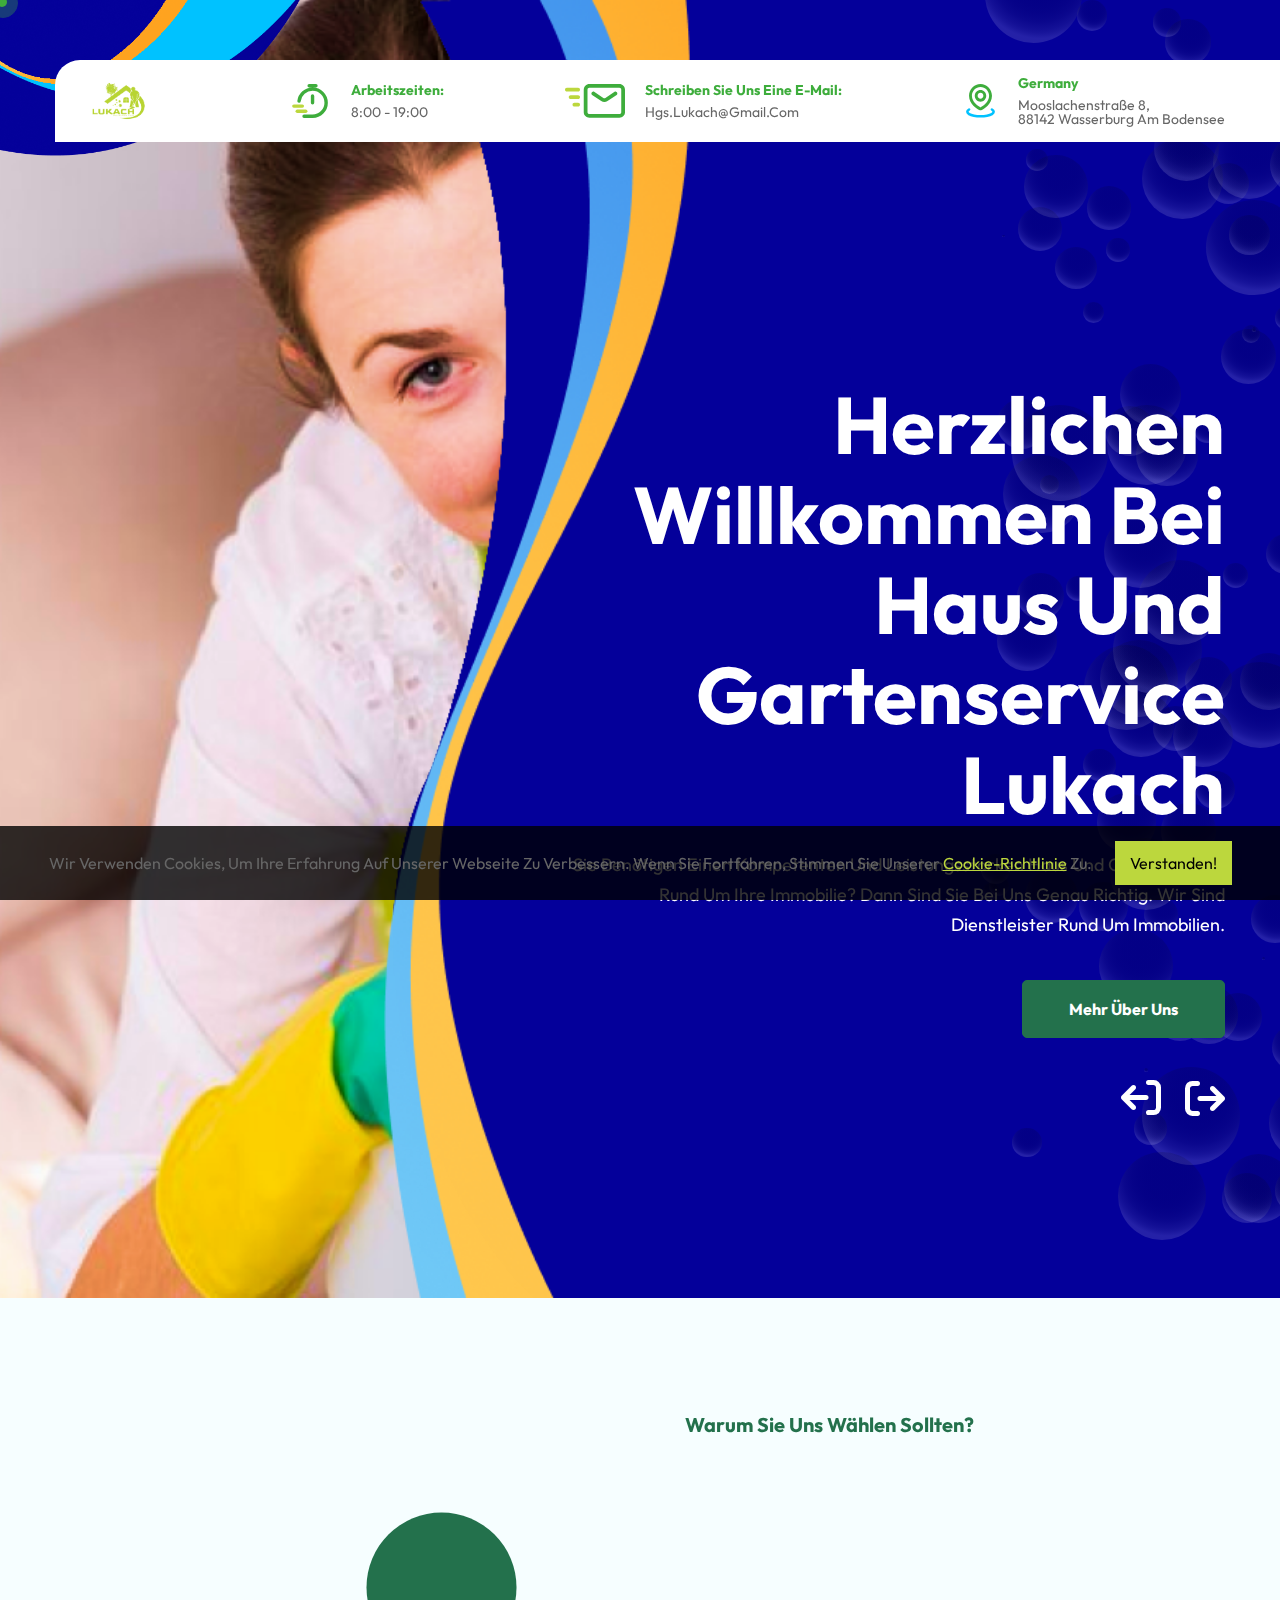
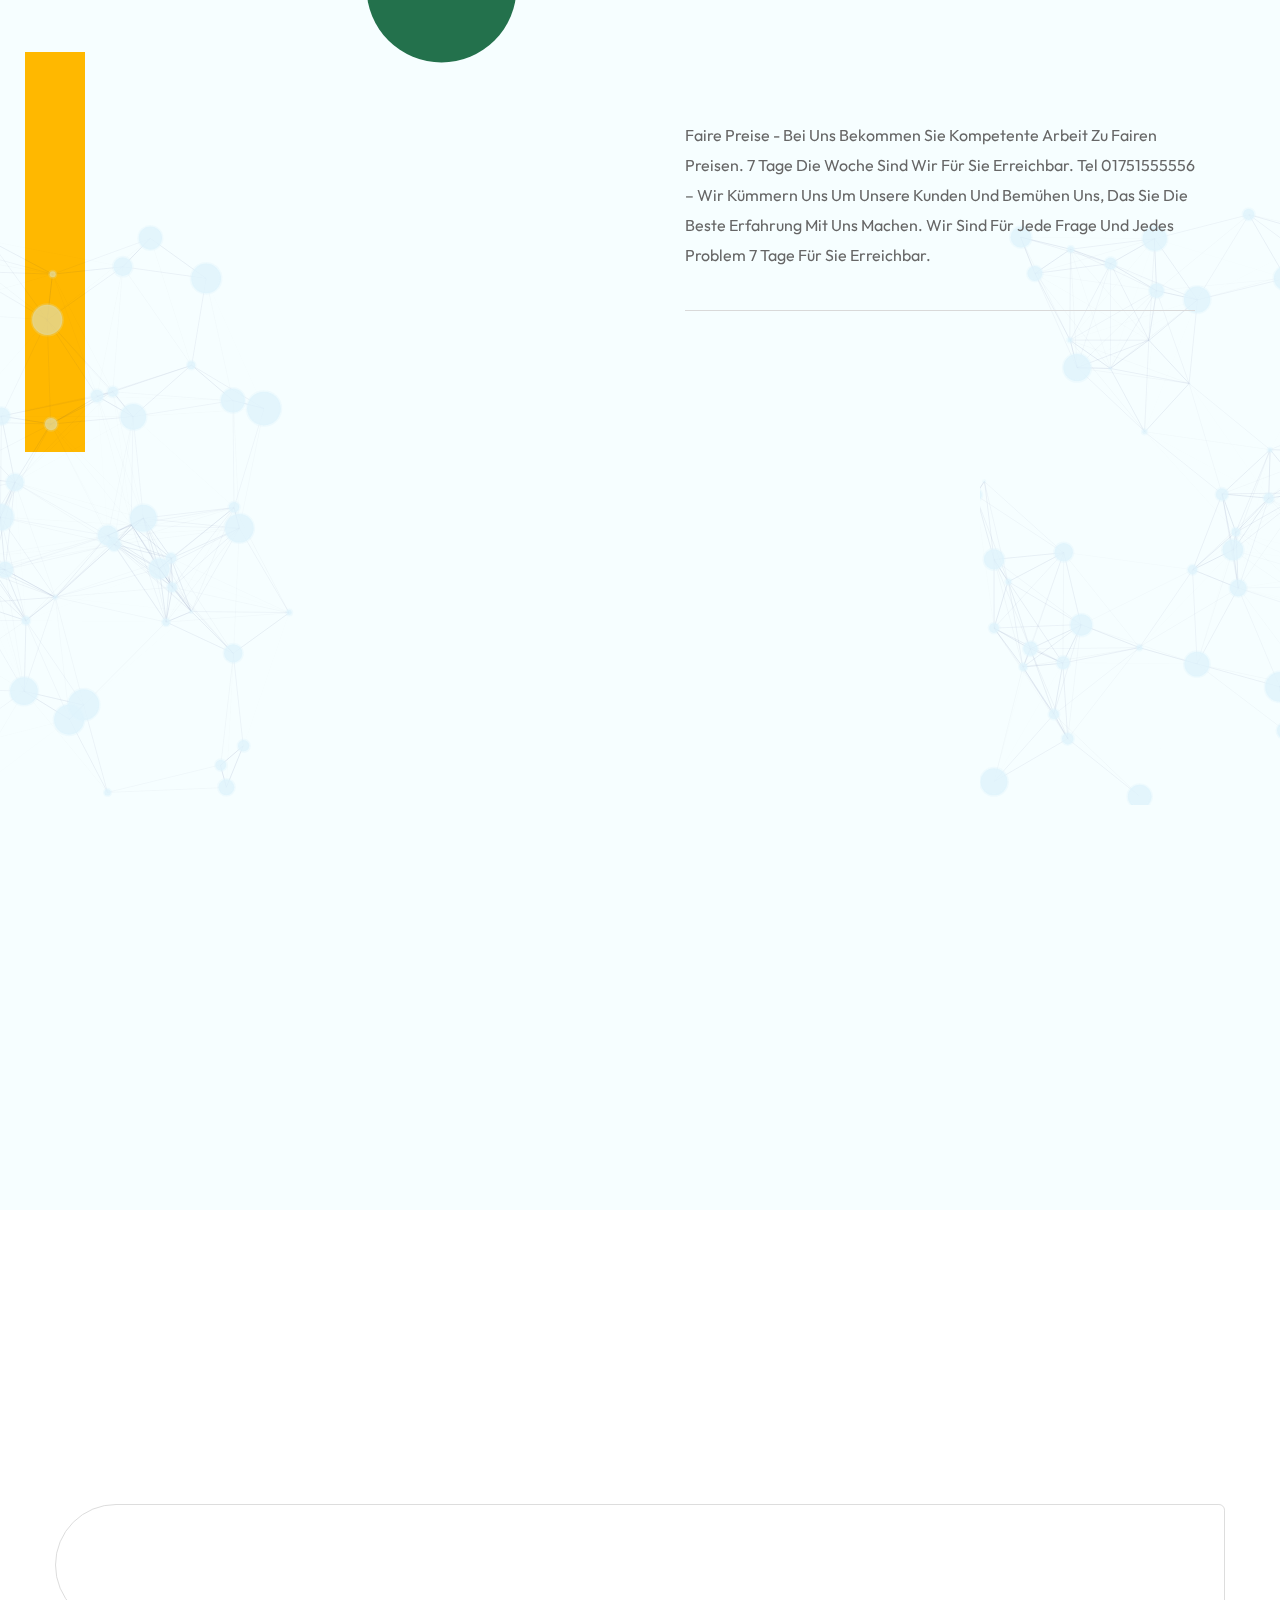
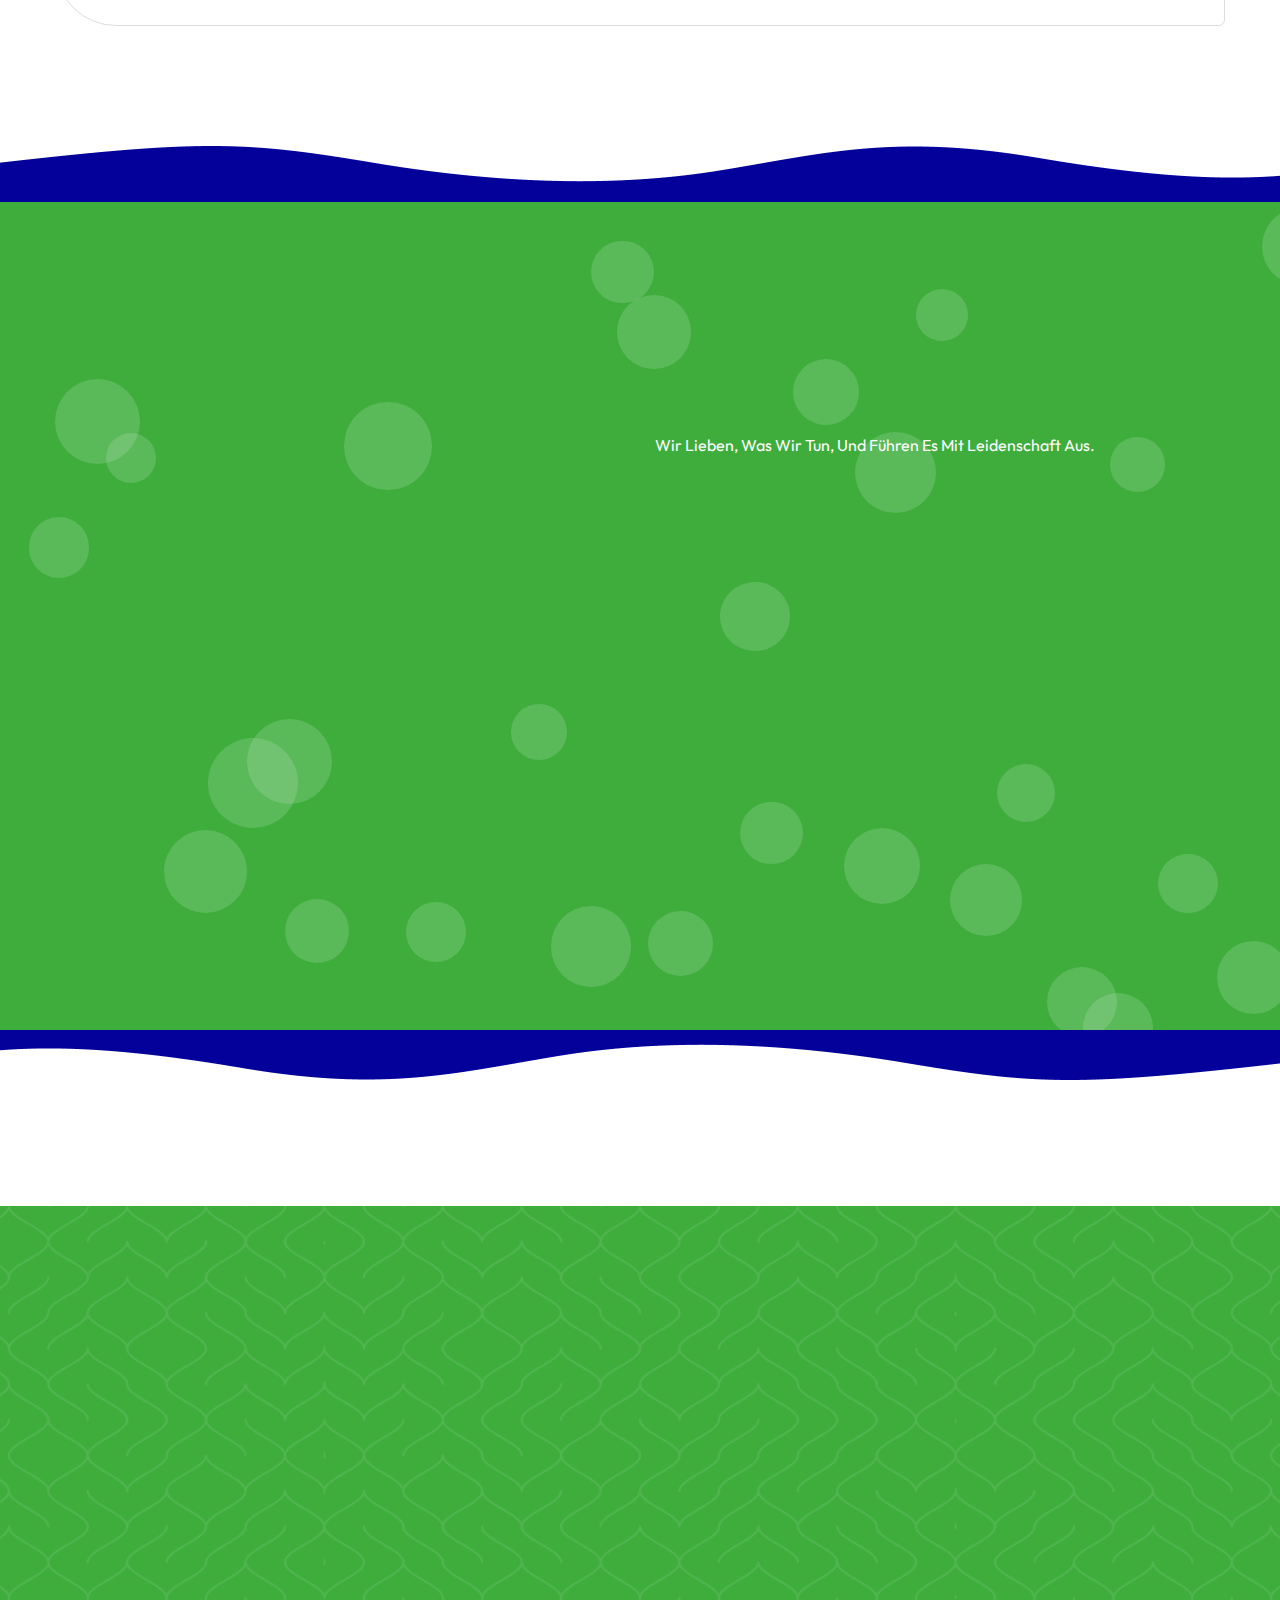
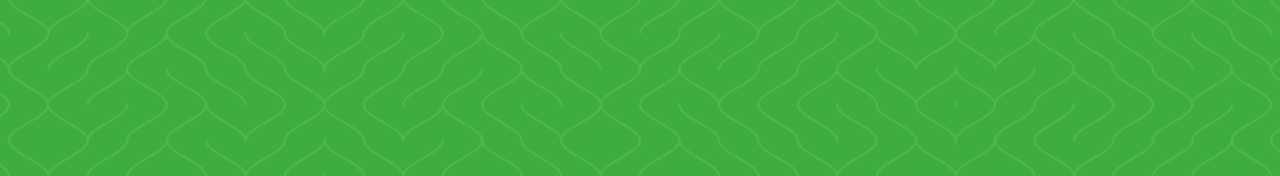
<file: index.html>
<!DOCTYPE html>
<html lang="en">
   <head>
      <!-- required meta -->
      <meta charset="UTF-8">
      <meta http-equiv="X-UA-Compatible" content="IE=edge">
      <meta name="viewport" content="width=device-width, initial-scale=1.0">
      <!-- #favicon -->
      <link rel="shortcut icon" href="assets/images/logo.png" type="image/x-icon">
      <link rel="icon" href="assets/images/logo.png" type="image/x-icon">
      <!-- #title -->
      <title>Lukach | Hausmeisterservice</title>
      <!-- #keywords -->
      <meta name="keywords" content="cleaning, service, html, safai">
      <!-- #description -->
      <meta name="description" content="Lukach Hausmeisterservice">
      <!-- google fonts -->
      <link rel="preconnect" href="https://fonts.googleapis.com">
      <link rel="preconnect" href="https://fonts.gstatic.com" crossorigin>
      <link href="https://fonts.googleapis.com/css2?family=Outfit:wght@100..900&display=swap" rel="stylesheet">
      <!-- main css -->
      <link rel="stylesheet" href="assets/css/main.css">
      <!-- responsive css -->
      <link rel="stylesheet" href="assets/css/responsive.css">
      <!-- color themes -->
      <link rel="stylesheet" href="assets/css/default-theme.css">

   </head>
   <body>
      <!--[if lt IE 9]>
      <p class="browserupgrade">
         You are using an <strong>outdated</strong> browser. Please
         <a href="https://browsehappy.com/">upgrade your browser</a> to improve
         your experience and security.
      </p>
      <![endif]-->
      <div class="page-wrapper">
         <!-- ==== preloader start ==== -->
         <div id="preloader">
            <div id="ctn-preloader" class="ctn-preloader">
               <div class="animation-preloader">
                  <div class="spinner"></div>
                  <div class="txt-loading">
                     <span data-text-preloader="L" class="letters-loading">
                     L
                     </span>
                     <span data-text-preloader="O" class="letters-loading">
                     O
                     </span>
                     <span data-text-preloader="A" class="letters-loading">
                     A
                     </span>
                     <span data-text-preloader="D" class="letters-loading">
                     D
                     </span>
                     <span data-text-preloader="I" class="letters-loading">
                     I
                     </span>
                     <span data-text-preloader="N" class="letters-loading">
                     N
                     </span>
                     <span data-text-preloader="G" class="letters-loading">
                     G
                     </span>
                  </div>
               </div>
               <div class="loader-section section-left"></div>
               <div class="loader-section section-right"></div>
            </div>
         </div>
         <!-- ==== / preloader end ==== -->
         <!-- ==== header start ==== -->
         <header class="header header-one">
            <div class="header__topbar d-none d-xl-block">
               <div class="container">
                  <div class="row">
                     <div class="col-12">
                        <div class="topbar">
                           <div class="topbar__logo" >
                              <a href="index.html" title="go to home" class="logo" >
                              <img src="assets/images/logo.png" alt="Image" width="90" height="50">
                              </a>
                           </div>
                           <div class="topbar__item">
                              <div class="topbar__item-single">
                                 <div class="topbar__item-single__icon">
                                    <svg xmlns="http://www.w3.org/2000/svg" width="42" height="40"
                                       viewBox="0 0 42 40" fill="none">
                                       <path
                                          d="M8.12305 20.0005C9.10727 12.1079 15.8402 6.00052 23.9996 6.00052C32.8364 6.00052 39.9999 13.164 39.9999 22.0005C39.9999 30.8371 32.8364 38.0005 23.9996 38.0005H14.0001M24.0004 22.0005V14.0005M20.0003 2.00052H28.0005"
                                          class="stroke-base" stroke-width="4" stroke-linecap="round"
                                          stroke-linejoin="round" />
                                       <path d="M2 26.0005H12" stroke="#bcd73d" stroke-width="4"
                                          stroke-linecap="round" />
                                       <path d="M6 32.0005H16" stroke="#bcd73d" stroke-width="4"
                                          stroke-linecap="round" />
                                    </svg>
                                 </div>
                                 <div class="topbar__item-single__content">
                                    <span>Arbeitszeiten: </span>
                                    <p>8:00 - 19:00</p>
                                 </div>
                              </div>
                              <div class="topbar__item-single">
                                 <div class="topbar__item-single__icon">
                                    <svg xmlns="http://www.w3.org/2000/svg" width="60" height="34"
                                       viewBox="0 0 60 34" fill="none">
                                       <path
                                          d="M39.3751 18.0005C38.266 17.9956 37.1831 17.6629 36.2626 17.0443L27.0938 10.9318C26.73 10.6387 26.4887 10.2204 26.4171 9.7587C26.3456 9.29703 26.449 8.82528 26.707 8.43585C26.9651 8.04641 27.3592 7.76734 27.8123 7.65329C28.2653 7.53924 28.7446 7.59843 29.1563 7.81926L38.3438 13.9318C38.65 14.1334 39.0085 14.2408 39.3751 14.2408C39.7417 14.2408 40.1002 14.1334 40.4063 13.9318L49.5938 7.81926C50.0055 7.59843 50.4848 7.53924 50.9379 7.65329C51.3909 7.76734 51.7851 8.04641 52.0431 8.43585C52.3012 8.82528 52.4046 9.29703 52.333 9.7587C52.2615 10.2204 52.0202 10.6387 51.6563 10.9318L42.4876 17.0443C41.567 17.6629 40.4842 17.9956 39.3751 18.0005Z"
                                          class="fill-base" />
                                       <path
                                          d="M54.375 33.7505H24.375C22.8832 33.7505 21.4524 33.1579 20.3975 32.103C19.3426 31.0481 18.75 29.6174 18.75 28.1255V5.62552C18.75 4.13368 19.3426 2.70294 20.3975 1.64804C21.4524 0.593151 22.8832 0.000518799 24.375 0.000518799H54.375C55.8668 0.000518799 57.2976 0.593151 58.3525 1.64804C59.4074 2.70294 60 4.13368 60 5.62552V28.1255C60 29.6174 59.4074 31.0481 58.3525 32.103C57.2976 33.1579 55.8668 33.7505 54.375 33.7505ZM24.375 3.75052C23.8777 3.75052 23.4008 3.94806 23.0492 4.29969C22.6975 4.65132 22.5 5.12824 22.5 5.62552V28.1255C22.5 28.6228 22.6975 29.0997 23.0492 29.4513C23.4008 29.803 23.8777 30.0005 24.375 30.0005H54.375C54.8723 30.0005 55.3492 29.803 55.7008 29.4513C56.0525 29.0997 56.25 28.6228 56.25 28.1255V5.62552C56.25 5.12824 56.0525 4.65132 55.7008 4.29969C55.3492 3.94806 54.8723 3.75052 54.375 3.75052H24.375Z"
                                          class="fill-base" />
                                       <path
                                          d="M13.125 22.5005H9.375C8.87772 22.5005 8.40081 22.303 8.04918 21.9513C7.69754 21.5997 7.5 21.1228 7.5 20.6255C7.5 20.1282 7.69754 19.6513 8.04918 19.2997C8.40081 18.9481 8.87772 18.7505 9.375 18.7505H13.125C13.6223 18.7505 14.0992 18.9481 14.4508 19.2997C14.8025 19.6513 15 20.1282 15 20.6255C15 21.1228 14.8025 21.5997 14.4508 21.9513C14.0992 22.303 13.6223 22.5005 13.125 22.5005Z"
                                          fill="#bcd73d" />
                                       <path
                                          d="M13.125 15.0005H5.625C5.12772 15.0005 4.65081 14.803 4.29917 14.4513C3.94754 14.0997 3.75 13.6228 3.75 13.1255C3.75 12.6282 3.94754 12.1513 4.29917 11.7997C4.65081 11.4481 5.12772 11.2505 5.625 11.2505H13.125C13.6223 11.2505 14.0992 11.4481 14.4508 11.7997C14.8025 12.1513 15 12.6282 15 13.1255C15 13.6228 14.8025 14.0997 14.4508 14.4513C14.0992 14.803 13.6223 15.0005 13.125 15.0005Z"
                                          fill="#bcd73d" />
                                       <path
                                          d="M13.125 7.50052H1.875C1.37772 7.50052 0.900806 7.30297 0.549175 6.95134C0.197544 6.59971 0 6.1228 0 5.62552C0 5.12824 0.197544 4.65132 0.549175 4.29969C0.900806 3.94806 1.37772 3.75052 1.875 3.75052H13.125C13.6223 3.75052 14.0992 3.94806 14.4508 4.29969C14.8025 4.65132 15 5.12824 15 5.62552C15 6.1228 14.8025 6.59971 14.4508 6.95134C14.0992 7.30297 13.6223 7.50052 13.125 7.50052Z"
                                          fill="#bcd73d" />
                                    </svg>
                                 </div>
                                 <div class="topbar__item-single__content">
                                    <span>Schreiben Sie uns eine E-Mail:
                                    </span>
                                    <p><a href="mailto:example@info.com">hgs.lukach@gmail.com</a></p>
                                 </div>
                              </div>
                              <div class="topbar__item-single">
                                 <div class="topbar__item-single__icon">
                                    <svg xmlns="http://www.w3.org/2000/svg" width="35" height="40"
                                       viewBox="0 0 35 40" fill="none">
                                       <path
                                          d="M27.625 13.8534C27.625 17.5691 25.7821 20.6343 23.4822 23.0147C21.1838 25.3936 18.5702 26.9358 17.3947 27.5614L18.9487 30.6357C20.2756 29.9294 23.2324 28.1921 25.8789 25.453C28.5238 22.7155 31 18.8242 31 13.8534H27.625ZM17.5 3.46375C23.0919 3.46375 27.625 8.11536 27.625 13.8534H31C31 6.20267 24.9559 0.000518799 17.5 0.000518799V3.46375ZM7.375 13.8534C7.375 8.11536 11.9081 3.46375 17.5 3.46375V0.000518799C10.0442 0.000518799 4 6.20267 4 13.8534H7.375ZM17.6053 27.5614C16.4298 26.9358 13.8162 25.3936 11.5179 23.0147C9.21794 20.6343 7.375 17.5691 7.375 13.8534H4C4 18.8242 6.47625 22.7155 9.12112 25.453C11.7675 28.1921 14.7244 29.9294 16.0513 30.6357L17.6053 27.5614ZM17.3947 27.5614C17.418 27.5489 17.4549 27.5372 17.5 27.5372C17.5451 27.5372 17.582 27.5489 17.6053 27.5614L16.0513 30.6357C16.9652 31.1221 18.0348 31.1221 18.9487 30.6357L17.3947 27.5614ZM20.875 13.8534C20.875 15.7662 19.364 17.3167 17.5 17.3167V20.7799C21.2279 20.7799 24.25 17.6787 24.25 13.8534H20.875ZM17.5 10.3902C19.364 10.3902 20.875 11.9407 20.875 13.8534H24.25C24.25 10.0281 21.2279 6.92697 17.5 6.92697V10.3902ZM14.125 13.8534C14.125 11.9407 15.636 10.3902 17.5 10.3902V6.92697C13.7721 6.92697 10.75 10.0281 10.75 13.8534H14.125ZM17.5 17.3167C15.636 17.3167 14.125 15.7662 14.125 13.8534H10.75C10.75 17.6787 13.7721 20.7799 17.5 20.7799V17.3167Z"
                                          class="fill-base" />
                                       <path
                                          d="M30.9233 30.0005C32.2837 30.8114 33 31.731 33 32.6672C33 33.6034 32.2837 34.523 30.9233 35.3339C29.563 36.1447 27.6063 36.8179 25.25 37.286C22.8937 37.7541 20.2208 38.0005 17.5 38.0005C14.7792 38.0005 12.1063 37.7541 9.75 37.286C7.39371 36.8179 5.43702 36.1447 4.0766 35.3339C2.7162 34.523 2 33.6034 2 32.6672C2 31.731 2.7162 30.8114 4.0766 30.0005"
                                          stroke="#00C2FF" stroke-width="3" stroke-linecap="round" />
                                    </svg>
                                 </div>
                                 <div class="topbar__item-single__content">
                                    <span>
                                    Germany
                                    </span>
                                    <p><a href="https://maps.app.goo.gl/oVoBDykWGDxLPQNXA" target="_blank">Mooslachenstraße 8, 
                                    <br>
                                    88142 Wasserburg am Bodensee</a>
                                    </p>
                                 </div>
                              </div>
                           </div>
                        </div>
                     </div>
                  </div>
               </div>
            </div>
            <!-- ==== mobile menu start ==== -->
            <div class="mobile-menu d-block d-xl-none">
               <nav class="mobile-menu__wrapper">
                  <div class="mobile-menu__header nav-fade">
                     <div class="logo">
                        <a href="index.html" aria-label="home page" title="logo">
                        <img src="assets/images/logo.png" alt="Image">
                        </a>
                     </div>
                     <button aria-label="close mobile menu" class="close-mobile-menu">
                     <i class="fa-solid fa-xmark"></i>
                     </button>
                  </div>
                  <div class="mobile-menu__list"></div>
                  <div class="mobile-menu__social social nav-fade">
                     <a href="https://www.facebook.com/" target="_blank" aria-label="share us on facebook"
                        title="facebook">
                     <i class="fa-brands fa-facebook-f"></i>
                     </a>
                     <a href="https://www.instagram.com/" target="_blank" aria-label="share us on instagram"
                        title="instagram">
                     <i class="fa-brands fa-instagram"></i>
                     </a>
                     <a href="https://www.pinterest.com/" target="_blank" aria-label="share us on pinterest"
                        title="pinterest">
                     <i class="fa-brands fa-pinterest-p"></i>
                     </a>
                     <a href="https://x.com/" target="_blank" aria-label="share us on twitter" title="twitter">
                     <i class="fa-brands fa-x-twitter"></i>
                     </a>
                  </div>
               </nav>
            </div>
            <div class="mobile-menu__backdrop"></div>
            <!-- ==== / mobile menu end ==== -->
         </header>
         <!-- ==== / header end ==== -->
         <!-- ==== banner start ==== -->
         <section class="banner">
            <div class="container">
               <div class="row justify-content-end">
                  <div class="col-12 col-lg-6 col-xl-7">
                     <div class="banner__inner">
                        <div class="banner-two__slider swiper">
                           <div class="swiper-wrapper">
                              <div class="swiper-slide">
                                 <div class="banner-two__single">
                                    <h1>Herzlichen willkommen bei Haus und Gartenservice Lukach
                                    </h1>
                                    <p>Sie benötigen einen kompetenten und leistungsstarken Haus und Gartenservice rund um Ihre Immobilie?
                                       Dann sind Sie bei uns genau richtig. Wir sind Dienstleister rund um Immobilien.</p>
                                    <div class="cta">
                                       <a href="about-us.html" class="btn--secondary">Mehr Über Uns</a>
                                    </div>
                                 </div>
                              </div>
                              <div class="swiper-slide">
                                 <div class="banner-two__single">
                                    <h1>Herzlichen willkommen bei Haus und Gartenservice Lukach
                                    </h1>
                                    <p>Bei Fragen zu unseren Dienstleistungen rufen Sie uns einfach unter Tel.: 01751555556 an oder schreiben Sie uns Mail: HGS.LUKACH@GMAIL.COM.</p>
                                    <div class="cta">
                                       <a href="about-us.html" class="btn--secondary">Mehr Über Uns</a>
                                    </div>
                                 </div>
                              </div>                       
                           </div>
                        </div>
                        <div class="banner-two-navigation">
                           <button class="prev-banner">
                           <i class="fa-solid fa-arrow-right-from-bracket"></i>
                           </button>
                           <button class="next-banner">
                           <i class="fa-solid fa-arrow-right-from-bracket"></i>
                           </button>
                        </div>
                     </div>
                  </div>
               </div>
            </div>
            <div class="banner-left-shape">
               <img src="assets/images/banner/banner-left-bg.png" alt="Image" class="banner-left-bg-img base-img">
               <img src="assets/images/banner/banner-left-shape.png" alt="Image" class="banner-left-shape-img">
            </div>
            <div class="banner-half-shape">
               <img src="assets/images/banner/banner-bg.png" alt="Image" class="banner-bg base-img">
               <img src="assets/images/banner/thumb-shape.png" alt="Image" class="thumb-shape">
               <div class="bubble-wrapper">
                  <div class="bubble"></div>
               </div>
            </div>
            <div class="banner-thumb-wrapper">
               <div class="banner-two-slider-thumb swiper">
                  <div class="swiper-wrapper">
                     <div class="swiper-slide">
                        <div class="thumb">
                           <img src="assets/images/banner/two.png" alt="Image">
                        </div>
                     </div>
                     <div class="swiper-slide">
                        <div class="thumb">
                           <img src="assets/images/banner/one.png" alt="Image">
                        </div>
                     </div>
                  </div>
               </div>
            </div>
         </section>
         <!-- ==== / banner end ==== -->
         <!-- ==== about section start ==== -->
         <section class="about">
            <div class="container">
               <div class="row align-items-center gutter-40">
                  <div class="col-12 col-xl-6">
                     <div class="about__thumb">
                        <div class="about__thumb-big">
                           <img src="assets/images/about/thumb-lg.png" alt="Image" data-aos="fade-right"
                              data-aos-duration="1000">
                           <div class="video-btn-wrapper">
                              <a href="" target="_blank"
                                 title="video Player" class="">
                              <i class="fa-solid fa-play"></i>
                              </a>
                           </div>
                        </div>
                       
                     </div>
                  </div>
                  <div class="col-12 col-xl-6">
                     <div class="about__content">
                        <div class="section__content">
                           <span>Warum Sie uns wählen sollten?</span>
                           <h2 class="title-animation">Online einen Kostenvoranschlag für unseren Leistungen erfragen.</h2>
                           <p>Faire Preise - Bei uns bekommen Sie kompetente Arbeit zu fairen Preisen. 7 Tage die Woche sind wir für Sie erreichbar.
                              Tel 01751555556 – Wir kümmern uns um unsere Kunden und bemühen uns, das Sie die beste Erfahrung mit uns machen.
                              Wir sind für jede Frage und jedes Problem 7 Tage für Sie erreichbar.
                           </p>
                        </div>
                        <hr class="divider">
                        <div class="about__content-inner" data-aos="fade-up" data-aos-duration="1000">
                           <ul>
                              <li>Hausgang/Treppe reinigen</li>
                              <li>Fenster reinigen</li>
                              <li>Häuser und Ferienwohnungen reinigen</li>
                              <li>Büro- und Praxisräume reinigen</li>
                              <li>Mülltonnen herausstellen</li>
                              <li>Kleine Umzüge</li>
                              <li>Hecken schneiden</li>
                              <li>Rasen mähen</li>
                              <li>Laub entfernen</li>                              
                           </ul>
                        </div>
                     </div>
                  </div>
               </div>
            </div>
            <div class="about-thumb-left" data-aos="fade-right" data-aos-duration="1000" data-aos-delay="400">
               <div id="particles-js-left"></div>
            </div>
            <div class="about-thumb-right" data-aos="fade-left" data-aos-duration="1000" data-aos-delay="600">
               <div id="particles-js-right"></div>
            </div>
         </section>
         <!-- ==== / about section end ==== -->
         <!-- ==== service section start ==== -->
         <section class="service">
            <div class="container">
               <div class="row gutter-40">
                  <div class="col-12 col-md-6 col-lg-4">
                     <div class="service__single-wrapper vanilla-tilt">
                        <div class="service__single" data-aos="fade-up" data-aos-duration="1000">
                           <div class="service__single-icon">
                              <img src="assets/images/icons/three.png" alt="Image">
                           </div>
                           <div class="service__single-content">
                              <h5><a href="">Außendienst</a></h5>
                              <p>Zuverlässiger Service und Unterstützung vor Ort.</p>
                           </div>
                           <div class="service__single-thumb">
                              <img src="assets/images/service/one.png" alt="Image">
                              </a>
                           </div>
                        </div>
                     </div>
                  </div>
                  <div class="col-12 col-md-6 col-lg-4">
                     <div class="service__single-wrapper vanilla-tilt">
                        <div class="service__single service__single-active" data-aos="fade-up"
                           data-aos-duration="1000" data-aos-delay="200">
                           <div class="service__single-icon">
                              <img src="assets/images/icons/one.png" alt="Image">
                           </div>
                           <div class="service__single-content">
                              <h5><a href="">Häuser und Ferienwohnungen reinigen</a></h5>
                              <p>Gründliche Sauberkeit für Ihr Zuhause, auf die Sie sich verlassen können.</p>
                           </div>
                           <div class="service__single-thumb">
                              <img src="assets/images/service/two.png" alt="Image">
                              </a>
                           </div>
                        </div>
                     </div>
                  </div>
                  <div class="col-12 col-md-6 col-lg-4">
                     <div class="service__single-wrapper vanilla-tilt">
                        <div class="service__single" data-aos="fade-up" data-aos-duration="1000"
                           data-aos-delay="400">
                           <div class="service__single-icon">
                              <img src="assets/images/icons/two.png" alt="Image">
                           </div>
                           <div class="service__single-content">
                              <h5><a href="service-details.html">Küchenreinigung</a></h5>
                              <p>Ihre Küche blitzblank und hygienisch sauber.</p>
                           </div>
                           <div class="service__single-thumb">
                              <a href="service-details.html">
                              <img src="assets/images/service/three.png" alt="Image">
                              </a>
                           </div>
                        </div>
                     </div>
                  </div>
               </div>
            </div>
            <div class="cloud">
               <img src="assets/images/cloud.png" alt="Image" data-aos="fade-up" data-aos-duration="1000"
                  data-aos-delay="400">
            </div>
         </section>
         <!-- ==== / service section end ==== -->
         <!-- ==== counter section start ==== -->
         <section class="counter">
            <div class="container">
               <div class="row">
                  <div class="col-12">
                     <div class="counter__inner">
                        <div class="row gutter-40">
                           <div class="col-12 col-sm-6 col-lg-3">
                              <div class="counter__single" data-aos="fade-left" data-aos-duration="1000">
                                 <div class="counter__single-icon">
                                    <div class="counter__single-icon__inner">
                                       <i class="flaticon-laundry"></i>
                                    </div>
                                 </div>
                                 <div class="service__counter-single-content">
                                    <h3><span class="prefix">+</span><span class="odometer"
                                       data-odometer-final="30"></span></h3>
                                    <p>Kunden</p>
                                 </div>
                              </div>
                           </div>
                           <div class="col-12 col-sm-6 col-lg-3">
                              <div class="counter__single" data-aos="fade-left" data-aos-duration="1000"
                                 data-aos-delay="200">
                                 <div class="counter__single-icon">
                                    <div class="counter__single-icon__inner">
                                       <i class="flaticon-wipe-1"></i>
                                    </div>
                                 </div>
                                 <div class="service__counter-single-content">
                                    <h3><span class="prefix">+</span><span class="odometer"
                                       data-odometer-final="5"></span></h3>
                                    <p>Aktives Projekt</p>
                                 </div>
                              </div>
                           </div>
                           <div class="col-12 col-sm-6 col-lg-3">
                              <div class="counter__single" data-aos="fade-left" data-aos-duration="1000"
                                 data-aos-delay="400">
                                 <div class="counter__single-icon">
                                    <div class="counter__single-icon__inner">
                                       <i class="flaticon-trophy"></i>
                                    </div>
                                 </div>
                                 <div class="service__counter-single-content">
                                    <h3><span class="prefix">+</span><span class="odometer"
                                       data-odometer-final="99"></span></h3>
                                    <p>Teamerfahrung</p>
                                 </div>
                              </div>
                           </div>
                           <div class="col-12 col-sm-6 col-lg-3">
                              <div class="counter__single" data-aos="fade-left" data-aos-duration="1000"
                                 data-aos-delay="600">
                                 <div class="counter__single-icon">
                                    <div class="counter__single-icon__inner">
                                       <i class="flaticon-teamwork"></i>
                                    </div>
                                 </div>
                                 <div class="service__counter-single-content">
                                    <h3><span class="prefix">+</span><span class="odometer"
                                       data-odometer-final="10"></span></h3>
                                    <p>Expertenteams</p>
                                 </div>
                              </div>
                           </div>
                        </div>
                     </div>
                  </div>
               </div>
            </div>

         </section>
         <!-- ==== / counter section end ==== -->
         <!-- ==== featured services section start ==== -->
         <section class="featured-servcies">
            <div class="container">
               <div class="row gutter-40 align-items-center">
                  <div class="col-12 col-lg-6">
                     <div class="featured-services__thumb">
                        <div class="featured-servcies-tabs">
                          
                           <div class="tab-btn-wrapper" data-target="#officeService" data-aos="fade-up"
                              data-aos-duration="1000" data-aos-delay="100">
                              <div class="featured-services-tab-single">
                                 <div class="tab-single__icon">
                                    <i class="flaticon-buildings"></i>
                                 </div>
                                 <div class="tab-single__content">
                                    <h5>Büroreinigung</h5>
                                    <p>Ein sauberer Arbeitsplatz für produktive Tage.</p>
                                 </div>
                              </div>
                              <span class="count-prefix">01</span>
                           </div>
                           <div class="tab-btn-wrapper" data-target="#laundryService" data-aos="fade-up"
                              data-aos-duration="1000" data-aos-delay="100">
                              <div class="featured-services-tab-single">
                                 <div class="tab-single__icon">
                                    <i class="flaticon-laundry-1"></i>
                                 </div>
                                 <div class="tab-single__content">
                                    <h5>Reinigung von Häusern und Ferienwohnungen</h5>
                                    <p>rische Sauberkeit für Ihr Zuhause und Ihre Auszeit.</p>
                                 </div>
                              </div>
                              <span class="count-prefix">02</span>
                           </div>
                           <div class="tab-btn-wrapper" data-target="#toiletService" data-aos="fade-up"
                              data-aos-duration="1000" data-aos-delay="100">
                              <div class="featured-services-tab-single">
                                 <div class="tab-single__icon">
                                    <i class="flaticon-toilet"></i>
                                 </div>
                                 <div class="tab-single__content">
                                    <h5>Toilettenreinigung</h5>
                                    <p>Hygienische Sauberkeit für Ihr Wohlbefinden.</p>
                                 </div>
                              </div>
                              <span class="count-prefix">03</span>
                           </div>
                           <div class="tab-btn-wrapper" data-target="#windowService" data-aos="fade-up"
                              data-aos-duration="1000" data-aos-delay="100">
                              <div class="featured-services-tab-single">
                                 <div class="tab-single__icon">
                                    <i class="flaticon-window-cleaner"></i>
                                 </div>
                                 <div class="tab-single__content">
                                    <h5>Fensterreinigung</h5>
                                    <p>Kristallklare Fenster für den perfekten Durchblick.</p>
                                 </div>
                              </div>
                              <span class="count-prefix">04</span>
                           </div>
                        </div>
                     </div>
                  </div>
                  <div class="col-12 col-lg-6">
                     <div class="featured-services__content">
                        <div class="section__content--light">
                           <h2 class="title-animation">Warum Sie unseren Service wählen sollten?</h2>
                           <p>Wir lieben, was wir tun, und führen es mit Leidenschaft aus.
                           </p>
                        </div>
                        <div class="featured-tab__content" data-aos="fade-up" data-aos-duration="1000">
                           <div class="featured-tab__single" id="plumberService">
                              <div class="featured-tab__cotnent-thumb">
                                 <img src="assets/images/tab-content.jpg" alt="Image">
                              </div>
                              <div class="tab-content__inner">
                                 <h3><a href="">Warum Uns Wählen?</a></h3>
                                 <p>Weil wir Qualität, Zuverlässigkeit und Leidenschaft in jede Dienstleistung einbringen, um Ihre Zufriedenheit zu garantieren.
                                 </p>                                
                              </div>
                           </div>
                           <div class="featured-tab__single" id="officeService">
                              <div class="featured-tab__cotnent-thumb">
                                 <img src="assets/images/tab-content.jpg" alt="Image">
                              </div>
                              <div class="tab-content__inner">
                                 <h3><a href="">Warum Uns Wählen?</a></h3>
                                 <p>Weil wir Qualität, Zuverlässigkeit und Leidenschaft in jede Dienstleistung einbringen, um Ihre Zufriedenheit zu garantieren.
                                 </p>                                   
                              </div>
                           </div>
                           <div class="featured-tab__single" id="laundryService">
                              <div class="featured-tab__cotnent-thumb">
                                 <img src="assets/images/tab-content.jpg" alt="Image">
                              </div>
                              <div class="tab-content__inner">
                                 <h3><a href="service-details.html">Laundry Service</a></h3>
                                 <h3><a href="">Warum Uns Wählen?</a></h3>
                                 <p>Weil wir Qualität, Zuverlässigkeit und Leidenschaft in jede Dienstleistung einbringen, um Ihre Zufriedenheit zu garantieren.
                                 </p>                                    
                              </div>
                           </div>
                           <div class="featured-tab__single" id="toiletService">
                              <div class="featured-tab__cotnent-thumb">
                                 <img src="assets/images/tab-content.jpg" alt="Image">
                              </div>
                              <div class="tab-content__inner">
                                 <h3><a href="">Warum Uns Wählen?</a></h3>
                                 <p>Weil wir Qualität, Zuverlässigkeit und Leidenschaft in jede Dienstleistung einbringen, um Ihre Zufriedenheit zu garantieren.
                                 </p>                                  
                              </div>
                           </div>
                           <div class="featured-tab__single" id="windowService">
                              <div class="featured-tab__cotnent-thumb">
                                 <img src="assets/images/tab-content.jpg" alt="Image">
                              </div>
                              <div class="tab-content__inner">
                                 <h3><a href="">Warum Uns Wählen?</a></h3>
                                 <p>Weil wir Qualität, Zuverlässigkeit und Leidenschaft in jede Dienstleistung einbringen, um Ihre Zufriedenheit zu garantieren.
                                 </p>                                   
                              </div>
                           </div>
                        </div>                    
                     </div>
                  </div>
               </div>
            </div>
            <div class="bubble-sm">
               <div class="bubble"></div>
            </div>
            <div class="shape-top">
               <img src="assets/images/shape-top.png" alt="Image" class="base-img">
            </div>
            <div class="shape-bottom">
               <img src="assets/images/shape-bottom.png" alt="Image" class="base-img">
            </div>
         </section>
         <!-- ==== / featured services section end ==== -->
         <!-- ==== team section start ==== -->
        
         <!-- ==== / team section end ==== -->
         <!-- ==== priority section start ==== -->
      
         <!-- ==== / priority section end ==== -->
        
       
      
         <!-- ==== footer start ==== -->
         <footer class="footer" data-background="assets/images/shape-bg.png">
            <div class="footer__content">
               <div class="container">
                  <div class="row gutter-60">
                     <div class="col-12 col-md-6 col-xl-3">
                        <div class="footer__widget" data-aos="fade-up" data-aos-duration="1000">
                           <div class="footer__widget-header">
                              <a href="index.html" class="logo" title="go to home">
                              <img src="assets/images/logo.png" alt="Image">
                              </a>
                           </div>
                           <div class="footer__widget-content footer__widget-content-alt">
                              <p>
                              </p>
                              <div class="footer__widget-cta">
                                 <div class="footer__widget-group">
                                    <p>Folgen Sie uns: </p>
                                    <div class="social">
                                       <a href="https://www.facebook.com/" target="_blank"
                                          aria-label="share us on facebook" title="facebook">
                                       <i class="fa-brands fa-facebook-f"></i>
                                       </a>
                                       <a href="https://www.instagram.com/" target="_blank"
                                          aria-label="share us on instagram" title="instagram">
                                       <i class="fa-brands fa-instagram"></i>
                                       </a>
                                       <a href="https://www.pinterest.com/" target="_blank"
                                          aria-label="share us on pinterest" title="pinterest">
                                       <i class="fa-brands fa-pinterest-p"></i>
                                       </a>
                                       <a href="https://x.com/" target="_blank"
                                          aria-label="share us on twitter" title="twitter">
                                       <i class="fa-brands fa-x-twitter"></i>
                                       </a>
                                    </div>
                                 </div>
                              </div>
                           </div>
                        </div>
                     </div>
                     <div class="col-12 col-md-6 col-xl-3">
                        <div class="footer__widget footer__widget-alter" data-aos="fade-up" data-aos-duration="1000"
                           data-aos-delay="400">
                           <div class="footer__widget-header">
                              <h5 class="title-animation">Dienstleistungen:-</h5>
                           </div>
                           <div class="footer__widget-content">
                              <ul class="footer__widget-list">
                                 <li>
                                    <a href="service-details.html">
                                       <svg xmlns="http://www.w3.org/2000/svg"
                                          width="17" height="14" viewBox="0 0 17 14" fill="none">
                                          <path
                                             d="M11.7714 5.50389C11.3716 5.50389 11.0218 5.85371 11.0218 6.25351V5.75376C11.0218 5.35397 10.672 5.00414 10.2722 5.00414C9.8724 5.00414 9.52258 5.35397 9.52258 5.75376V5.25402C9.52258 4.85422 9.17275 4.50439 8.77295 4.50439C8.37316 4.50439 8.02333 4.85422 8.02333 5.25402V5.75376C8.02333 5.35397 7.67351 5.00414 7.27371 5.00414C6.87391 5.00414 6.52409 5.35397 6.52409 5.75376V9.50188V10.7013L5.27472 9.4519C4.97487 9.15205 4.52509 9.10208 4.22525 9.35195C3.82545 9.6518 3.77547 10.2515 4.1253 10.6013L7.52358 13.9996H11.5216C12.1712 12.3504 12.5211 10.6013 12.5211 8.80223V6.25351C12.5211 5.85371 12.1712 5.50389 11.7714 5.50389Z"
                                             fill="#FFB800" />
                                          <path
                                             d="M15.5197 7.10348C15.2199 6.50378 15.1199 5.80413 15.3198 5.10448C15.4697 4.55476 15.5197 3.95506 15.4198 3.35537C15.1699 1.7062 13.8206 0.356877 12.1714 0.057028C11.2718 -0.0928965 10.3723 0.0570281 9.62268 0.456827C8.87305 0.856625 8.02348 0.956575 7.22388 0.656726C6.62419 0.456826 5.97451 0.406852 5.27487 0.506801C3.67567 0.856625 2.37633 2.15597 2.07648 3.75516V3.80514C1.82661 5.25441 1.32686 6.70368 0.52726 8.00302C0.0774869 8.80262 -0.122412 9.75214 0.0774869 10.7017C0.377336 12.3009 1.62671 13.6002 3.2259 13.9001C3.47577 13.95 3.77562 14 4.0255 14C4.62519 14 5.22489 13.8501 5.72464 13.6002L3.37582 11.2514C3.026 10.9016 2.8261 10.3518 2.87608 9.85209C2.92605 9.30237 3.17592 8.8526 3.6257 8.55275C4.17542 8.15295 4.92504 8.10297 5.52474 8.4528V5.80413C5.52474 4.85461 6.32434 4.05501 7.27386 4.05501C7.37381 4.05501 7.42378 4.05501 7.52373 4.05501C7.82358 3.75516 8.27336 3.55526 8.7731 3.55526C9.27285 3.55526 9.72262 3.75516 10.0225 4.05501C10.5722 3.95506 11.1719 4.15496 11.5217 4.55476C11.6217 4.55476 11.6716 4.55476 11.7716 4.55476C12.7211 4.55476 13.5207 5.35436 13.5207 6.30388V8.8526C13.5207 10.2519 13.3208 11.6012 12.971 12.9505C13.6706 12.8006 14.2703 12.4508 14.8201 11.951C15.6197 11.2014 16.0694 10.1519 16.0694 9.05249C16.0195 8.35285 15.8695 7.70317 15.5197 7.10348Z"
                                             fill="#1FC9FF" />
                                       </svg>
                                       Hausgang/Treppe reinigen
                                    </a>
                                 </li>
                                 <li>
                                    <a href="service-details.html">
                                       <svg xmlns="http://www.w3.org/2000/svg"
                                          width="17" height="14" viewBox="0 0 17 14" fill="none">
                                          <path
                                             d="M11.7714 5.50389C11.3716 5.50389 11.0218 5.85371 11.0218 6.25351V5.75376C11.0218 5.35397 10.672 5.00414 10.2722 5.00414C9.8724 5.00414 9.52258 5.35397 9.52258 5.75376V5.25402C9.52258 4.85422 9.17275 4.50439 8.77295 4.50439C8.37316 4.50439 8.02333 4.85422 8.02333 5.25402V5.75376C8.02333 5.35397 7.67351 5.00414 7.27371 5.00414C6.87391 5.00414 6.52409 5.35397 6.52409 5.75376V9.50188V10.7013L5.27472 9.4519C4.97487 9.15205 4.52509 9.10208 4.22525 9.35195C3.82545 9.6518 3.77547 10.2515 4.1253 10.6013L7.52358 13.9996H11.5216C12.1712 12.3504 12.5211 10.6013 12.5211 8.80223V6.25351C12.5211 5.85371 12.1712 5.50389 11.7714 5.50389Z"
                                             fill="#FFB800" />
                                          <path
                                             d="M15.5197 7.10348C15.2199 6.50378 15.1199 5.80413 15.3198 5.10448C15.4697 4.55476 15.5197 3.95506 15.4198 3.35537C15.1699 1.7062 13.8206 0.356877 12.1714 0.057028C11.2718 -0.0928965 10.3723 0.0570281 9.62268 0.456827C8.87305 0.856625 8.02348 0.956575 7.22388 0.656726C6.62419 0.456826 5.97451 0.406852 5.27487 0.506801C3.67567 0.856625 2.37633 2.15597 2.07648 3.75516V3.80514C1.82661 5.25441 1.32686 6.70368 0.52726 8.00302C0.0774869 8.80262 -0.122412 9.75214 0.0774869 10.7017C0.377336 12.3009 1.62671 13.6002 3.2259 13.9001C3.47577 13.95 3.77562 14 4.0255 14C4.62519 14 5.22489 13.8501 5.72464 13.6002L3.37582 11.2514C3.026 10.9016 2.8261 10.3518 2.87608 9.85209C2.92605 9.30237 3.17592 8.8526 3.6257 8.55275C4.17542 8.15295 4.92504 8.10297 5.52474 8.4528V5.80413C5.52474 4.85461 6.32434 4.05501 7.27386 4.05501C7.37381 4.05501 7.42378 4.05501 7.52373 4.05501C7.82358 3.75516 8.27336 3.55526 8.7731 3.55526C9.27285 3.55526 9.72262 3.75516 10.0225 4.05501C10.5722 3.95506 11.1719 4.15496 11.5217 4.55476C11.6217 4.55476 11.6716 4.55476 11.7716 4.55476C12.7211 4.55476 13.5207 5.35436 13.5207 6.30388V8.8526C13.5207 10.2519 13.3208 11.6012 12.971 12.9505C13.6706 12.8006 14.2703 12.4508 14.8201 11.951C15.6197 11.2014 16.0694 10.1519 16.0694 9.05249C16.0195 8.35285 15.8695 7.70317 15.5197 7.10348Z"
                                             fill="#1FC9FF" />
                                       </svg>
                                       Häuser und Ferienwohnungen reinigen
                                    </a>
                                 </li>
                                 <li>
                                    <a href="service-details.html">
                                       <svg xmlns="http://www.w3.org/2000/svg"
                                          width="17" height="14" viewBox="0 0 17 14" fill="none">
                                          <path
                                             d="M11.7714 5.50389C11.3716 5.50389 11.0218 5.85371 11.0218 6.25351V5.75376C11.0218 5.35397 10.672 5.00414 10.2722 5.00414C9.8724 5.00414 9.52258 5.35397 9.52258 5.75376V5.25402C9.52258 4.85422 9.17275 4.50439 8.77295 4.50439C8.37316 4.50439 8.02333 4.85422 8.02333 5.25402V5.75376C8.02333 5.35397 7.67351 5.00414 7.27371 5.00414C6.87391 5.00414 6.52409 5.35397 6.52409 5.75376V9.50188V10.7013L5.27472 9.4519C4.97487 9.15205 4.52509 9.10208 4.22525 9.35195C3.82545 9.6518 3.77547 10.2515 4.1253 10.6013L7.52358 13.9996H11.5216C12.1712 12.3504 12.5211 10.6013 12.5211 8.80223V6.25351C12.5211 5.85371 12.1712 5.50389 11.7714 5.50389Z"
                                             fill="#FFB800" />
                                          <path
                                             d="M15.5197 7.10348C15.2199 6.50378 15.1199 5.80413 15.3198 5.10448C15.4697 4.55476 15.5197 3.95506 15.4198 3.35537C15.1699 1.7062 13.8206 0.356877 12.1714 0.057028C11.2718 -0.0928965 10.3723 0.0570281 9.62268 0.456827C8.87305 0.856625 8.02348 0.956575 7.22388 0.656726C6.62419 0.456826 5.97451 0.406852 5.27487 0.506801C3.67567 0.856625 2.37633 2.15597 2.07648 3.75516V3.80514C1.82661 5.25441 1.32686 6.70368 0.52726 8.00302C0.0774869 8.80262 -0.122412 9.75214 0.0774869 10.7017C0.377336 12.3009 1.62671 13.6002 3.2259 13.9001C3.47577 13.95 3.77562 14 4.0255 14C4.62519 14 5.22489 13.8501 5.72464 13.6002L3.37582 11.2514C3.026 10.9016 2.8261 10.3518 2.87608 9.85209C2.92605 9.30237 3.17592 8.8526 3.6257 8.55275C4.17542 8.15295 4.92504 8.10297 5.52474 8.4528V5.80413C5.52474 4.85461 6.32434 4.05501 7.27386 4.05501C7.37381 4.05501 7.42378 4.05501 7.52373 4.05501C7.82358 3.75516 8.27336 3.55526 8.7731 3.55526C9.27285 3.55526 9.72262 3.75516 10.0225 4.05501C10.5722 3.95506 11.1719 4.15496 11.5217 4.55476C11.6217 4.55476 11.6716 4.55476 11.7716 4.55476C12.7211 4.55476 13.5207 5.35436 13.5207 6.30388V8.8526C13.5207 10.2519 13.3208 11.6012 12.971 12.9505C13.6706 12.8006 14.2703 12.4508 14.8201 11.951C15.6197 11.2014 16.0694 10.1519 16.0694 9.05249C16.0195 8.35285 15.8695 7.70317 15.5197 7.10348Z"
                                             fill="#1FC9FF" />
                                       </svg>
                                       Mülltonnen herausstellen
                                    </a>
                                 </li>
                                 <li>
                                    <a href="service-details.html">
                                       <svg xmlns="http://www.w3.org/2000/svg"
                                          width="17" height="14" viewBox="0 0 17 14" fill="none">
                                          <path
                                             d="M11.7714 5.50389C11.3716 5.50389 11.0218 5.85371 11.0218 6.25351V5.75376C11.0218 5.35397 10.672 5.00414 10.2722 5.00414C9.8724 5.00414 9.52258 5.35397 9.52258 5.75376V5.25402C9.52258 4.85422 9.17275 4.50439 8.77295 4.50439C8.37316 4.50439 8.02333 4.85422 8.02333 5.25402V5.75376C8.02333 5.35397 7.67351 5.00414 7.27371 5.00414C6.87391 5.00414 6.52409 5.35397 6.52409 5.75376V9.50188V10.7013L5.27472 9.4519C4.97487 9.15205 4.52509 9.10208 4.22525 9.35195C3.82545 9.6518 3.77547 10.2515 4.1253 10.6013L7.52358 13.9996H11.5216C12.1712 12.3504 12.5211 10.6013 12.5211 8.80223V6.25351C12.5211 5.85371 12.1712 5.50389 11.7714 5.50389Z"
                                             fill="#FFB800" />
                                          <path
                                             d="M15.5197 7.10348C15.2199 6.50378 15.1199 5.80413 15.3198 5.10448C15.4697 4.55476 15.5197 3.95506 15.4198 3.35537C15.1699 1.7062 13.8206 0.356877 12.1714 0.057028C11.2718 -0.0928965 10.3723 0.0570281 9.62268 0.456827C8.87305 0.856625 8.02348 0.956575 7.22388 0.656726C6.62419 0.456826 5.97451 0.406852 5.27487 0.506801C3.67567 0.856625 2.37633 2.15597 2.07648 3.75516V3.80514C1.82661 5.25441 1.32686 6.70368 0.52726 8.00302C0.0774869 8.80262 -0.122412 9.75214 0.0774869 10.7017C0.377336 12.3009 1.62671 13.6002 3.2259 13.9001C3.47577 13.95 3.77562 14 4.0255 14C4.62519 14 5.22489 13.8501 5.72464 13.6002L3.37582 11.2514C3.026 10.9016 2.8261 10.3518 2.87608 9.85209C2.92605 9.30237 3.17592 8.8526 3.6257 8.55275C4.17542 8.15295 4.92504 8.10297 5.52474 8.4528V5.80413C5.52474 4.85461 6.32434 4.05501 7.27386 4.05501C7.37381 4.05501 7.42378 4.05501 7.52373 4.05501C7.82358 3.75516 8.27336 3.55526 8.7731 3.55526C9.27285 3.55526 9.72262 3.75516 10.0225 4.05501C10.5722 3.95506 11.1719 4.15496 11.5217 4.55476C11.6217 4.55476 11.6716 4.55476 11.7716 4.55476C12.7211 4.55476 13.5207 5.35436 13.5207 6.30388V8.8526C13.5207 10.2519 13.3208 11.6012 12.971 12.9505C13.6706 12.8006 14.2703 12.4508 14.8201 11.951C15.6197 11.2014 16.0694 10.1519 16.0694 9.05249C16.0195 8.35285 15.8695 7.70317 15.5197 7.10348Z"
                                             fill="#1FC9FF" />
                                       </svg>
                                       Kleine Umzüge
                                    </a>
                                 </li>
                                 <li>
                                    <a href="service-details.html">
                                       <svg xmlns="http://www.w3.org/2000/svg"
                                          width="17" height="14" viewBox="0 0 17 14" fill="none">
                                          <path
                                             d="M11.7714 5.50389C11.3716 5.50389 11.0218 5.85371 11.0218 6.25351V5.75376C11.0218 5.35397 10.672 5.00414 10.2722 5.00414C9.8724 5.00414 9.52258 5.35397 9.52258 5.75376V5.25402C9.52258 4.85422 9.17275 4.50439 8.77295 4.50439C8.37316 4.50439 8.02333 4.85422 8.02333 5.25402V5.75376C8.02333 5.35397 7.67351 5.00414 7.27371 5.00414C6.87391 5.00414 6.52409 5.35397 6.52409 5.75376V9.50188V10.7013L5.27472 9.4519C4.97487 9.15205 4.52509 9.10208 4.22525 9.35195C3.82545 9.6518 3.77547 10.2515 4.1253 10.6013L7.52358 13.9996H11.5216C12.1712 12.3504 12.5211 10.6013 12.5211 8.80223V6.25351C12.5211 5.85371 12.1712 5.50389 11.7714 5.50389Z"
                                             fill="#FFB800" />
                                          <path
                                             d="M15.5197 7.10348C15.2199 6.50378 15.1199 5.80413 15.3198 5.10448C15.4697 4.55476 15.5197 3.95506 15.4198 3.35537C15.1699 1.7062 13.8206 0.356877 12.1714 0.057028C11.2718 -0.0928965 10.3723 0.0570281 9.62268 0.456827C8.87305 0.856625 8.02348 0.956575 7.22388 0.656726C6.62419 0.456826 5.97451 0.406852 5.27487 0.506801C3.67567 0.856625 2.37633 2.15597 2.07648 3.75516V3.80514C1.82661 5.25441 1.32686 6.70368 0.52726 8.00302C0.0774869 8.80262 -0.122412 9.75214 0.0774869 10.7017C0.377336 12.3009 1.62671 13.6002 3.2259 13.9001C3.47577 13.95 3.77562 14 4.0255 14C4.62519 14 5.22489 13.8501 5.72464 13.6002L3.37582 11.2514C3.026 10.9016 2.8261 10.3518 2.87608 9.85209C2.92605 9.30237 3.17592 8.8526 3.6257 8.55275C4.17542 8.15295 4.92504 8.10297 5.52474 8.4528V5.80413C5.52474 4.85461 6.32434 4.05501 7.27386 4.05501C7.37381 4.05501 7.42378 4.05501 7.52373 4.05501C7.82358 3.75516 8.27336 3.55526 8.7731 3.55526C9.27285 3.55526 9.72262 3.75516 10.0225 4.05501C10.5722 3.95506 11.1719 4.15496 11.5217 4.55476C11.6217 4.55476 11.6716 4.55476 11.7716 4.55476C12.7211 4.55476 13.5207 5.35436 13.5207 6.30388V8.8526C13.5207 10.2519 13.3208 11.6012 12.971 12.9505C13.6706 12.8006 14.2703 12.4508 14.8201 11.951C15.6197 11.2014 16.0694 10.1519 16.0694 9.05249C16.0195 8.35285 15.8695 7.70317 15.5197 7.10348Z"
                                             fill="#1FC9FF" />
                                       </svg>
                                       Rasen mähen
                                    </a>
                                 </li>
                                 <li>
                                    <a href="service-details.html">
                                       <svg xmlns="http://www.w3.org/2000/svg"
                                          width="17" height="14" viewBox="0 0 17 14" fill="none">
                                          <path
                                             d="M11.7714 5.50389C11.3716 5.50389 11.0218 5.85371 11.0218 6.25351V5.75376C11.0218 5.35397 10.672 5.00414 10.2722 5.00414C9.8724 5.00414 9.52258 5.35397 9.52258 5.75376V5.25402C9.52258 4.85422 9.17275 4.50439 8.77295 4.50439C8.37316 4.50439 8.02333 4.85422 8.02333 5.25402V5.75376C8.02333 5.35397 7.67351 5.00414 7.27371 5.00414C6.87391 5.00414 6.52409 5.35397 6.52409 5.75376V9.50188V10.7013L5.27472 9.4519C4.97487 9.15205 4.52509 9.10208 4.22525 9.35195C3.82545 9.6518 3.77547 10.2515 4.1253 10.6013L7.52358 13.9996H11.5216C12.1712 12.3504 12.5211 10.6013 12.5211 8.80223V6.25351C12.5211 5.85371 12.1712 5.50389 11.7714 5.50389Z"
                                             fill="#FFB800" />
                                          <path
                                             d="M15.5197 7.10348C15.2199 6.50378 15.1199 5.80413 15.3198 5.10448C15.4697 4.55476 15.5197 3.95506 15.4198 3.35537C15.1699 1.7062 13.8206 0.356877 12.1714 0.057028C11.2718 -0.0928965 10.3723 0.0570281 9.62268 0.456827C8.87305 0.856625 8.02348 0.956575 7.22388 0.656726C6.62419 0.456826 5.97451 0.406852 5.27487 0.506801C3.67567 0.856625 2.37633 2.15597 2.07648 3.75516V3.80514C1.82661 5.25441 1.32686 6.70368 0.52726 8.00302C0.0774869 8.80262 -0.122412 9.75214 0.0774869 10.7017C0.377336 12.3009 1.62671 13.6002 3.2259 13.9001C3.47577 13.95 3.77562 14 4.0255 14C4.62519 14 5.22489 13.8501 5.72464 13.6002L3.37582 11.2514C3.026 10.9016 2.8261 10.3518 2.87608 9.85209C2.92605 9.30237 3.17592 8.8526 3.6257 8.55275C4.17542 8.15295 4.92504 8.10297 5.52474 8.4528V5.80413C5.52474 4.85461 6.32434 4.05501 7.27386 4.05501C7.37381 4.05501 7.42378 4.05501 7.52373 4.05501C7.82358 3.75516 8.27336 3.55526 8.7731 3.55526C9.27285 3.55526 9.72262 3.75516 10.0225 4.05501C10.5722 3.95506 11.1719 4.15496 11.5217 4.55476C11.6217 4.55476 11.6716 4.55476 11.7716 4.55476C12.7211 4.55476 13.5207 5.35436 13.5207 6.30388V8.8526C13.5207 10.2519 13.3208 11.6012 12.971 12.9505C13.6706 12.8006 14.2703 12.4508 14.8201 11.951C15.6197 11.2014 16.0694 10.1519 16.0694 9.05249C16.0195 8.35285 15.8695 7.70317 15.5197 7.10348Z"
                                             fill="#1FC9FF" />
                                       </svg>
                                       Fenster reinigen
                                    </a>
                                 </li>
                              </ul>
                           </div>
                        </div>
                     </div>
                  </div>
               </div>
            </div>
         </footer>
         <!-- ==== / footer end ==== -->

         <!-- ==== mouse cursor drag start ==== -->
         <div class="mouseCursor cursor-outer"></div>
         <div class="mouseCursor cursor-inner"></div>
         <!-- ==== / mouse cursor drag end ==== -->
         <!-- ==== scroll to top start ==== -->
         <button class="progress-wrap" aria-label="scroll indicator" title="back to top">
            <span></span>
            <svg class="progress-circle svg-content" width="100%" height="100%" viewBox="-1 -1 102 102">
               <path d="M50,1 a49,49 0 0,1 0,98 a49,49 0 0,1 0,-98" />
            </svg>
         </button>
         <!-- ==== / scroll to top end ==== -->
      </div>
      <!-- ==== js dependencies start ==== -->
      <!-- jquery -->
      <script src="assets/js/jquery-3.7.1.min.js"></script>
      <!-- bootstrap five js -->
      <script src="assets/js/bootstrap.bundle.min.js"></script>
      <!-- nice select js -->
      <script src="assets/js/jquery.nice-select.min.js"></script>
      <!-- magnific popup js -->
      <script src="assets/js/jquery.magnific-popup.min.js"></script>
      <!-- swiper slider js -->
      <script src="assets/js/swiper-bundle.min.js"></script>
      <!-- viewport js -->
      <script src="assets/js/viewport.jquery.js"></script>
      <!-- odometer js -->
      <script src="assets/js/odometer.min.js"></script>
      <!-- aos js -->
      <script src="assets/js/aos.js"></script>
      <!-- vanilla tilt js -->
      <script src="assets/js/vanilla-tilt.min.js"></script>
      <!-- particle js -->
      <script src="assets/js/particles.min.js"></script> 
      <!-- splittext js -->
      <script src="assets/js/SplitText.min.js"></script>
      <!-- scrollto js -->
      <script src="assets/js/ScrollToPlugin.min.js"></script>
      <!-- scrolltrigger js -->
      <script src="assets/js/ScrollTrigger.min.js"></script>
      <!-- gsap js -->
      <script src="assets/js/gsap.min.js"></script>
      <!-- ==== / js dependencies end ==== -->

      <!-- main js -->
      <script src="assets/js/custom.js"></script>
<!-- Cookie-Zustimmungs-Banner Start -->
<div id="cookieConsent" style="position: fixed; bottom: 0; left: 0; width: 100%; background: rgba(0,0,0,0.8); color: #fff; padding: 15px 20px; text-align: center; z-index: 10000;">
  <span>
    Wir verwenden Cookies, um Ihre Erfahrung auf unserer Webseite zu verbessern. Wenn Sie fortfahren, stimmen Sie unserer 
    <a href="privacy.html" style="color: #bcd73d; text-decoration: underline;">Cookie-Richtlinie</a> zu.
  </span>
  <button id="acceptCookies" style="margin-left: 20px; background: #bcd73d; color: #000; border: none; padding: 10px 15px; cursor: pointer;">
    Verstanden!
  </button>
</div>

<script>
  // Banner ausblenden, wenn bereits zugestimmt wurde
  if (localStorage.getItem('cookieConsent') === 'true') {
    document.getElementById('cookieConsent').style.display = 'none';
  }
  
  // Zustimmung speichern und Banner ausblenden, wenn der Benutzer zustimmt
  document.getElementById('acceptCookies').addEventListener('click', function() {
    localStorage.setItem('cookieConsent', 'true');
    document.getElementById('cookieConsent').style.display = 'none';
  });
</script>
<!-- Cookie-Zustimmungs-Banner Ende -->

   </body>
</html>
</file>
<file: assets/css/main.css>
@charset "UTF-8";
/* ==============
 ========= css table of contents =========

 * template name: Safai
 * version: 1.0
 * description: Cleaning Service HTML5 Template
 * author: Expert-Themes
 * author-url: https://themeforest.net/user/expert-themes

 01. abstracts
     1.01 --> mixins
     1.02 --> variables

 02. base
     2.01 --> reset
     2.02 --> typography
     2.03 --> global

 03. components
     3.01 --> buttons
     3.02 --> forms
     3.03 --> preloader

 04. layout
     4.01 --> header
     4.02 --> sidebar
     4.03 --> banner
     4.04 --> footer

 05. sections
     5.01 --> about
     5.02 --> service
     5.03 --> counter
     5.04 --> featured service
     5.05 --> team
     5.06 --> priority
     5.07 --> portfolio
     5.08 --> partner
     5.09 --> testimonial
     5.10 --> blog
     5.11 --> pricing
     5.12 --> faq
     5.13 --> contact
     5.14 --> privacy
     5.15 --> color-switcher
     5.16 --> coming-soon
     5.17 --> error
    ==================================
============== */
@import url("../css/bootstrap.min.css");
@import url("../fonts/css/all.min.css");
@import url("../fonts/flaticon/flaticon_flaticons.css");
@import url("../css/magnific-popup.css");
@import url("../css/aos.css");
@import url("../css/nice-select.css");
@import url("../css/odometer.css");
@import url("../css/swiper-bundle.min.css");
/* ==== 
 --------- (1.01) mixins start ---------
 ==== */
/* ==== 
 --------- (1.01) mixins end ---------
 ==== */
/* ==== 
 --------- (1.02) variables start ---------
 ==== */
:root {
  --outift: "Outfit", sans-serif;
  --template-font: var(--outift);
  --template-bg: #ffffff;
  --template-color: #666666;
  --white: #ffffff;
  --black: #000000;
  --primary-color: #23714c;
  --secondary-color: #ffb800;
  --tertiary-color: #00391d;
  --quaternary-color: #00c2ff;
  --quinary-color: #212121;
  --transition: all 0.5s ease;
  --shadow: 0px 0px 10px 0px rgba(0, 0, 0, 0.15);
  --shadow-secondary: 0px 10px 20px 0px rgba(0, 0, 0, 0.1);
}

/* ==== 
 --------- (1.02) variables end ---------
 ==== */
/* ==== 
 --------- (2.01) reset styles start ---------
 ==== */
* {
  margin: 0px;
  padding: 0px;
  -webkit-box-sizing: border-box;
          box-sizing: border-box;
}
*::-moz-selection {
  color: #ffffff;
  background-color: #1770c8;
}
*::selection {
  color: #ffffff;
  background-color: #1770c8;
}

html {
  scroll-behavior: smooth;
  overflow-x: clip;
  scroll-padding-top: 100px;
}

body {
  font-family: var(--template-font);
  font-size: 16px;
  line-height: 26px;
  font-weight: 400;
  color: var(--template-color);
  background-color: var(--template-bg);
  overflow-x: clip;
  text-transform: capitalize;
}
body::-webkit-scrollbar {
  width: 5px;
}
body::-webkit-scrollbar-track {
  background-color: #b5c8d4;
  border-radius: 5px;
}
body::-webkit-scrollbar-button, body::-webkit-scrollbar-thumb {
  background-color: var(--base-color);
  border-radius: 5px;
}

button {
  background-color: transparent;
  border: 0px;
  outline: 0px;
}

a,
button {
  text-decoration: none;
  display: -webkit-inline-box;
  display: -ms-inline-flexbox;
  display: inline-flex;
  -webkit-box-align: center;
      -ms-flex-align: center;
          align-items: center;
  gap: 8px;
  outline: 0px;
  border: 0px;
  -webkit-transition: var(--transition);
  transition: var(--transition);
  cursor: pointer;
  color: var(--template-color);
}
a i,
a span,
button i,
button span {
  font-size: inherit;
  line-height: inherit;
  color: inherit;
}
a:hover,
button:hover {
  text-decoration: none;
  border: 0px;
  outline: 0px;
}
a:focus,
button:focus {
  -webkit-box-shadow: none;
          box-shadow: none;
  outline: 0px;
}

ul,
ol {
  list-style-type: none;
  list-style-position: inside;
  margin: 0px;
  padding: 0px;
}

hr,
blockquote,
textarea {
  margin: 0px;
  opacity: 1;
}

input,
textarea {
  border: 0px;
  outline: 0px;
}
input:focus,
textarea:focus {
  -webkit-box-shadow: none;
          box-shadow: none;
}

input::-webkit-outer-spin-button, input::-webkit-inner-spin-button {
  -webkit-appearance: none;
  margin: 0px;
}

input[type=number] {
  -moz-appearance: textfield;
  -webkit-appearance: textfield;
          appearance: textfield;
}

input[type=checkbox] {
  width: initial;
  height: initial;
}

textarea {
  min-height: 150px;
  resize: none;
}

table {
  border-collapse: collapse;
  border-spacing: 0px;
}

iframe {
  border: 0px;
  width: 100%;
}

div {
  line-height: 0px;
}

.odometer div {
  line-height: 1;
}

h1,
h2,
h3,
h4,
h5,
h6,
p {
  padding: 0px;
  margin: 0px;
  color: var(--template-color);
  font-family: var(--outift);
}

/* ==== 
 --------- (2.01) reset styles end ---------
 ==== */
/* ==== 
 --------- (2.02) typography styles start ---------
 ==== */
p,
th,
td,
li,
input,
textarea,
select,
label,
blockquote,
span {
  font-size: 16px;
  line-height: 30px;
  font-weight: 400;
  color: var(--template-color);
}

a,
button {
  font-size: 16px;
  line-height: 24px;
}

h1 {
  font-size: 30px;
  line-height: 40px;
}

h2 {
  font-size: 30px;
  line-height: 40px;
}

h3 {
  font-size: 24px;
  line-height: 34px;
}

h4 {
  font-size: 20px;
  line-height: 30px;
}

h5 {
  font-size: 20px;
  line-height: 30px;
}

h6 {
  font-size: 18px;
  line-height: 28px;
}

h1 a,
h1 span,
h2 a,
h2 span,
h3 a,
h3 span,
h4 a,
h4 span,
h5 a,
h5 span,
h6 a,
h6 span,
p a,
p span {
  font-family: inherit;
  font-size: inherit;
  line-height: inherit;
  font-weight: inherit;
  color: inherit;
}

h1,
h2,
h3,
h4,
h5,
h6 {
  font-family: var(--outift);
}

/* ==== 
 --------- (2.02) typography styles end ---------
 ==== */
/* ==== 
 --------- (2.03) global styles start ---------
 ==== */
img {
  max-width: 100%;
  height: auto;
  border: 0px;
  outline: 0px;
  -o-object-fit: cover;
     object-fit: cover;
}

i {
  display: -webkit-inline-box;
  display: -ms-inline-flexbox;
  display: inline-flex;
  -webkit-box-align: center;
      -ms-flex-align: center;
          align-items: center;
  -webkit-box-pack: center;
      -ms-flex-pack: center;
          justify-content: center;
}

span {
  display: inline-block;
}

.container {
  padding-left: 15px;
  padding-right: 15px;
}

.row {
  --bs-gutter-x: 30px;
}

.gutter-12 {
  row-gap: 12px;
}

.gutter-30 {
  row-gap: 30px;
}

.gutter-40 {
  row-gap: 40px;
}

.gutter-60 {
  row-gap: 60px;
}

.cursor-outer {
  margin-left: -12px;
  margin-top: -12px;
  width: 30px;
  height: 30px;
  border: 1px solid var(--base-color);
  background-color: var(--base-color);
  -webkit-box-sizing: border-box;
          box-sizing: border-box;
  z-index: 10000000;
  opacity: 0.34;
  -webkit-transition: all 0.4s ease-out 0s;
  transition: all 0.4s ease-out 0s;
}
.cursor-outer.cursor-hover {
  opacity: 0.14;
}
.cursor-outer.cursor-big {
  opacity: 0;
}

.mouseCursor {
  position: fixed;
  top: 0;
  left: 0;
  right: 0;
  bottom: 0;
  pointer-events: none;
  border-radius: 50%;
  -webkit-transform: translateZ(0);
          transform: translateZ(0);
  visibility: hidden;
  text-align: center;
}
.mouseCursor.cursor-big {
  width: 20px;
  height: 20px;
  margin-left: -12px;
  margin-top: -12px;
}

.cursor-inner {
  margin-left: -3px;
  margin-top: -3px;
  width: 10px;
  height: 10px;
  z-index: 10000001;
  background-color: var(--base-color);
  opacity: 1;
  -webkit-transition: all 0.24s ease-out 0s;
  transition: all 0.24s ease-out 0s;
}
.cursor-inner span {
  color: var(--theme-color);
  line-height: 60px;
  opacity: 0;
  text-transform: uppercase;
  letter-spacing: 1px;
  font-size: 12px;
}
.cursor-inner.cursor-big span {
  opacity: 1;
}
.cursor-inner.cursor-hover {
  margin-left: -10px;
  margin-top: -10px;
  width: 30px;
  height: 30px;
  background-color: transparent;
  border: 1px solid #686363;
  opacity: 0;
}

.progress-wrap {
  position: fixed;
  right: 20px;
  bottom: 20px;
  height: 50px;
  width: 50px;
  padding: 6px;
  cursor: pointer;
  display: block;
  border-radius: 50px;
  background-color: #d8d6eb;
  -webkit-box-shadow: inset 0 0 0 8px #d8d6eb;
          box-shadow: inset 0 0 0 8px #d8d6eb;
  z-index: 10000;
  opacity: 0;
  visibility: hidden;
  -webkit-transform: translateY(15px);
      -ms-transform: translateY(15px);
          transform: translateY(15px);
  -webkit-transition: all 200ms linear;
  transition: all 200ms linear;
  z-index: 99;
  overflow: hidden;
}
.progress-wrap span {
  position: absolute;
  top: 50%;
  left: 50%;
  -webkit-transform: translate(-50%, -50%);
      -ms-transform: translate(-50%, -50%);
          transform: translate(-50%, -50%);
  width: 34px;
  height: 34px;
  background-color: var(--white);
  border-radius: 50%;
  overflow: hidden;
}
.progress-wrap span::after {
  content: "\f176";
  font-family: "Font Awesome 6 Free";
  font-weight: 700;
  position: absolute;
  text-align: center;
  line-height: 34px;
  font-size: 16px;
  border-radius: 50%;
  color: var(--base-color);
  left: 50%;
  top: 50%;
  -webkit-transform: translate(-50%, 200%);
      -ms-transform: translate(-50%, 200%);
          transform: translate(-50%, 200%);
  height: 34px;
  width: 34px;
  cursor: pointer;
  display: block;
  z-index: 1;
  -webkit-transition: all 200ms linear;
  transition: all 200ms linear;
}
.progress-wrap span::before {
  position: absolute;
  content: "\f176";
  font-family: "Font Awesome 6 Free";
  font-weight: 700;
  text-align: center;
  line-height: 34px;
  font-size: 16px;
  border-radius: 50%;
  color: var(--base-color);
  left: 50%;
  top: 50%;
  -webkit-transform: translate(-50%, -50%);
      -ms-transform: translate(-50%, -50%);
          transform: translate(-50%, -50%);
  height: 34px;
  width: 34px;
  cursor: pointer;
  display: block;
  z-index: 2;
  -webkit-transition: all 200ms linear;
  transition: all 200ms linear;
}
.progress-wrap:hover span::before {
  -webkit-transform: translate(-50%, -200%);
      -ms-transform: translate(-50%, -200%);
          transform: translate(-50%, -200%);
}
.progress-wrap:hover span::after {
  -webkit-transform: translate(-50%, -50%);
      -ms-transform: translate(-50%, -50%);
          transform: translate(-50%, -50%);
}
.progress-wrap path {
  fill: none;
}
.progress-wrap .progress-circle path {
  stroke: var(--base-color);
  stroke-width: 4;
  -webkit-box-sizing: content-box;
          box-sizing: content-box;
  -webkit-transition: all 200ms linear;
  transition: all 200ms linear;
}

.active-progress {
  opacity: 1;
  visibility: visible;
  -webkit-transform: translateY(0);
      -ms-transform: translateY(0);
          transform: translateY(0);
}

.social {
  display: -webkit-box;
  display: -ms-flexbox;
  display: flex;
  -webkit-box-align: center;
      -ms-flex-align: center;
          align-items: center;
  gap: 24px;
}
.social a {
  font-size: 20px;
  color: var(--white);
}
.social a:hover {
  color: var(--white);
}

.stroke-base {
  stroke: var(--base-color);
}

.fill-base {
  fill: var(--base-color);
}

.breadcrumb {
  margin-bottom: 0px;
  display: -webkit-box;
  display: -ms-flexbox;
  display: flex;
  -webkit-box-align: center;
      -ms-flex-align: center;
          align-items: center;
  -webkit-box-pack: center;
      -ms-flex-pack: center;
          justify-content: center;
  gap: 16px;
  -ms-flex-wrap: wrap;
      flex-wrap: wrap;
}
.breadcrumb .breadcrumb-item,
.breadcrumb a {
  color: #ffffff;
}
.breadcrumb a:hover {
  color: var(--base-color);
}
.breadcrumb .breadcrumb-item + .breadcrumb-item {
  padding-left: 0px;
  color: var(--white);
}
.breadcrumb .breadcrumb-item + .breadcrumb-item::before {
  padding-right: 16px;
  font-size: 20px;
  content: "::";
  font-weight: 700;
  color: #ffffff;
  margin-top: -1px;
}
.breadcrumb .active {
  color: var(--white) !important;
}

.sidebar-cart {
  background: var(--black);
  color: var(--white);
  padding: 15px 15px 0 15px;
  position: fixed;
  display: block;
  width: 320px;
  height: 100vh;
  z-index: 99999;
  top: 0;
  right: 0px;
  -webkit-transform: translateX(100%);
      -ms-transform: translateX(100%);
          transform: translateX(100%);
  -webkit-box-shadow: -10px 0 15px rgba(0, 0, 0, 0.1);
          box-shadow: -10px 0 15px rgba(0, 0, 0, 0.1);
  -webkit-transition: all 0.5s ease-in-out;
  transition: all 0.5s ease-in-out;
}
.sidebar-cart .close-cart {
  height: 16px;
  width: 16px;
  margin: 0 0 15px 0;
  text-decoration: none;
  position: absolute;
  top: 20px;
  left: 20px;
  display: -webkit-box;
  display: -ms-flexbox;
  display: flex;
  background-color: transparent;
  border: 0px;
  outline: 0px;
}
.sidebar-cart .close-cart .close-icon {
  width: 16px;
  height: 16px;
  background: var(--white);
  text-indent: -9999px;
  overflow: hidden;
  font-size: 0;
  -webkit-mask: url("data:image/svg+xml,%3Csvg xmlns='http://www.w3.org/2000/svg' viewBox='0 0 32 32'%3E%3Cpath d='M30.3 32c-.5 0-.9-.2-1.2-.5L16 18.4 3 31.5c-.4.3-.8.5-1.3.5s-.9-.2-1.2-.5c-.7-.7-.7-1.8 0-2.4L13.6 16 .5 2.9C-.2 2.2-.2 1.2.5.5.8.2 1.2 0 1.7 0s.9.2 1.2.5l13.1 13 13-13c.7-.7 1.7-.7 2.4 0 .4.3.6.7.6 1.2s-.2.9-.5 1.2L18.4 16l13.1 13.1c.7.7.7 1.8 0 2.4-.3.3-.8.5-1.2.5z'/%3E%3C/svg%3E");
          mask: url("data:image/svg+xml,%3Csvg xmlns='http://www.w3.org/2000/svg' viewBox='0 0 32 32'%3E%3Cpath d='M30.3 32c-.5 0-.9-.2-1.2-.5L16 18.4 3 31.5c-.4.3-.8.5-1.3.5s-.9-.2-1.2-.5c-.7-.7-.7-1.8 0-2.4L13.6 16 .5 2.9C-.2 2.2-.2 1.2.5.5.8.2 1.2 0 1.7 0s.9.2 1.2.5l13.1 13 13-13c.7-.7 1.7-.7 2.4 0 .4.3.6.7.6 1.2s-.2.9-.5 1.2L18.4 16l13.1 13.1c.7.7.7 1.8 0 2.4-.3.3-.8.5-1.2.5z'/%3E%3C/svg%3E");
  -webkit-transition: all 0.5s linear;
  transition: all 0.5s linear;
}
.sidebar-cart h2 {
  color: var(--white);
  font-size: 16px;
  font-weight: 600;
  letter-spacing: 2px;
  text-transform: uppercase;
  line-height: 1;
  margin: 5px 0 25px 0;
  display: -webkit-box;
  display: -ms-flexbox;
  display: flex;
  -webkit-box-pack: center;
      -ms-flex-pack: center;
          justify-content: center;
}
.sidebar-cart h2 span.count {
  color: var(--tertiary-color);
  background: var(--secondary-color);
  padding: 8px;
  margin-left: 6px;
  position: relative;
  top: -1px;
  width: 18px;
  height: 18px;
  border-radius: 50px;
  font-size: 12px;
  letter-spacing: 0;
  display: -webkit-box;
  display: -ms-flexbox;
  display: flex;
  -webkit-box-align: center;
      -ms-flex-align: center;
          align-items: center;
  -webkit-box-pack: center;
      -ms-flex-pack: center;
          justify-content: center;
}
.sidebar-cart .cart-items {
  margin-top: 30px;
}
.sidebar-cart .cart-item-single {
  display: -webkit-box;
  display: -ms-flexbox;
  display: flex;
  -webkit-box-align: center;
      -ms-flex-align: center;
          align-items: center;
  gap: 16px;
  padding: 24px 0px;
  border-bottom: 1px solid rgba(255, 255, 255, 0.3137254902);
  padding-right: 24px;
  position: relative;
}
.sidebar-cart .cart-item-single .delete-item {
  position: absolute;
  top: 50%;
  right: 0px;
  -webkit-transform: translateY(-50%);
      -ms-transform: translateY(-50%);
          transform: translateY(-50%);
  color: var(--secondary-color);
  background-color: transparent;
  font-size: 20px;
}
.sidebar-cart .cart-item-single .cart-item-thumb a {
  width: 80px;
  height: 100px;
}
.sidebar-cart .cart-item-single .cart-item-thumb a img {
  width: 100%;
  height: 100%;
}
.sidebar-cart .cart-item-single .h6 a {
  font-weight: 600;
  color: var(--white);
  font-size: 18px;
}
.sidebar-cart .cart-item-single .h6 a:hover {
  color: var(--secondary-color);
}
.sidebar-cart .cart-item-single .price {
  font-weight: 600;
  font-size: 14px;
  color: var(--secondary-color);
}
.sidebar-cart .cart-item-single .measure {
  display: -webkit-box;
  display: -ms-flexbox;
  display: flex;
  -webkit-box-align: center;
      -ms-flex-align: center;
          align-items: center;
  gap: 12px;
  margin-top: 10px;
}
.sidebar-cart .cart-item-single .measure button {
  width: 20px;
  min-width: 20px;
  height: 20px;
  border-radius: 50%;
  display: -webkit-box;
  display: -ms-flexbox;
  display: flex;
  -webkit-box-align: center;
      -ms-flex-align: center;
          align-items: center;
  -webkit-box-pack: center;
      -ms-flex-pack: center;
          justify-content: center;
  border-radius: 0px;
  background-color: var(--white);
  color: var(--base-color);
  font-size: 10px;
}
.sidebar-cart .cart-item-single .item-quantity {
  min-width: 16px;
  color: var(--white);
  font-weight: 700;
  text-align: center;
}
.sidebar-cart .der {
  height: calc(100% - 140px);
  overflow-y: auto;
}
.sidebar-cart div.totals {
  position: absolute;
  bottom: 80px;
  left: 0;
  right: 0;
  height: 45px;
  background: var(--white);
  border-bottom: 1px solid var(--white);
  display: -webkit-box;
  display: -ms-flexbox;
  display: flex;
  -webkit-box-orient: vertical;
  -webkit-box-direction: normal;
      -ms-flex-direction: column;
          flex-direction: column;
  -ms-flex-wrap: nowrap;
      flex-wrap: nowrap;
}
.sidebar-cart div.totals div.subtotal,
.sidebar-cart div.totals div.shipping,
.sidebar-cart div.totals div.tax {
  padding: 15px;
  text-align: center;
  color: var(--white);
  border-bottom: 1px solid var(--white);
  text-transform: uppercase;
  letter-spacing: 1px;
  font-size: 14px;
  font-weight: 400;
  display: -webkit-box;
  display: -ms-flexbox;
  display: flex;
  -webkit-box-orient: horizontal;
  -webkit-box-direction: normal;
      -ms-flex-direction: row;
          flex-direction: row;
  -ms-flex-wrap: nowrap;
      flex-wrap: nowrap;
  -webkit-box-pack: justify;
      -ms-flex-pack: justify;
          justify-content: space-between;
}
.sidebar-cart div.totals div.subtotal span.amount,
.sidebar-cart div.totals div.subtotal .total-price,
.sidebar-cart div.totals div.shipping span.amount,
.sidebar-cart div.totals div.shipping .total-price,
.sidebar-cart div.totals div.tax span.amount,
.sidebar-cart div.totals div.tax .total-price {
  color: var(--base-color);
  margin-left: 10px;
  font-weight: 700;
}
.sidebar-cart div.totals div.subtotal .total-price,
.sidebar-cart div.totals div.shipping .total-price,
.sidebar-cart div.totals div.tax .total-price {
  margin: 0px;
}
.sidebar-cart div.totals div.subtotal span.label,
.sidebar-cart div.totals div.shipping span.label,
.sidebar-cart div.totals div.tax span.label {
  color: var(--base-color);
  font-weight: 700;
}
.sidebar-cart div.action-buttons {
  padding: 0;
  position: absolute;
  bottom: 0;
  left: 0;
  right: 0;
  width: 100%;
  height: 80px;
  background: var(--white);
  display: block;
  white-space: nowrap;
}
.sidebar-cart div.action-buttons a.view-cart-button,
.sidebar-cart div.action-buttons a.checkout-button {
  display: inline-block;
  padding: 10px;
  margin: 20px 15px;
  text-align: center;
  text-transform: uppercase;
  letter-spacing: 1px;
  font-size: 14px;
  border-width: 1px;
  border-style: solid;
  border-radius: 4px;
  -webkit-transition: all 0.5s linear;
  transition: all 0.5s linear;
}
.sidebar-cart div.action-buttons a.view-cart-button {
  background: var(--black);
  border-color: var(--secondary-color);
  margin-right: 5px;
  color: var(--secondary-color);
  width: 80px;
}
.sidebar-cart div.action-buttons a.checkout-button {
  border-color: var(--secondary-color);
  background: var(--black);
  margin-left: 5px;
  color: var(--white);
  width: 200px;
}

.sidebar-cart-active {
  -webkit-transform: translateX(0px);
      -ms-transform: translateX(0px);
          transform: translateX(0px);
}

.cart-backdrop {
  position: fixed;
  top: 0px;
  left: 0px;
  right: 0px;
  bottom: 0px;
  width: 100%;
  height: 100%;
  background-color: rgba(22, 22, 22, 0.5921568627);
  z-index: 9999;
  -webkit-transform: translateX(-100%);
      -ms-transform: translateX(-100%);
          transform: translateX(-100%);
  -webkit-transition: var(--transition);
  transition: var(--transition);
}

.cart-backdrop-active {
  -webkit-transform: translateX(0px);
      -ms-transform: translateX(0px);
          transform: translateX(0px);
  cursor: url([data-uri]), progress;
}

.search-popup {
  position: fixed;
  left: 0;
  top: 0;
  height: 100vh;
  width: 100%;
  z-index: 99999;
  margin-top: -540px;
  -webkit-transform: translateY(-100%);
      -ms-transform: translateY(-100%);
          transform: translateY(-100%);
  background-color: rgba(0, 0, 0, 0.9);
  -webkit-transition: all 1500ms cubic-bezier(0.86, 0, 0.07, 1);
  transition: all 1500ms cubic-bezier(0.86, 0, 0.07, 1);
  -webkit-transition-timing-function: cubic-bezier(0.86, 0, 0.07, 1);
          transition-timing-function: cubic-bezier(0.86, 0, 0.07, 1);
}
.search-popup form {
  position: absolute;
  max-width: 700px;
  top: 50%;
  left: 15px;
  right: 15px;
  margin: -35px auto 0;
  -webkit-transform: scaleX(0);
      -ms-transform: scaleX(0);
          transform: scaleX(0);
  -webkit-transform-origin: center;
      -ms-transform-origin: center;
          transform-origin: center;
  background-color: #111111;
  -webkit-transition: all 300ms ease;
  transition: all 300ms ease;
}
.search-popup .search-popup__group {
  position: relative;
  margin: 0px;
  overflow: hidden;
}
.search-popup .search-popup__group input {
  position: relative;
  display: block;
  font-size: 18px;
  line-height: 50px;
  color: var(--black);
  height: 70px;
  width: 100%;
  padding: 10px 30px;
  background-color: var(--white);
  -webkit-transition: all 500ms ease;
  transition: all 500ms ease;
  font-weight: 400;
  text-transform: capitalize;
  padding-right: 80px;
}
.search-popup button {
  position: absolute;
  right: 30px;
  top: 0px;
  height: 70px;
  line-height: 70px;
  background: transparent;
  text-align: center;
  font-size: 24px;
  color: var(--black);
  padding: 0;
  cursor: pointer;
  -webkit-transition: all 500ms ease;
  transition: all 500ms ease;
  display: -webkit-box;
  display: -ms-flexbox;
  display: flex;
  -webkit-box-align: center;
      -ms-flex-align: center;
          align-items: center;
  -webkit-box-pack: center;
      -ms-flex-pack: center;
          justify-content: center;
}
.search-popup .close-search {
  position: absolute;
  left: 0;
  right: 0;
  top: 75%;
  margin: 0 auto;
  margin-top: -200px;
  border-radius: 50%;
  text-align: center;
  color: var(--white);
  background-color: var(--base-color);
  width: 70px;
  cursor: pointer;
  -webkit-box-shadow: 0 0 10px rgba(0, 0, 0, 0.05);
          box-shadow: 0 0 10px rgba(0, 0, 0, 0.05);
  border-bottom: 3px solid var(--white);
  -webkit-transition: all 500ms ease;
  transition: all 500ms ease;
  opacity: 0;
  visibility: hidden;
}
.search-popup .close-search span {
  position: relative;
  display: block;
  height: 70px;
  width: 70px;
  font-size: 20px;
  line-height: 70px;
  color: var(--white);
}

.sidenav-bar-visible .search-popup {
  width: 80%;
}

.search-active .search-popup {
  -webkit-transform: translateY(0%);
      -ms-transform: translateY(0%);
          transform: translateY(0%);
  margin-top: 0;
}
.search-active .search-popup form {
  -webkit-transform: scaleX(1);
      -ms-transform: scaleX(1);
          transform: scaleX(1);
  -webkit-transition-delay: 1200ms;
          transition-delay: 1200ms;
}
.search-active .search-popup .close-search {
  visibility: visible;
  opacity: 1;
  top: 50%;
  -webkit-transition-delay: 1500ms;
          transition-delay: 1500ms;
}

.off-canvas {
  position: fixed;
  left: 0px;
  top: 0px;
  bottom: 0px;
  width: 100%;
  max-width: 360px;
  height: 100vh;
  min-height: 100vh;
  background-color: var(--white);
  z-index: 999999;
  -webkit-box-shadow: var(--shadow);
          box-shadow: var(--shadow);
  border-right: 5px solid var(--base-color);
  -webkit-transition: var(--transition);
  transition: var(--transition);
  -webkit-transform: translateX(-100%);
      -ms-transform: translateX(-100%);
          transform: translateX(-100%);
}
.off-canvas .off-canvas__inner {
  width: 100%;
  height: 100%;
  padding: 40px 20px;
  display: -webkit-box;
  display: -ms-flexbox;
  display: flex;
  -webkit-box-align: center;
      -ms-flex-align: center;
          align-items: center;
  gap: 40px;
  -webkit-box-orient: vertical;
  -webkit-box-direction: normal;
      -ms-flex-direction: column;
          flex-direction: column;
}
.off-canvas .off-canvas__head {
  display: -webkit-box;
  display: -ms-flexbox;
  display: flex;
  -webkit-box-align: center;
      -ms-flex-align: center;
          align-items: center;
  gap: 16px;
  -webkit-box-pack: justify;
      -ms-flex-pack: justify;
          justify-content: space-between;
  width: 100%;
}
.off-canvas .off-canvas__head button {
  background-color: transparent;
  font-size: 24px;
  color: var(--base-color);
}
.off-canvas .offcanvas__search {
  width: 100%;
}
.off-canvas .offcanvas__search form {
  display: -webkit-box;
  display: -ms-flexbox;
  display: flex;
  -webkit-box-align: center;
      -ms-flex-align: center;
          align-items: center;
  gap: 24px;
  -webkit-box-pack: justify;
      -ms-flex-pack: justify;
          justify-content: space-between;
  border-bottom: 1px solid var(--black);
}
.off-canvas .offcanvas__search form input {
  -webkit-box-flex: 1;
      -ms-flex-positive: 1;
          flex-grow: 1;
  padding: 10px 0px;
  color: var(--black);
}
.off-canvas .offcanvas__search form input::-webkit-input-placeholder {
  font-weight: 400;
  color: var(--black);
  font-size: 16px;
}
.off-canvas .offcanvas__search form input::-moz-placeholder {
  font-weight: 400;
  color: var(--black);
  font-size: 16px;
}
.off-canvas .offcanvas__search form input:-ms-input-placeholder {
  font-weight: 400;
  color: var(--black);
  font-size: 16px;
}
.off-canvas .offcanvas__search form input::-ms-input-placeholder {
  font-weight: 400;
  color: var(--black);
  font-size: 16px;
}
.off-canvas .offcanvas__search form input::placeholder {
  font-weight: 400;
  color: var(--black);
  font-size: 16px;
}
.off-canvas .offcanvas__search form button {
  background-color: transparent;
  font-size: 20px;
  color: var(--base-color);
}
.off-canvas .off-canvas__contact {
  width: 100%;
  text-align: start;
}
.off-canvas .off-canvas__contact h5 {
  color: var(--black);
  text-transform: uppercase;
  font-weight: 600;
  margin-bottom: 25px;
}
.off-canvas .off-canvas__contact .single {
  display: -webkit-box;
  display: -ms-flexbox;
  display: flex;
  -webkit-box-align: center;
      -ms-flex-align: center;
          align-items: center;
  gap: 16px;
  margin-bottom: 15px;
}
.off-canvas .off-canvas__contact .single span {
  width: 40px;
  min-width: 40px;
  height: 40px;
  border-radius: 50%;
  display: -webkit-box;
  display: -ms-flexbox;
  display: flex;
  -webkit-box-align: center;
      -ms-flex-align: center;
          align-items: center;
  -webkit-box-pack: center;
      -ms-flex-pack: center;
          justify-content: center;
  border: 1px solid var(--primary-color);
  color: var(--base-color);
}
.off-canvas .off-canvas__contact .single a {
  color: var(--black);
}
.off-canvas .off-canvas__contact .single a:hover {
  color: var(--base-color);
}
.off-canvas .social {
  display: -webkit-box;
  display: -ms-flexbox;
  display: flex;
  -webkit-box-align: center;
      -ms-flex-align: center;
          align-items: center;
  width: 100%;
  -webkit-box-pack: start;
      -ms-flex-pack: start;
          justify-content: flex-start;
  gap: 16px;
}
.off-canvas .social a {
  width: 40px;
  min-width: 40px;
  height: 40px;
  border-radius: 50%;
  display: -webkit-box;
  display: -ms-flexbox;
  display: flex;
  -webkit-box-align: center;
      -ms-flex-align: center;
          align-items: center;
  -webkit-box-pack: center;
      -ms-flex-pack: center;
          justify-content: center;
  background-color: var(--black);
  color: var(--white);
  font-size: 14px;
}
.off-canvas .social a:hover {
  background-color: var(--base-color);
}

.off-canvas-active {
  -webkit-transform: translateX(0px);
      -ms-transform: translateX(0px);
          transform: translateX(0px);
}

.off-canvas-backdrop {
  position: fixed;
  top: 0px;
  left: 0px;
  right: 0px;
  bottom: 0px;
  width: 100%;
  height: 100%;
  background-color: rgba(22, 22, 22, 0.5921568627);
  z-index: 99;
  -webkit-transform: translateX(-100%);
      -ms-transform: translateX(-100%);
          transform: translateX(-100%);
  -webkit-transition: var(--transition);
  transition: var(--transition);
}

.off-canvas-backdrop-active {
  -webkit-transform: translateX(0px);
      -ms-transform: translateX(0px);
          transform: translateX(0px);
  cursor: url([data-uri]), progress;
}

.animated-circle {
  position: absolute;
  bottom: 0px;
  left: 0px;
  width: 90px;
  min-width: 90px;
  height: 90px;
  border-radius: 50%;
  display: -webkit-box;
  display: -ms-flexbox;
  display: flex;
  -webkit-box-align: center;
      -ms-flex-align: center;
          align-items: center;
  -webkit-box-pack: center;
      -ms-flex-pack: center;
          justify-content: center;
  background-color: var(--white);
  opacity: 0.05;
  z-index: -1;
  -webkit-animation: moveCircle 18s linear infinite alternate;
          animation: moveCircle 18s linear infinite alternate;
}
.animated-circle:nth-of-type(2) {
  width: 30px;
  min-width: 30px;
  height: 30px;
  border-radius: 50%;
  display: -webkit-box;
  display: -ms-flexbox;
  display: flex;
  -webkit-box-align: center;
      -ms-flex-align: center;
          align-items: center;
  -webkit-box-pack: center;
      -ms-flex-pack: center;
          justify-content: center;
  left: 50%;
  bottom: 20%;
  -webkit-animation: moveCircleAlt 13.2s linear infinite alternate;
          animation: moveCircleAlt 13.2s linear infinite alternate;
  -webkit-animation-delay: 3s;
          animation-delay: 3s;
}
.animated-circle:nth-of-type(3) {
  width: 50px;
  min-width: 50px;
  height: 50px;
  border-radius: 50%;
  display: -webkit-box;
  display: -ms-flexbox;
  display: flex;
  -webkit-box-align: center;
      -ms-flex-align: center;
          align-items: center;
  -webkit-box-pack: center;
      -ms-flex-pack: center;
          justify-content: center;
  left: 30%;
  bottom: 10%;
  opacity: 0.08;
  -webkit-animation: moveCircleAlt 15.2s linear infinite alternate;
          animation: moveCircleAlt 15.2s linear infinite alternate;
  -webkit-animation-delay: 4s;
          animation-delay: 4s;
}
.animated-circle:nth-of-type(4) {
  width: 70px;
  min-width: 70px;
  height: 70px;
  border-radius: 50%;
  display: -webkit-box;
  display: -ms-flexbox;
  display: flex;
  -webkit-box-align: center;
      -ms-flex-align: center;
          align-items: center;
  -webkit-box-pack: center;
      -ms-flex-pack: center;
          justify-content: center;
  left: 20%;
  bottom: 5%;
  opacity: 0.12;
  -webkit-animation: moveCircleAlt 18.2s linear infinite alternate;
          animation: moveCircleAlt 18.2s linear infinite alternate;
  -webkit-animation-delay: 6s;
          animation-delay: 6s;
}
.animated-circle:nth-of-type(5) {
  width: 120px;
  min-width: 120px;
  height: 120px;
  border-radius: 50%;
  display: -webkit-box;
  display: -ms-flexbox;
  display: flex;
  -webkit-box-align: center;
      -ms-flex-align: center;
          align-items: center;
  -webkit-box-pack: center;
      -ms-flex-pack: center;
          justify-content: center;
  left: 80%;
  bottom: 10%;
  opacity: 0.07;
  -webkit-animation: moveCircleAlt 16.2s linear infinite alternate;
          animation: moveCircleAlt 16.2s linear infinite alternate;
  -webkit-animation-delay: 3s;
          animation-delay: 3s;
}
.animated-circle:nth-of-type(6) {
  width: 80px;
  min-width: 80px;
  height: 80px;
  border-radius: 50%;
  display: -webkit-box;
  display: -ms-flexbox;
  display: flex;
  -webkit-box-align: center;
      -ms-flex-align: center;
          align-items: center;
  -webkit-box-pack: center;
      -ms-flex-pack: center;
          justify-content: center;
  left: 90%;
  bottom: 70%;
  opacity: 0.09;
  -webkit-animation: moveCircle 15.2s linear infinite alternate;
          animation: moveCircle 15.2s linear infinite alternate;
  -webkit-animation-delay: 13s;
          animation-delay: 13s;
}
.animated-circle:nth-of-type(7) {
  width: 60px;
  min-width: 60px;
  height: 60px;
  border-radius: 50%;
  display: -webkit-box;
  display: -ms-flexbox;
  display: flex;
  -webkit-box-align: center;
      -ms-flex-align: center;
          align-items: center;
  -webkit-box-pack: center;
      -ms-flex-pack: center;
          justify-content: center;
  left: 60%;
  bottom: 17%;
  opacity: 0.1;
  -webkit-animation: moveCircle 22.2s linear infinite alternate;
          animation: moveCircle 22.2s linear infinite alternate;
  -webkit-animation-delay: 9s;
          animation-delay: 9s;
}
.animated-circle:nth-of-type(8) {
  width: 40px;
  min-width: 40px;
  height: 40px;
  border-radius: 50%;
  display: -webkit-box;
  display: -ms-flexbox;
  display: flex;
  -webkit-box-align: center;
      -ms-flex-align: center;
          align-items: center;
  -webkit-box-pack: center;
      -ms-flex-pack: center;
          justify-content: center;
  left: 60%;
  bottom: 90%;
  opacity: 0.15;
  -webkit-animation: moveCircle 12.2s linear infinite alternate;
          animation: moveCircle 12.2s linear infinite alternate;
  -webkit-animation-delay: 3s;
          animation-delay: 3s;
}
.animated-circle:nth-of-type(9) {
  width: 100px;
  min-width: 100px;
  height: 100px;
  border-radius: 50%;
  display: -webkit-box;
  display: -ms-flexbox;
  display: flex;
  -webkit-box-align: center;
      -ms-flex-align: center;
          align-items: center;
  -webkit-box-pack: center;
      -ms-flex-pack: center;
          justify-content: center;
  left: 80%;
  bottom: 60%;
  opacity: 0.12;
  -webkit-animation: moveCircle 32.2s linear infinite alternate;
          animation: moveCircle 32.2s linear infinite alternate;
  -webkit-animation-delay: 1s;
          animation-delay: 1s;
}
.animated-circle:nth-of-type(10) {
  width: 120px;
  min-width: 120px;
  height: 120px;
  border-radius: 50%;
  display: -webkit-box;
  display: -ms-flexbox;
  display: flex;
  -webkit-box-align: center;
      -ms-flex-align: center;
          align-items: center;
  -webkit-box-pack: center;
      -ms-flex-pack: center;
          justify-content: center;
  left: 10%;
  bottom: 60%;
  opacity: 0.09;
  -webkit-animation: moveCircle 38.2s linear infinite alternate;
          animation: moveCircle 38.2s linear infinite alternate;
  -webkit-animation-delay: 1s;
          animation-delay: 1s;
}
.animated-circle:nth-of-type(11) {
  width: 130px;
  min-width: 130px;
  height: 130px;
  border-radius: 50%;
  display: -webkit-box;
  display: -ms-flexbox;
  display: flex;
  -webkit-box-align: center;
      -ms-flex-align: center;
          align-items: center;
  -webkit-box-pack: center;
      -ms-flex-pack: center;
          justify-content: center;
  left: 10%;
  bottom: 20%;
  opacity: 0.07;
  -webkit-animation: moveCircle 32.2s linear infinite alternate;
          animation: moveCircle 32.2s linear infinite alternate;
  -webkit-animation-delay: 5s;
          animation-delay: 5s;
}

@-webkit-keyframes moveCircle {
  0% {
    -webkit-transform: scale(1) translate(0%, 0%);
            transform: scale(1) translate(0%, 0%);
  }
  100% {
    -webkit-transform: scale(1.6) translate(1000%, -100%);
            transform: scale(1.6) translate(1000%, -100%);
  }
}

@keyframes moveCircle {
  0% {
    -webkit-transform: scale(1) translate(0%, 0%);
            transform: scale(1) translate(0%, 0%);
  }
  100% {
    -webkit-transform: scale(1.6) translate(1000%, -100%);
            transform: scale(1.6) translate(1000%, -100%);
  }
}
@-webkit-keyframes moveCircleAlt {
  0% {
    -webkit-transform: scale(1) translate(0%, 0%);
            transform: scale(1) translate(0%, 0%);
  }
  100% {
    -webkit-transform: scale(1.6) translate(10%, -10%);
            transform: scale(1.6) translate(10%, -10%);
  }
}
@keyframes moveCircleAlt {
  0% {
    -webkit-transform: scale(1) translate(0%, 0%);
            transform: scale(1) translate(0%, 0%);
  }
  100% {
    -webkit-transform: scale(1.6) translate(10%, -10%);
            transform: scale(1.6) translate(10%, -10%);
  }
}
.divider {
  margin: 40px 0px;
  background-color: #d9d9d9;
  height: 1px;
  width: 100%;
  border: 0px solid transparent !important;
  opacity: 1;
}

.title-animation {
  text-transform: lowercase !important;
}
.title-animation > div > div:nth-child(1) {
  text-transform: uppercase;
}

.bubble {
  position: absolute;
  border-radius: 50%;
  background: radial-gradient(66.94% 66.94% at 56.55% 28.57%, #000 0%, #020202 37%, #090909 51%, #141414 60%, #252525 68%, #3b3b3b 75%, #575757 80%, #777 86%, #9d9d9d 91%, #c8c8c8 95%, #f6f6f6 99%, #fff 100%);
  opacity: 0.13;
  -webkit-animation: floatUp linear infinite;
          animation: floatUp linear infinite;
}

@-webkit-keyframes floatUp {
  0% {
    -webkit-transform: translateY(0);
            transform: translateY(0);
  }
  100% {
    -webkit-transform: translateY(-100vh);
            transform: translateY(-100vh);
  }
}

@keyframes floatUp {
  0% {
    -webkit-transform: translateY(0);
            transform: translateY(0);
  }
  100% {
    -webkit-transform: translateY(-100vh);
            transform: translateY(-100vh);
  }
}
.bubble {
  -webkit-animation-duration: 10.9718081195s;
          animation-duration: 10.9718081195s;
  -webkit-animation-delay: 0.4252789491s;
          animation-delay: 0.4252789491s;
}

.video-btn-wrapper {
  position: absolute;
  top: 50%;
  left: 50%;
  -webkit-transform: translate(-50%, -50%);
      -ms-transform: translate(-50%, -50%);
          transform: translate(-50%, -50%);
  z-index: 4;
}
.video-btn-wrapper .open-video-popup {
  width: 100px;
  height: 100px;
  background: var(--white);
  border-radius: 100%;
  position: relative;
  -webkit-animation: pulse-shadow 3s 2s linear infinite;
          animation: pulse-shadow 3s 2s linear infinite;
  display: -webkit-inline-box;
  display: -ms-inline-flexbox;
  display: inline-flex;
  -webkit-box-align: center;
      -ms-flex-align: center;
          align-items: center;
  -webkit-box-pack: center;
      -ms-flex-pack: center;
          justify-content: center;
  z-index: 1;
}
.video-btn-wrapper .open-video-popup i {
  font-size: 30px;
  color: var(--base-color);
}
.video-btn-wrapper .open-video-popup::before, .video-btn-wrapper .open-video-popup::after {
  content: "";
  width: 100%;
  height: 100%;
  position: absolute;
  background: var(--white);
  border-radius: 100%;
  z-index: -1;
}
.video-btn-wrapper .open-video-popup::after {
  -webkit-animation: pulse 3s linear infinite;
          animation: pulse 3s linear infinite;
}
.video-btn-wrapper .open-video-popup::before {
  -webkit-animation: pulse 3s 1s linear infinite;
          animation: pulse 3s 1s linear infinite;
}
@-webkit-keyframes pulse {
  0% {
    -webkit-transform: scale(1);
            transform: scale(1);
    opacity: 0.8;
  }
  100% {
    -webkit-transform: scale(2);
            transform: scale(2);
    opacity: 0;
  }
}
@keyframes pulse {
  0% {
    -webkit-transform: scale(1);
            transform: scale(1);
    opacity: 0.8;
  }
  100% {
    -webkit-transform: scale(2);
            transform: scale(2);
    opacity: 0;
  }
}
@-webkit-keyframes pulse-shadow {
  0% {
    -webkit-box-shadow: 0 0 0 0 rgba(255, 255, 255, 0.8);
            box-shadow: 0 0 0 0 rgba(255, 255, 255, 0.8);
  }
  100% {
    -webkit-box-shadow: 0 0 0 85px rgba(255, 255, 255, 0);
            box-shadow: 0 0 0 85px rgba(255, 255, 255, 0);
  }
}
@keyframes pulse-shadow {
  0% {
    -webkit-box-shadow: 0 0 0 0 rgba(255, 255, 255, 0.8);
            box-shadow: 0 0 0 0 rgba(255, 255, 255, 0.8);
  }
  100% {
    -webkit-box-shadow: 0 0 0 85px rgba(255, 255, 255, 0);
            box-shadow: 0 0 0 85px rgba(255, 255, 255, 0);
  }
}

.section__content span {
  font-size: 20px;
  font-weight: 700;
  color: var(--primary-color);
  margin-top: -8px;
}
.section__content h2 {
  color: var(--base-color);
  font-weight: 700;
  margin-top: 24px;
}
.section__content p {
  margin-top: 24px;
}

.section__content--light span {
  font-size: 20px;
  font-weight: 700;
  color: var(--primary-color);
  margin-top: -8px;
}
.section__content--light h2 {
  color: var(--white);
  font-weight: 700;
  margin-top: 24px;
}
.section__content--light p {
  color: var(--white);
  margin-top: 24px;
}

.section__header {
  text-align: center;
  margin-bottom: 55px;
}
.section__header span {
  margin-bottom: 12px;
  color: var(--primary-color);
  margin-top: -8px;
  font-size: 18px;
}
.section__header h2 {
  color: var(--base-color);
  font-weight: 700;
}

.section__header--light h2 {
  color: var(--white);
}

.section-cta {
  margin-top: 55px;
}

.slider-navigation {
  display: -webkit-box;
  display: -ms-flexbox;
  display: flex;
  -webkit-box-align: center;
      -ms-flex-align: center;
          align-items: center;
  gap: 12px;
}
.slider-navigation button {
  width: 50px;
  min-width: 50px;
  height: 50px;
  border-radius: 50%;
  display: -webkit-box;
  display: -ms-flexbox;
  display: flex;
  -webkit-box-align: center;
      -ms-flex-align: center;
          align-items: center;
  -webkit-box-pack: center;
      -ms-flex-pack: center;
          justify-content: center;
  background-color: var(--white);
  border: 1px solid var(--primary-color);
  font-size: 20px;
  color: var(--base-color);
}
.slider-navigation button:hover {
  background-color: var(--primary-color);
  color: var(--white);
}

.blog-pagination {
  display: -webkit-box;
  display: -ms-flexbox;
  display: flex;
  -webkit-box-align: center;
      -ms-flex-align: center;
          align-items: center;
  -webkit-box-pack: center;
      -ms-flex-pack: center;
          justify-content: center;
  gap: 12px;
  -ms-flex-wrap: wrap;
      flex-wrap: wrap;
  margin-top: 60px;
}
.blog-pagination button,
.blog-pagination a {
  width: 40px;
  min-width: 40px;
  height: 40px;
  border-radius: 50%;
  display: -webkit-box;
  display: -ms-flexbox;
  display: flex;
  -webkit-box-align: center;
      -ms-flex-align: center;
          align-items: center;
  -webkit-box-pack: center;
      -ms-flex-pack: center;
          justify-content: center;
  border: 1px solid var(--black);
  border-radius: 0px;
  background-color: var(--white);
  color: var(--black);
  -webkit-transition: var(--transition);
  transition: var(--transition);
}
.blog-pagination button:hover,
.blog-pagination a:hover {
  border-color: var(--base-color);
  color: var(--base-color);
}
.blog-pagination .active {
  border-color: var(--base-color);
  color: var(--base-color);
}
.blog-pagination button {
  background-color: var(--base-color);
  color: var(--white);
}
.blog-pagination button:hover {
  background-color: var(--primary-color);
  color: var(--white);
}

/* ==== 
 --------- (2.03) global styles end ---------
 ==== */
/* ==== 
 --------- (3.01) buttons styles start ---------
 ==== */
.btn--primary {
  padding: 16px 46px;
  background-color: var(--base-color);
  color: var(--white);
  border: 1px solid var(--base-color);
  position: relative;
  z-index: 1;
  text-transform: capitalize;
  font-weight: 700;
  border-radius: 5px;
}
.btn--primary::before {
  content: "";
  position: absolute;
  inset: 0px;
  width: 0%;
  height: 100%;
  background-color: var(--black);
  -webkit-transition: var(--transition);
  transition: var(--transition);
  z-index: -1;
  border-radius: inherit;
}
.btn--primary:hover {
  border: 1px solid var(--black);
}
.btn--primary:hover::before {
  width: 100%;
}

.btn--secondary {
  padding: 16px 46px;
  background-color: var(--primary-color);
  color: var(--white);
  border: 1px solid var(--primary-color);
  position: relative;
  z-index: 1;
  text-transform: capitalize;
  font-weight: 700;
  border-radius: 5px;
}
.btn--secondary::before {
  content: "";
  position: absolute;
  inset: 0px;
  width: 0%;
  height: 100%;
  background-color: var(--white);
  -webkit-transition: var(--transition);
  transition: var(--transition);
  z-index: -1;
  border-radius: inherit;
}
.btn--secondary:hover {
  border: 1px solid var(--white);
  color: var(--black);
}
.btn--secondary:hover::before {
  width: 100%;
}

/* ==== 
 --------- (3.01) buttons styles end ---------
 ==== */
/* ==== 
 --------- (3.02) forms styles start ---------
 ==== */
.input-group {
  display: -webkit-box;
  display: -ms-flexbox;
  display: flex;
  -webkit-box-align: center;
      -ms-flex-align: center;
          align-items: center;
  gap: 30px;
  margin-bottom: 30px;
}
.input-group .input-single {
  width: 100%;
}
.input-group input,
.input-group textarea {
  width: 100%;
  padding: 16px 16px;
  background-color: #e6ebed;
  border: 1px solid transparent;
  -webkit-transition: var(--transition);
  transition: var(--transition);
  border-radius: 5px !important;
}
.input-group input:focus,
.input-group textarea:focus {
  border-color: var(--base-color);
}
.input-group label {
  font-weight: 600;
  margin-bottom: 12px;
}
.input-group textarea {
  min-height: 150px;
  max-height: 300px;
}

/* ==== 
 --------- (3.02) forms styles end ---------
 ==== */
/* ==== 
 --------- (3.03) preloader styles start ---------
 ==== */
#preloader {
  background: -webkit-gradient(linear, left top, left bottom, from(#7c858c), to(#ed6700));
  background: linear-gradient(180deg, #7c858c 0%, #ed6700 100%);
  z-index: 9999999999;
}

.ctn-preloader {
  -webkit-box-align: center;
      -ms-flex-align: center;
          align-items: center;
  display: -webkit-box;
  display: -ms-flexbox;
  display: flex;
  height: 100%;
  -webkit-box-pack: center;
      -ms-flex-pack: center;
          justify-content: center;
  position: fixed;
  left: 0;
  top: 0;
  width: 100%;
  z-index: 9999999999;
}

.ctn-preloader .animation-preloader {
  position: absolute;
  z-index: 100;
}

.ctn-preloader .animation-preloader .spinner {
  -webkit-animation: spinner 1s infinite linear;
          animation: spinner 1s infinite linear;
  border-radius: 50%;
  border: 3px solid rgba(0, 0, 0, 0.1882352941) !important;
  border-top-color: var(--base-color) !important;
  height: 9em;
  margin: 0 auto 3.5em auto;
  width: 9em;
}

.ctn-preloader .animation-preloader .txt-loading {
  font: bold 6em var(--template-font);
  text-align: center;
}
.ctn-preloader .animation-preloader .txt-loading span {
  font: bold 32px var(--template-font);
}

.ctn-preloader .animation-preloader .txt-loading .letters-loading:before {
  -webkit-animation: letters-loading 4s infinite;
          animation: letters-loading 4s infinite;
  color: var(--base-color);
  content: attr(data-text-preloader);
  left: 0;
  opacity: 0;
  position: absolute;
  top: 0;
  -webkit-transform: rotateY(-90deg);
          transform: rotateY(-90deg);
}

.ctn-preloader .animation-preloader .txt-loading .letters-loading {
  color: rgba(0, 0, 0, 0.3137254902);
  position: relative;
}

.ctn-preloader .animation-preloader .txt-loading .letters-loading:nth-child(2):before {
  -webkit-animation-delay: 0.2s;
          animation-delay: 0.2s;
}

.ctn-preloader .animation-preloader .txt-loading .letters-loading:nth-child(3):before {
  -webkit-animation-delay: 0.4s;
          animation-delay: 0.4s;
}

.ctn-preloader .animation-preloader .txt-loading .letters-loading:nth-child(4):before {
  -webkit-animation-delay: 0.6s;
          animation-delay: 0.6s;
}

.ctn-preloader .animation-preloader .txt-loading .letters-loading:nth-child(5):before {
  -webkit-animation-delay: 0.8s;
          animation-delay: 0.8s;
}

.ctn-preloader .animation-preloader .txt-loading .letters-loading:nth-child(6):before {
  -webkit-animation-delay: 1s;
          animation-delay: 1s;
}

.ctn-preloader .animation-preloader .txt-loading .letters-loading:nth-child(7):before {
  -webkit-animation-delay: 1.2s;
          animation-delay: 1.2s;
}

.ctn-preloader .loader-section {
  background-color: #f5f5f5;
  background-image: -webkit-gradient(linear, left top, right top, from(#e8edff), to(#c9eaff));
  background-image: linear-gradient(90deg, #e8edff 0%, #c9eaff 100%);
  height: 100%;
  position: fixed;
  top: 0;
  width: calc(50% + 1px);
}

.ctn-preloader .loader-section.section-left {
  left: 0;
}

.ctn-preloader .loader-section.section-right {
  right: 0;
}

.loaded .animation-preloader {
  opacity: 0;
  -webkit-transition: 0.3s ease-out;
  transition: 0.3s ease-out;
}

.loaded .loader-section.section-left {
  -webkit-transform: translateX(-101%);
      -ms-transform: translateX(-101%);
          transform: translateX(-101%);
  -webkit-transition: 0.7s 0.3s all cubic-bezier(0.1, 0.1, 0.1, 1);
  transition: 0.7s 0.3s all cubic-bezier(0.1, 0.1, 0.1, 1);
}

.loaded .loader-section.section-right {
  -webkit-transform: translateX(101%);
      -ms-transform: translateX(101%);
          transform: translateX(101%);
  -webkit-transition: 0.7s 0.3s all cubic-bezier(0.1, 0.1, 0.1, 1);
  transition: 0.7s 0.3s all cubic-bezier(0.1, 0.1, 0.1, 1);
}

@-webkit-keyframes spinner {
  to {
    -webkit-transform: rotateZ(360deg);
            transform: rotateZ(360deg);
  }
}

@keyframes spinner {
  to {
    -webkit-transform: rotateZ(360deg);
            transform: rotateZ(360deg);
  }
}
@-webkit-keyframes letters-loading {
  0%, 75%, 100% {
    opacity: 0;
    -webkit-transform: rotateY(-90deg);
            transform: rotateY(-90deg);
  }
  25%, 50% {
    opacity: 1;
    -webkit-transform: rotateY(0deg);
            transform: rotateY(0deg);
  }
}
@keyframes letters-loading {
  0%, 75%, 100% {
    opacity: 0;
    -webkit-transform: rotateY(-90deg);
            transform: rotateY(-90deg);
  }
  25%, 50% {
    opacity: 1;
    -webkit-transform: rotateY(0deg);
            transform: rotateY(0deg);
  }
}
@media screen and (max-width: 767px) {
  .ctn-preloader .animation-preloader .spinner {
    height: 8em;
    width: 8em;
  }
  .ctn-preloader .animation-preloader .txt-loading {
    font: bold 3.5em var(--template-font);
  }
}
@media screen and (max-width: 500px) {
  .ctn-preloader .animation-preloader .spinner {
    height: 7em;
    width: 7em;
  }
  .ctn-preloader .animation-preloader .txt-loading span {
    font: bold 24px var(--template-font);
  }
}
/* ==== 
 --------- (3.03) preloader styles end ---------
 ==== */
/* ==== 
 --------- (4.01) header styles start ---------
 ==== */
.header {
  z-index: 9;
  position: relative;
}
.header .topbar {
  display: -webkit-box;
  display: -ms-flexbox;
  display: flex;
  -webkit-box-align: center;
      -ms-flex-align: center;
          align-items: center;
  -webkit-box-pack: justify;
      -ms-flex-pack: justify;
          justify-content: space-between;
  gap: 120px;
  row-gap: 20px;
  -ms-flex-wrap: wrap;
      flex-wrap: wrap;
  padding: 16px 0px 16px 24px;
  background-color: var(--white);
  border-top-left-radius: 25px;
  position: relative;
}
.header .topbar::after {
  content: "";
  position: absolute;
  left: 100%;
  top: 0px;
  bottom: 0px;
  width: 200%;
  background-color: var(--white);
}
.header .topbar .btn--primary {
  font-size: 12px;
  line-height: 1;
  text-transform: uppercase;
}
.header .logo img {
  height: 48px;
}
.header .topbar__item {
  -webkit-box-flex: 1;
      -ms-flex-positive: 1;
          flex-grow: 1;
  display: -webkit-box;
  display: -ms-flexbox;
  display: flex;
  -webkit-box-align: center;
      -ms-flex-align: center;
          align-items: center;
  gap: 20px;
  -webkit-box-pack: justify;
      -ms-flex-pack: justify;
          justify-content: space-between;
  -ms-flex-wrap: wrap;
      flex-wrap: wrap;
}
.header .topbar__item-single {
  display: -webkit-box;
  display: -ms-flexbox;
  display: flex;
  -webkit-box-align: center;
      -ms-flex-align: center;
          align-items: center;
  gap: 20px;
  -ms-flex-wrap: wrap;
      flex-wrap: wrap;
}
.header .topbar__item-single svg {
  height: 34px;
}
.header .topbar__item-single span,
.header .topbar__item-single p {
  font-size: 14px;
  line-height: 1;
}
.header .topbar__item-single span {
  font-weight: 700;
  color: var(--base-color);
  margin-bottom: 8px;
}
.header .topbar__item-single a:hover {
  color: var(--base-color);
}
.header .header__nav {
  padding: 21px 0px;
}
.header .btn--primary {
  padding-left: 24px;
  padding-right: 24px;
}
.header .header__nav-content .navbar {
  display: -webkit-box;
  display: -ms-flexbox;
  display: flex;
  -webkit-box-align: center;
      -ms-flex-align: center;
          align-items: center;
  -webkit-box-pack: justify;
      -ms-flex-pack: justify;
          justify-content: space-between;
  gap: 40px;
  -ms-flex-wrap: wrap;
      flex-wrap: wrap;
}
.header .header__nav-content .navbar__menu {
  -webkit-box-flex: 1;
      -ms-flex-positive: 1;
          flex-grow: 1;
}
.header .header__nav-content .navbar__list {
  display: -webkit-box;
  display: -ms-flexbox;
  display: flex;
  -webkit-box-align: center;
      -ms-flex-align: center;
          align-items: center;
  -webkit-box-pack: start;
      -ms-flex-pack: start;
          justify-content: flex-start;
}
.header .header__nav-content .navbar__item a {
  font-weight: 400;
  padding: 23px 15px;
  width: 100%;
  line-height: 1;
  color: var(--white);
}
.header .header__nav-content .navbar__item a:hover {
  color: var(--white);
}
.header .header__nav-content .navbar__item .dropdown-label-alter {
  position: relative;
}
.header .header__nav-content .navbar__item .dropdown-label-alter::before {
  content: "";
  position: absolute;
  bottom: 0px;
  left: 50%;
  border: 10px solid transparent;
  border-bottom-color: var(--white);
  opacity: 0;
  -webkit-transform: translateX(-50%) translateY(100%);
      -ms-transform: translateX(-50%) translateY(100%);
          transform: translateX(-50%) translateY(100%);
  -webkit-transition: opacity 0.5s ease, -webkit-transform 0.5s ease;
  transition: opacity 0.5s ease, -webkit-transform 0.5s ease;
  transition: opacity 0.5s ease, transform 0.5s ease;
  transition: opacity 0.5s ease, transform 0.5s ease, -webkit-transform 0.5s ease;
}
.header .header__nav-content .navbar__item:hover .dropdown-label-alter::before {
  opacity: 1;
  -webkit-transform: translateX(-50%) translateY(0%);
      -ms-transform: translateX(-50%) translateY(0%);
          transform: translateX(-50%) translateY(0%);
}
.header .header__nav-content .navbar__item--has-children {
  position: relative;
}
.header .header__nav-content .navbar__item--has-children:hover > .navbar__dropdown-label {
  color: var(--white);
}
.header .header__nav-content .navbar__item--has-children:hover > .navbar__dropdown-label-sub::after {
  -webkit-transform: rotate(-90deg);
      -ms-transform: rotate(-90deg);
          transform: rotate(-90deg);
}
.header .header__nav-content .navbar__item--has-children:hover > .navbar__sub-menu {
  opacity: 1;
  visibility: visible;
  -webkit-transform: translateY(0px);
      -ms-transform: translateY(0px);
          transform: translateY(0px);
  pointer-events: all;
}
.header .header__nav-content .navbar__dropdown-label {
  position: relative;
  -webkit-box-pack: justify;
      -ms-flex-pack: justify;
          justify-content: space-between;
}
.header .header__nav-content .navbar__dropdown-label::after {
  font-weight: 400;
  content: "::";
  top: 50%;
  -webkit-transform: translateY(-50%);
      -ms-transform: translateY(-50%);
          transform: translateY(-50%);
  border: none;
  line-height: 0px;
  font-size: 20px;
  margin-top: -3px;
}
.header .header__nav-content .navbar__dropdown-label-sub::after {
  font-family: "Font Awesome 6 Free";
  font-weight: 900;
  content: "\f107";
  border: none;
  -webkit-transition: -webkit-transform 0.3s ease-in-out;
  transition: -webkit-transform 0.3s ease-in-out;
  transition: transform 0.3s ease-in-out;
  transition: transform 0.3s ease-in-out, -webkit-transform 0.3s ease-in-out;
  font-size: inherit;
  -webkit-transform: rotate(0deg);
      -ms-transform: rotate(0deg);
          transform: rotate(0deg);
  margin-top: 0px;
}
.header .header__nav-content .navbar__sub-menu {
  position: absolute;
  top: 100%;
  left: 0px;
  min-width: 220px;
  max-width: 260px;
  background-color: var(--white);
  opacity: 0;
  visibility: hidden;
  -webkit-transform: translateY(30px);
      -ms-transform: translateY(30px);
          transform: translateY(30px);
  pointer-events: none;
  -webkit-transition: var(--transition);
  transition: var(--transition);
  -webkit-box-shadow: var(--shadow);
          box-shadow: var(--shadow);
  padding: 20px 0px;
  border-radius: 5px;
  z-index: 9;
}
.header .header__nav-content .navbar__sub-menu li:nth-last-of-type(1) > a {
  border-bottom: 0px;
}
.header .header__nav-content .navbar__sub-menu a {
  width: 100%;
  display: -webkit-box;
  display: -ms-flexbox;
  display: flex;
  padding: 16px 32px;
  color: var(--black);
  position: relative;
  font-size: 14px;
  font-weight: 600;
  border-bottom: 1px solid rgba(206, 206, 206, 0.4784313725);
  text-transform: capitalize;
  -webkit-transition: var(--transition) !important;
  transition: var(--transition) !important;
}
.header .header__nav-content .navbar__sub-menu a::before {
  content: "";
  position: absolute;
  top: 50%;
  left: 24px;
  width: 3px;
  height: 12px;
  background-color: var(--base-color);
  opacity: 0;
  -webkit-transform: translateY(-50%) scaleX(0);
      -ms-transform: translateY(-50%) scaleX(0);
          transform: translateY(-50%) scaleX(0);
  -webkit-transition: opacity 0.3s ease, visibility 0.3s ease, -webkit-transform 0.3s ease;
  transition: opacity 0.3s ease, visibility 0.3s ease, -webkit-transform 0.3s ease;
  transition: opacity 0.3s ease, transform 0.3s ease, visibility 0.3s ease;
  transition: opacity 0.3s ease, transform 0.3s ease, visibility 0.3s ease, -webkit-transform 0.3s ease;
}
.header .header__nav-content .navbar__sub-menu a:hover {
  color: var(--base-color);
  padding-left: 40px;
}
.header .header__nav-content .navbar__sub-menu a:hover::before {
  opacity: 1;
  -webkit-transform: translateY(-50%) scaleX(1);
      -ms-transform: translateY(-50%) scaleX(1);
          transform: translateY(-50%) scaleX(1);
}
.header .header__nav-content .navbar__sub-menu .active > a {
  padding-left: 40px;
  font-weight: 700;
  color: var(--base-color);
}
.header .header__nav-content .navbar__sub-menu .active > a::before {
  opacity: 1;
  -webkit-transform: translateY(-50%) scaleX(1);
      -ms-transform: translateY(-50%) scaleX(1);
          transform: translateY(-50%) scaleX(1);
}
.header .header__nav-content .navbar__sub-menu .navbar__item--has-children:hover > .navbar__dropdown-label-sub {
  color: var(--base-color);
}
.header .header__nav-content .navbar__sub-menu__nested {
  top: 0%;
  left: 100%;
  min-width: 220px;
}
.header .header__nav-content .navbar__sub-menu__nested::before {
  content: "";
  position: absolute;
  -webkit-transition: var(--transition);
  transition: var(--transition);
  z-index: -1;
  left: -20px;
  border: 10px solid transparent;
  top: 12px;
  border-right-color: var(--base-color);
}
.header .header__nav-content .active > .dropdown-label-alter::before {
  opacity: 1;
  -webkit-transform: translateX(-50%) translateY(0%);
      -ms-transform: translateX(-50%) translateY(0%);
          transform: translateX(-50%) translateY(0%);
}
.header .header__nav-content .active > .navbar__dropdown-label,
.header .header__nav-content .active > a {
  color: var(--white);
  font-weight: 700;
}
.header .header__nav-content .active > .navbar__dropdown-label::after,
.header .header__nav-content .active > a::after {
  font-weight: 700;
}
.header .header__nav-content .navbar__options {
  display: -webkit-box;
  display: -ms-flexbox;
  display: flex;
  -webkit-box-align: center;
      -ms-flex-align: center;
          align-items: center;
  gap: 30px;
}
.header .header__nav-content .open-offcanvas-nav {
  padding: 0px;
  display: inline-block;
  background-color: transparent;
  display: -webkit-box;
  display: -ms-flexbox;
  display: flex;
  -webkit-box-align: end;
      -ms-flex-align: end;
          align-items: flex-end;
  -webkit-box-orient: vertical;
  -webkit-box-direction: normal;
      -ms-flex-direction: column;
          flex-direction: column;
  gap: 8px;
}
.header .header__nav-content .open-offcanvas-nav span {
  height: 2px;
  background-color: var(--white);
  -webkit-transition: var(--transition);
  transition: var(--transition);
}
.header .header__nav-content .open-offcanvas-nav .top-bar {
  width: 30px;
}
.header .header__nav-content .open-offcanvas-nav .middle-bar {
  width: 34px;
}
.header .header__nav-content .open-offcanvas-nav .bottom-bar {
  width: 16px;
}
.header .header__nav-content .open-offcanvas-nav:hover span {
  background-color: var(--white);
}
.header .header__nav-content .open-offcanvas-nav-active .middle-bar {
  opacity: 0;
}
.header .header__nav-content .open-offcanvas-nav-active .top-bar,
.header .header__nav-content .open-offcanvas-nav-active .bottom-bar {
  width: 30px !important;
}
.header .header__nav-content .open-offcanvas-nav-active .top-bar {
  -webkit-transform: rotate(45deg) translateY(5px) translateX(9px);
      -ms-transform: rotate(45deg) translateY(5px) translateX(9px);
          transform: rotate(45deg) translateY(5px) translateX(9px);
  background-color: var(--white);
}
.header .header__nav-content .open-offcanvas-nav-active .bottom-bar {
  -webkit-transform: rotate(-45deg) translateY(-5px) translateX(9px);
      -ms-transform: rotate(-45deg) translateY(-5px) translateX(9px);
          transform: rotate(-45deg) translateY(-5px) translateX(9px);
  background-color: var(--white);
}

.header-one {
  overflow-x: clip;
  background: -webkit-gradient(linear, left top, left bottom, from(#040085), color-stop(98.75%, #01001f));
  background: linear-gradient(180deg, #040085 0%, #01001f 98.75%);
  -webkit-box-shadow: 0px 0px 20px 0px rgba(0, 0, 0, 0.1);
          box-shadow: 0px 0px 20px 0px rgba(0, 0, 0, 0.1);
  position: absolute;
  top: 0px;
  left: 0px;
  right: 0px;
  width: 100%;
}

.header-two {
  background-color: var(--white);
  position: absolute;
  top: 0px;
  left: 0px;
  right: 0px;
  width: 100%;
  overflow-x: clip;
}
.header-two .logo-lg {
  width: calc(100% + 30px);
  height: 100%;
  background-color: var(--base-color);
  display: -webkit-box;
  display: -ms-flexbox;
  display: flex;
  -webkit-box-align: center;
      -ms-flex-align: center;
          align-items: center;
  -webkit-box-pack: center;
      -ms-flex-pack: center;
          justify-content: center;
}
.header-two .header__topbar {
  padding: 10px 40px;
  background-color: var(--primary-color);
}
.header-two .header__topbar .social a {
  color: var(--white);
}
.header-two .header__topbar .social a:hover {
  color: var(--base-color);
}
.header-two .topbar__item {
  display: -webkit-box;
  display: -ms-flexbox;
  display: flex;
  -webkit-box-align: center;
      -ms-flex-align: center;
          align-items: center;
  -webkit-box-pack: justify;
      -ms-flex-pack: justify;
          justify-content: space-between;
  gap: 16px;
  -ms-flex-wrap: wrap;
      flex-wrap: wrap;
}
.header-two .topbar__item-left {
  display: -webkit-box;
  display: -ms-flexbox;
  display: flex;
  -webkit-box-align: center;
      -ms-flex-align: center;
          align-items: center;
  gap: 30px;
  -ms-flex-wrap: wrap;
      flex-wrap: wrap;
}
.header-two .topbar__item-single {
  gap: 12px;
}
.header-two .topbar__item-single svg {
  height: auto;
}
.header-two .topbar__item-single span {
  font-weight: 500 !important;
}
.header-two .topbar__item-single__content {
  display: -webkit-box;
  display: -ms-flexbox;
  display: flex;
  -webkit-box-align: center;
      -ms-flex-align: center;
          align-items: center;
  gap: 8px;
}
.header-two .topbar__item-single__content span,
.header-two .topbar__item-single__content p {
  margin: 0px;
  color: var(--white);
  font-size: 16px;
}
.header-two .topbar__item-single__content a {
  text-transform: lowercase;
}
.header-two .topbar__item-single__content a:hover {
  color: var(--base-color);
}
.header-two .header__nav-content {
  background-image: none !important;
  background-color: var(--white) !important;
}
.header-two .header__nav-content::after {
  background-image: none !important;
  background-color: var(--white) !important;
}
.header-two .header__nav-content .navbar__item a {
  color: var(--black);
}
.header-two .header__nav-content .navbar__item a:hover {
  color: var(--base-color);
}
.header-two .header__nav-content .navbar__item .navbar__dropdown-label {
  padding: 32px 15px;
}
.header-two .header__nav-content .navbar__item .navbar__sub-menu a {
  color: var(--black);
}
.header-two .header__nav-content .navbar__item .navbar__sub-menu a:hover {
  color: var(--base-color);
}
.header-two .header__nav-content .navbar__item .navbar__sub-menu .navbar__dropdown-label {
  padding: 16px 32px;
}
.header-two .header__nav-content .navbar__item .navbar__sub-menu .navbar__dropdown-label:hover {
  padding-left: 40px;
}
.header-two .header__nav-content .navbar__item .navbar__sub-menu .active > a {
  padding-left: 40px;
  color: var(--base-color);
}
.header-two .header__nav-content .active > .navbar__dropdown-label,
.header-two .header__nav-content .active > a {
  color: var(--base-color);
  font-weight: 700;
}
.header-two .header__nav-content .active > .navbar__dropdown-label:hover,
.header-two .header__nav-content .active > a:hover {
  color: var(--base-color);
}
.header-two .header__nav-content .navbar__item--has-children:hover > .navbar__dropdown-label {
  color: var(--base-color);
}
.header-two .header__nav-content .open-offcanvas-nav span {
  background-color: var(--black);
}
.header-two .header__nav-content .open-offcanvas-nav:hover span {
  background-color: var(--base-color);
}
.header-two .header__nav-content .open-offcanvas-nav-active .top-bar,
.header-two .header__nav-content .open-offcanvas-nav-active .bottom-bar {
  background-color: var(--base-color);
}
.header-two .header__nav-content .navbar__options {
  gap: 20px;
}
.header-two .navbar__mobile-options {
  display: -webkit-box;
  display: -ms-flexbox;
  display: flex;
  -webkit-box-align: center;
      -ms-flex-align: center;
          align-items: center;
  gap: 20px;
}
.header-two .navbar__mobile-options .contact-btn {
  display: none;
  -webkit-box-align: center;
      -ms-flex-align: center;
          align-items: center;
  gap: 15px;
}
.header-two .navbar__mobile-options .contact-btn i {
  font-size: 36px;
  color: var(--base-color);
}
.header-two .navbar__mobile-options .contact-btn p {
  font-size: 12px;
  text-transform: uppercase;
  line-height: 1;
  font-weight: 700;
  color: var(--base-color);
  margin-bottom: 6px;
}
.header-two .navbar__mobile-options .contact-btn a {
  color: #444444;
  line-height: 1;
  font-weight: 700;
}
.header-two .navbar__mobile-options .contact-btn a:hover {
  color: var(--base-color);
}
.header-two .navbar__mobile-options .btn--primary {
  display: none;
}
.header-two .search-box button {
  width: 40px;
  min-width: 40px;
  height: 40px;
  border-radius: 50%;
  display: -webkit-box;
  display: -ms-flexbox;
  display: flex;
  -webkit-box-align: center;
      -ms-flex-align: center;
          align-items: center;
  -webkit-box-pack: center;
      -ms-flex-pack: center;
          justify-content: center;
  border: 2px solid var(--primary-color);
}
.header-two .sidebar-box .nav__bar-alt .icon-bar {
  width: 35px;
  height: 3px;
  -webkit-transition: var(--transition);
  transition: var(--transition);
  background-color: var(--primary-color);
}
.header-two .sidebar-box .nav__bar-alt .middle-bar {
  margin: 8px 0px;
}
.header-two .sidebar-box .nav__bar-alt {
  -webkit-box-orient: vertical;
  -webkit-box-direction: normal;
      -ms-flex-direction: column;
          flex-direction: column;
  gap: 0px;
  -webkit-box-align: end;
      -ms-flex-align: end;
          align-items: flex-end;
  -webkit-box-pack: center;
      -ms-flex-pack: center;
          justify-content: center;
  padding: 0px;
  background-color: transparent;
}
.header-two .sidebar-box .nav__bar-alt .icon-bar {
  border-radius: 3px;
}
.header-two .sidebar-box .nav__bar-alt .top-bar {
  width: 25px;
}
.header-two .sidebar-box .nav__bar-alt .bottom-bar {
  width: 15px;
}
.header-two .sidebar-box .nav__bar-toggle .icon-bar {
  background-color: var(--primary-color);
  -webkit-transition: var(--transition);
  transition: var(--transition);
}
.header-two .sidebar-box .nav__bar-toggle .top-bar,
.header-two .sidebar-box .nav__bar-toggle .bottom-bar {
  width: 35px;
}
.header-two .sidebar-box .nav__bar-toggle .top-bar {
  -webkit-transform: rotate(-45deg) translate(-4px, 4px);
      -ms-transform: rotate(-45deg) translate(-4px, 4px);
          transform: rotate(-45deg) translate(-4px, 4px);
}
.header-two .sidebar-box .nav__bar-toggle .bottom-bar {
  -webkit-transform: rotate(45deg) translate(-7px, -7px);
      -ms-transform: rotate(45deg) translate(-7px, -7px);
          transform: rotate(45deg) translate(-7px, -7px);
}
.header-two .sidebar-box .nav__bar-toggle-active .icon-bar {
  width: 35px;
}
.header-two .sidebar-box .nav__bar-toggle-active .top-bar {
  -webkit-transform: rotate(-45deg) translate(-8px, 4px);
      -ms-transform: rotate(-45deg) translate(-8px, 4px);
          transform: rotate(-45deg) translate(-8px, 4px);
  background-color: var(--base-color);
}
.header-two .sidebar-box .nav__bar-toggle-active .middle-bar {
  opacity: 0;
}
.header-two .sidebar-box .nav__bar-toggle-active .bottom-bar {
  -webkit-transform: rotate(45deg) translate(-12px, -7px);
      -ms-transform: rotate(45deg) translate(-12px, -7px);
          transform: rotate(45deg) translate(-12px, -7px);
  background-color: var(--base-color);
}

.header-three {
  position: absolute;
  top: 0px;
  left: 0px;
  right: 0px;
  width: 100%;
  overflow-x: clip;
}
.header-three .header-three__topbar {
  background-color: var(--base-color);
}
.header-three .topbar {
  background-color: transparent;
  border-radius: 0px;
  padding-left: 0px;
}
.header-three .topbar::after {
  content: none;
}
.header-three .topbar__item-single svg {
  height: 34px;
}
.header-three .topbar__item-single span,
.header-three .topbar__item-single p {
  color: var(--white);
}
.header-three .topbar__item-single span {
  color: var(--white);
}
.header-three .topbar__item-single a:hover {
  color: var(--white);
}
.header-three .header-three__content {
  background-color: var(--white);
  -webkit-box-shadow: 0px 0px 20px 0px rgba(0, 0, 0, 0.1);
          box-shadow: 0px 0px 20px 0px rgba(0, 0, 0, 0.1);
}
.header-three .header__nav-content {
  background: none !important;
  -webkit-box-shadow: none;
          box-shadow: none;
}
.header-three .header__nav-content::after {
  content: none !important;
}
.header-three .header__nav-content .navbar {
  gap: 20px;
}
.header-three .header__nav-content .navbar__item a {
  color: var(--black);
}
.header-three .header__nav-content .navbar__item a:hover {
  color: var(--base-color);
}
.header-three .header__nav-content .navbar__item .dropdown-label-alter::before {
  border-bottom-color: #d1cece;
}
.header-three .header__nav-content .navbar__item--has-children:hover > .navbar__dropdown-label {
  color: var(--base-color);
}
.header-three .header__nav-content .active > .navbar__dropdown-label,
.header-three .header__nav-content .active > a {
  color: var(--base-color);
}
.header-three .header__nav-content .navbar__options {
  gap: 20px;
}
.header-three .header__nav-content .open-offcanvas-nav span {
  background-color: var(--black);
}
.header-three .header__nav-content .open-offcanvas-nav:hover span {
  background-color: var(--base-color);
}
.header-three .header__nav-content .open-offcanvas-nav-active .top-bar,
.header-three .header__nav-content .open-offcanvas-nav-active .bottom-bar {
  background-color: var(--base-color);
}
.header-three .btn--primary {
  min-width: 180px;
  -webkit-box-pack: center;
      -ms-flex-pack: center;
          justify-content: center;
  padding: 12px 24px;
  text-transform: uppercase;
  font-size: 14px;
  background-color: var(--primary-color);
  border: 0px;
}
.header-three .navbar__mobile-options {
  display: -webkit-box;
  display: -ms-flexbox;
  display: flex;
  -webkit-box-align: center;
      -ms-flex-align: center;
          align-items: center;
  gap: 20px;
}
.header-three .search-box button {
  font-size: 20px;
  color: var(--black);
}
.header-three .search-box button:hover {
  color: var(--base-color);
}
.header-three .cart {
  position: relative;
  font-size: 20px;
  color: var(--black);
  margin-right: 10px;
}
.header-three .cart:hover {
  color: var(--base-color);
}
.header-three .cart .cart-item {
  position: absolute;
  bottom: 50%;
  left: 50%;
  width: 20px;
  height: 20px;
  display: -webkit-inline-box;
  display: -ms-inline-flexbox;
  display: inline-flex;
  -webkit-box-align: center;
      -ms-flex-align: center;
          align-items: center;
  -webkit-box-pack: center;
      -ms-flex-pack: center;
          justify-content: center;
  border-radius: 50%;
  background-color: var(--primary-color);
  color: white;
  font-size: 12px;
}

.mobile-menu {
  position: fixed;
  inset: 0px;
  overflow: hidden;
  opacity: 0;
  visibility: hidden;
  z-index: 9999;
  max-width: 400px;
  -webkit-transition: all 900ms ease;
  transition: all 900ms ease;
}
.mobile-menu .mobile-menu__header {
  display: -webkit-box;
  display: -ms-flexbox;
  display: flex;
  -webkit-box-align: center;
      -ms-flex-align: center;
          align-items: center;
  gap: 24px;
  -ms-flex-wrap: wrap;
      flex-wrap: wrap;
  padding: 0px 40px;
  -webkit-box-pack: justify;
      -ms-flex-pack: justify;
          justify-content: space-between;
}
.mobile-menu .logo img {
  max-width: 150px;
}
.mobile-menu .close-mobile-menu {
  font-size: 36px;
  color: var(--base-color);
  position: relative;
  top: -50px;
  right: -25px;
}
.mobile-menu .mobile-menu__wrapper {
  position: absolute;
  left: -400px;
  top: 0px;
  width: 100%;
  height: 100%;
  max-height: 100%;
  background-color: var(--white);
  padding: 60px 0px;
  z-index: 9999;
  border-radius: 0px;
  overflow-y: auto;
  overflow-x: clip;
  display: -webkit-box;
  display: -ms-flexbox;
  display: flex;
  -webkit-box-orient: vertical;
  -webkit-box-direction: normal;
      -ms-flex-direction: column;
          flex-direction: column;
  gap: 60px;
  -webkit-transition: all 900ms ease;
  transition: all 900ms ease;
}
.mobile-menu .mobile-menu__wrapper::-webkit-scrollbar {
  width: 0px;
}
.mobile-menu .navbar__list {
  -webkit-box-orient: vertical;
  -webkit-box-direction: normal;
      -ms-flex-direction: column;
          flex-direction: column;
  border: 0px !important;
}
.mobile-menu .navbar__list > li > a,
.mobile-menu .navbar__list > li button {
  border-bottom: 1px solid rgba(0, 0, 0, 0.08);
}
.mobile-menu .navbar__list > li:nth-of-type(1) {
  border-top: 1px solid rgba(0, 0, 0, 0.08);
}
.mobile-menu .navbar__item {
  width: 100%;
  -webkit-transition: var(--transition);
  transition: var(--transition);
}
.mobile-menu .navbar__item a {
  color: var(--black);
  padding: 20px 80px 20px 40px;
  line-height: 1;
  font-size: 14px;
  text-transform: uppercase;
  width: 100%;
  position: relative;
  font-weight: 500;
}
.mobile-menu .navbar__item a:hover {
  color: var(--base-color);
}
.mobile-menu .navbar__item a::after {
  -webkit-transition: none;
  transition: none;
}
.mobile-menu .nav-fade {
  -webkit-transform: translateY(30px);
      -ms-transform: translateY(30px);
          transform: translateY(30px);
  opacity: 0;
  -webkit-transition: all 0.7s ease-in-out !important;
  transition: all 0.7s ease-in-out !important;
}
.mobile-menu .navbar__item--has-children .navbar__dropdown-label::after {
  content: "+";
  font-family: "Font Awesome 6 Free";
  font-weight: 900;
  position: absolute;
  top: 0px;
  right: 0px;
  bottom: 0px;
  height: 100%;
  width: 60px;
  display: -webkit-inline-box;
  display: -ms-inline-flexbox;
  display: inline-flex;
  -webkit-box-align: center;
      -ms-flex-align: center;
          align-items: center;
  -webkit-box-pack: center;
      -ms-flex-pack: center;
          justify-content: center;
  -webkit-transform: rotate(0deg);
      -ms-transform: rotate(0deg);
          transform: rotate(0deg);
  border-left: 1px solid rgba(0, 0, 0, 0.08);
}
.mobile-menu .navbar__item--has-children:hover .navbar__dropdown-label::after {
  -webkit-transform: rotate(0deg);
      -ms-transform: rotate(0deg);
          transform: rotate(0deg);
}
.mobile-menu .navbar__item--has-children:hover > .navbar__dropdown-label-sub {
  color: var(--base-color) !important;
}
.mobile-menu .navbar__item-active {
  color: var(--base-color) !important;
  font-weight: 600 !important;
}
.mobile-menu .navbar__item-active::after {
  content: "\f068" !important;
  font-family: "Font Awesome 6 Free" !important;
  font-weight: 900;
}
.mobile-menu .navbar__sub-menu {
  position: static;
  opacity: 1;
  visibility: visible;
  -webkit-transform: translateY(0px);
      -ms-transform: translateY(0px);
          transform: translateY(0px);
  width: 100%;
  max-width: 100%;
  padding: 0px;
  display: none;
  -webkit-transition: none;
  transition: none;
  background-color: transparent;
  border-radius: 0px;
}
.mobile-menu .navbar__sub-menu::before {
  content: none;
}
.mobile-menu .navbar__sub-menu a,
.mobile-menu .navbar__sub-menu button {
  color: var(--black);
  padding: 20px 40px;
  font-size: 14px;
  border-bottom: 1px solid rgba(0, 0, 0, 0.08);
}
.mobile-menu .navbar__sub-menu a::before,
.mobile-menu .navbar__sub-menu button::before {
  content: none;
}
.mobile-menu .navbar__sub-menu li:nth-last-of-type(1) a,
.mobile-menu .navbar__sub-menu li:nth-last-of-type(1) button {
  border-bottom: 1px solid rgba(0, 0, 0, 0.08);
}
.mobile-menu .mobile-menu__options {
  padding: 0px 40px;
}
.mobile-menu .mobile-menu__options a,
.mobile-menu .mobile-menu__options button {
  width: 100%;
}
.mobile-menu .mobile-menu__social {
  -webkit-transition: var(--transition);
  transition: var(--transition);
  padding: 0px 40px;
  -webkit-box-pack: center;
      -ms-flex-pack: center;
          justify-content: center;
  gap: 16px;
}
.mobile-menu .mobile-menu__social a {
  font-size: 16px;
  width: 44px;
  min-width: 44px;
  height: 44px;
  border-radius: 50%;
  display: -webkit-box;
  display: -ms-flexbox;
  display: flex;
  -webkit-box-align: center;
      -ms-flex-align: center;
          align-items: center;
  -webkit-box-pack: center;
      -ms-flex-pack: center;
          justify-content: center;
  background-color: var(--base-color);
  color: var(--white);
}
.mobile-menu .mobile-menu__social a:hover {
  background-color: var(--black);
}
.mobile-menu .active > .navbar__dropdown-label,
.mobile-menu .active > a {
  color: var(--base-color);
  font-weight: 600;
}
.mobile-menu .active > .navbar__dropdown-label::after,
.mobile-menu .active > a::after {
  font-weight: 900;
}

.mobile-menu__backdrop {
  position: fixed;
  right: 0;
  top: 0;
  width: 0%;
  height: 100%;
  z-index: 999;
  background-color: rgba(0, 0, 0, 0.9);
  cursor: url([data-uri]), progress;
  visibility: hidden;
  -webkit-transform: translateX(101%);
      -ms-transform: translateX(101%);
          transform: translateX(101%);
  -webkit-transition: all 900ms ease;
  transition: all 900ms ease;
  -webkit-transition-delay: 300ms;
          transition-delay: 300ms;
}

.mobile-menu__backdrop-active {
  width: 100%;
  visibility: visible;
  -webkit-transition: all 900ms ease;
  transition: all 900ms ease;
  -webkit-transform: translateX(0%);
      -ms-transform: translateX(0%);
          transform: translateX(0%);
}

.show-menu {
  opacity: 1;
  visibility: visible;
}
.show-menu .mobile-menu__wrapper {
  left: 0px;
  -webkit-transition-delay: 600ms;
          transition-delay: 600ms;
}
.show-menu .nav-fade {
  -webkit-animation: navLinkFade 0.5s ease forwards;
          animation: navLinkFade 0.5s ease forwards;
  -webkit-transition: all 0.7s ease-in-out !important;
  transition: all 0.7s ease-in-out !important;
}

.nav-fade-active {
  animation: navLinkFade 1s ease reverse !important;
}

@-webkit-keyframes navLinkFade {
  from {
    opacity: 0;
    -webkit-transform: translateY(50px);
            transform: translateY(50px);
  }
  to {
    opacity: 1;
    -webkit-transform: translateY(0);
            transform: translateY(0);
  }
}

@keyframes navLinkFade {
  from {
    opacity: 0;
    -webkit-transform: translateY(50px);
            transform: translateY(50px);
  }
  to {
    opacity: 1;
    -webkit-transform: translateY(0);
            transform: translateY(0);
  }
}
@-webkit-keyframes navLinkFadeReverse {
  from {
    opacity: 0;
    -webkit-transform: translateY(0px);
            transform: translateY(0px);
  }
  to {
    opacity: 0;
    -webkit-transform: translateY(100%);
            transform: translateY(100%);
  }
}
@keyframes navLinkFadeReverse {
  from {
    opacity: 0;
    -webkit-transform: translateY(0px);
            transform: translateY(0px);
  }
  to {
    opacity: 0;
    -webkit-transform: translateY(100%);
            transform: translateY(100%);
  }
}
@-webkit-keyframes stickyNavbar {
  0% {
    -webkit-transform: translateY(-100%);
            transform: translateY(-100%);
  }
  100% {
    -webkit-transform: translateY(0px);
            transform: translateY(0px);
  }
}
@keyframes stickyNavbar {
  0% {
    -webkit-transform: translateY(-100%);
            transform: translateY(-100%);
  }
  100% {
    -webkit-transform: translateY(0px);
            transform: translateY(0px);
  }
}
.sticky-header .topbar {
  display: none;
}
.sticky-header .header__nav {
  position: fixed;
  top: 0px;
  left: 0px;
  right: 0px;
  width: 100%;
  -webkit-animation: stickyNavbar 0.5s linear;
          animation: stickyNavbar 0.5s linear;
  -webkit-box-shadow: var(--shadow);
          box-shadow: var(--shadow);
  background: -webkit-gradient(linear, left top, left bottom, from(#040085), color-stop(98.75%, #01001f));
  background: linear-gradient(180deg, #040085 0%, #01001f 98.75%);
  -webkit-box-shadow: 0px 0px 20px 0px rgba(0, 0, 0, 0.1);
          box-shadow: 0px 0px 20px 0px rgba(0, 0, 0, 0.1);
}
.sticky-header .navbar {
  -webkit-box-pack: justify !important;
      -ms-flex-pack: justify !important;
          justify-content: space-between !important;
}
.sticky-header .navbar::after {
  content: none !important;
}
.sticky-header .navbar-logo {
  display: block !important;
}
.sticky-header .header-three__content {
  position: fixed;
  top: 0px;
  left: 0px;
  right: 0px;
  width: 100%;
  -webkit-animation: stickyNavbar 0.5s linear;
          animation: stickyNavbar 0.5s linear;
  -webkit-box-shadow: var(--shadow);
          box-shadow: var(--shadow);
  background: var(--white) !important;
  -webkit-box-shadow: 0px 0px 20px 0px rgba(0, 0, 0, 0.1) !important;
          box-shadow: 0px 0px 20px 0px rgba(0, 0, 0, 0.1) !important;
}
.sticky-header .header-three__content .header__nav {
  position: relative;
  background: none;
  -webkit-box-shadow: none;
          box-shadow: none;
}
.sticky-header .header-three__content .header__nav-content {
  -webkit-box-shadow: none;
          box-shadow: none;
}
.sticky-header .header-three__content .header__nav-content .navbar__item a {
  font-size: 14px;
}
.sticky-header .header-three__content .navbar__mobile-options {
  gap: 12px;
}
.sticky-header .header-three__content .btn--primary {
  min-width: auto;
  border-radius: 5px;
}
.sticky-header .header-three__content .navbar {
  gap: 16px;
}

.sticky-header.header-two .header__nav-content {
  border-left: 0px solid transparent;
  padding: 0px 15px !important;
}
.sticky-header.header-two .header__nav-content .navbar {
  padding: 0px !important;
}
.sticky-header.header-two .header__nav {
  background-image: none;
  background-color: var(--white);
}

/* ==== 
 --------- (4.01) header styles end ---------
 ==== */
/* ==== 
 --------- (4.02) banner styles start ---------
 ==== */
.banner {
  position: relative;
  z-index: 1;
  background-color: var(--white);
  padding-top: 90px;
}
.banner .banner__inner {
  padding: 100px 0px;
}
.banner .banner-two__single {
  text-align: start;
}
.banner .banner-two__single span {
  font-size: 20px;
  color: var(--primary-color);
  font-weight: 700;
  margin-bottom: 20px;
  opacity: 0;
  -webkit-transform: scaleY(0);
      -ms-transform: scaleY(0);
          transform: scaleY(0);
  -webkit-transform-origin: top;
      -ms-transform-origin: top;
          transform-origin: top;
  -webkit-transition: all 2000ms ease;
  transition: all 2000ms ease;
  display: -webkit-inline-box;
  display: -ms-inline-flexbox;
  display: inline-flex;
  -webkit-box-align: center;
      -ms-flex-align: center;
          align-items: center;
  -webkit-box-pack: end;
      -ms-flex-pack: end;
          justify-content: flex-end;
  gap: 8px;
}
.banner .banner-two__single h1 {
  font-weight: 700;
  color: var(--white);
  margin-bottom: 20px;
  opacity: 0;
  -webkit-transform: scaleY(0);
      -ms-transform: scaleY(0);
          transform: scaleY(0);
  -webkit-transform-origin: top;
      -ms-transform-origin: top;
          transform-origin: top;
  -webkit-transition: all 2000ms ease;
  transition: all 2000ms ease;
}
.banner .banner-two__single p {
  font-size: 18px;
  margin-bottom: 40px;
  opacity: 0;
  -webkit-transform: scaleY(0);
      -ms-transform: scaleY(0);
          transform: scaleY(0);
  -webkit-transform-origin: top;
      -ms-transform-origin: top;
          transform-origin: top;
  -webkit-transition: all 1000ms ease;
  transition: all 2000ms ease;
  color: var(--white);
}
.banner .banner-two__single .cta {
  opacity: 0;
  -webkit-transform: scaleY(0);
      -ms-transform: scaleY(0);
          transform: scaleY(0);
  -webkit-transform-origin: top;
      -ms-transform-origin: top;
          transform-origin: top;
  -webkit-transition: all 2000ms ease;
  transition: all 1000ms ease;
}
.banner .swiper-slide-active .banner-two__single span {
  opacity: 1;
  -webkit-transform: scaleY(1);
      -ms-transform: scaleY(1);
          transform: scaleY(1);
  -webkit-transition-delay: 800ms;
          transition-delay: 800ms;
}
.banner .swiper-slide-active .banner-two__single h1 {
  opacity: 1;
  -webkit-transform: scaleY(1);
      -ms-transform: scaleY(1);
          transform: scaleY(1);
  -webkit-transition-delay: 1300ms;
          transition-delay: 1300ms;
}
.banner .swiper-slide-active .banner-two__single p {
  opacity: 1;
  -webkit-transform: scaleY(1);
      -ms-transform: scaleY(1);
          transform: scaleY(1);
  -webkit-transition-delay: 1800ms;
          transition-delay: 1800ms;
}
.banner .swiper-slide-active .banner-two__single .cta {
  opacity: 1;
  -webkit-transform: scaleY(1);
      -ms-transform: scaleY(1);
          transform: scaleY(1);
  -webkit-transition-delay: 2300ms;
          transition-delay: 2300ms;
}
.banner .swiper-slide-active .thumb img {
  -webkit-animation: backgroundAnimation 12s ease-in-out;
          animation: backgroundAnimation 12s ease-in-out;
  -webkit-transform: scale(1.2);
      -ms-transform: scale(1.2);
          transform: scale(1.2);
  -webkit-transition-delay: 1s;
          transition-delay: 1s;
}
.banner .banner-half-shape {
  position: absolute;
  right: 0px;
  bottom: 0px;
  top: 0px;
  width: 100%;
  height: 100%;
  z-index: -2;
  overflow: hidden;
  background-color: var(--base-color);
}
.banner .banner-half-shape .banner-bg {
  position: absolute;
  left: 8px;
  top: 0px;
  bottom: 0px;
  width: 100%;
  height: 100%;
  -o-object-position: left;
     object-position: left;
}
.banner .banner-half-shape .thumb-shape {
  position: absolute;
  left: 0px;
  bottom: 0px;
  top: 0px;
  height: 100%;
  -o-object-position: top;
     object-position: top;
}
.banner .banner-half-shape img {
  display: none;
}
.banner .bubble-wrapper {
  position: absolute;
  top: 0px;
  right: 0px;
  bottom: 0px;
  width: 300px;
  height: 100%;
  overflow: hidden;
  z-index: 1;
}
.banner .banner-left-shape {
  position: absolute;
  left: 0px;
  top: 0px;
  max-width: 550px;
  height: 280px;
  z-index: -3;
}
.banner .banner-left-shape .banner-left-shape-img {
  position: absolute;
  top: -5px;
  right: 0px;
}
.banner .banner-left-shape img {
  display: none;
}
.banner .banner-thumb-wrapper {
  position: absolute;
  left: 0px;
  top: 0px;
  bottom: 0px;
  z-index: -4;
  min-width: 60vw;
  max-width: 60vw;
  pointer-events: none;
}
.banner .banner-thumb-wrapper img {
  min-width: 60vw;
  -o-object-position: left top;
     object-position: left top;
  height: 100%;
}
.banner .banner-thumb-wrapper .banner-two-slider-thumb {
  height: 100%;
}
.banner .banner-thumb-wrapper .banner-two-slider-thumb .thumb {
  height: 100%;
}
.banner .banner-two-navigation {
  z-index: 1;
  display: -webkit-box;
  display: -ms-flexbox;
  display: flex;
  -webkit-box-align: center;
      -ms-flex-align: center;
          align-items: center;
  -webkit-box-orient: horizontal;
  -webkit-box-direction: reverse;
      -ms-flex-direction: row-reverse;
          flex-direction: row-reverse;
  -webkit-box-pack: end;
      -ms-flex-pack: end;
          justify-content: flex-end;
  gap: 24px;
  margin-top: 40px;
}
.banner .banner-two-navigation button {
  font-size: 40px;
  color: var(--white);
}
.banner .banner-two-navigation button:nth-last-of-type(1) i {
  -webkit-transform: rotate(180deg);
      -ms-transform: rotate(180deg);
          transform: rotate(180deg);
}

.banner-two {
  margin-top: 90px;
  padding: 100px 0px;
  position: relative;
  overflow: hidden;
  z-index: 1;
}
.banner-two::before {
  content: "";
  position: absolute;
  right: 0px;
  bottom: 0px;
  width: 1450px;
  height: 1450px;
  border-radius: 48px;
  background: -webkit-gradient(linear, left top, right bottom, from(#00c2ff), color-stop(50%, var(--base-color))) calc(100% - 1px) calc(100% - 1px)/50% 50% no-repeat, -webkit-gradient(linear, right top, left bottom, from(#00c2ff), color-stop(50%, var(--base-color))) 0px calc(100% - 1px)/50% 50% no-repeat, -webkit-gradient(linear, right bottom, left top, from(#00c2ff), color-stop(50%, var(--base-color))) 0px 1px/50% 50% no-repeat, -webkit-gradient(linear, left bottom, right top, from(#00c2ff), color-stop(50%, var(--base-color))) calc(100% - 1px) 0px/50% 50% no-repeat;
  background: linear-gradient(to bottom right, #00c2ff 0%, var(--base-color) 50%) calc(100% - 1px) calc(100% - 1px)/50% 50% no-repeat, linear-gradient(to bottom left, #00c2ff 0%, var(--base-color) 50%) 0px calc(100% - 1px)/50% 50% no-repeat, linear-gradient(to top left, #00c2ff 0%, var(--base-color) 50%) 0px 1px/50% 50% no-repeat, linear-gradient(to top right, #00c2ff 0%, var(--base-color) 50%) calc(100% - 1px) 0px/50% 50% no-repeat;
  z-index: -2;
  -webkit-transform: rotate(45deg) translateX(30%) translateY(-20%);
      -ms-transform: rotate(45deg) translateX(30%) translateY(-20%);
          transform: rotate(45deg) translateX(30%) translateY(-20%);
}
.banner-two::after {
  content: "";
  position: absolute;
  left: 35%;
  top: 0px;
  width: 780px;
  height: 780px;
  border-radius: 48px;
  z-index: -3;
  background-color: var(--base-color);
  opacity: 0.6;
  -webkit-transform: rotate(45deg) translateX(-60%) translateY(-50%);
      -ms-transform: rotate(45deg) translateX(-60%) translateY(-50%);
          transform: rotate(45deg) translateX(-60%) translateY(-50%);
}
.banner-two .shape-lg {
  position: absolute;
  width: 440px;
  height: 440px;
  background-color: var(--primary-color);
  border-radius: 20px;
  -webkit-transform: rotate(45deg) translateY(80%);
      -ms-transform: rotate(45deg) translateY(80%);
          transform: rotate(45deg) translateY(80%);
  bottom: 0px;
  right: 13%;
  z-index: -1;
}
.banner-two .banner-thumb-wrapper {
  position: absolute;
  left: 0px;
  top: 0px;
  bottom: 0px;
  z-index: -4;
  min-width: 60vw;
  max-width: 60vw;
  pointer-events: none;
}
.banner-two .banner-thumb-wrapper img {
  min-width: 60vw;
  -o-object-position: left top;
     object-position: left top;
  height: 100%;
}
.banner-two .banner-thumb-wrapper .banner-two-slider-thumb {
  height: 100%;
}
.banner-two .banner-thumb-wrapper .banner-two-slider-thumb .thumb {
  height: 100%;
}
.banner-two .banner-two-navigation {
  z-index: 1;
  display: -webkit-box;
  display: -ms-flexbox;
  display: flex;
  -webkit-box-align: center;
      -ms-flex-align: center;
          align-items: center;
  -webkit-box-orient: horizontal;
  -webkit-box-direction: reverse;
      -ms-flex-direction: row-reverse;
          flex-direction: row-reverse;
  -webkit-box-pack: center;
      -ms-flex-pack: center;
          justify-content: center;
  gap: 24px;
  margin-top: 40px;
}
.banner-two .banner-two-navigation button {
  font-size: 40px;
  color: var(--white);
}
.banner-two .banner-two-navigation button:nth-last-of-type(1) i {
  -webkit-transform: rotate(180deg);
      -ms-transform: rotate(180deg);
          transform: rotate(180deg);
}
.banner-two .banner-two__content {
  position: relative;
  z-index: 1;
  display: -webkit-box;
  display: -ms-flexbox;
  display: flex;
  -webkit-box-align: center;
      -ms-flex-align: center;
          align-items: center;
  -webkit-box-pack: center;
      -ms-flex-pack: center;
          justify-content: center;
  text-align: center;
}
.banner-two .banner-two__content::before {
  content: "";
  position: absolute;
  inset: 0px;
  top: -30%;
  height: 130%;
  width: 100%;
  border-radius: 50%;
  border-radius: 372.5px;
  background: #fff;
  -webkit-box-shadow: 0px 0px 80px 0px rgba(0, 0, 0, 0.5);
          box-shadow: 0px 0px 80px 0px rgba(0, 0, 0, 0.5);
  -webkit-filter: blur(50px);
          filter: blur(50px);
  z-index: -2;
}
.banner-two .banner-two__content .bubble-banner {
  position: absolute;
  width: 450px;
  height: 70%;
  left: 0px;
  top: 50%;
  -webkit-transform: translateY(-50%);
      -ms-transform: translateY(-50%);
          transform: translateY(-50%);
  z-index: -1;
}
.banner-two .banner-two__content .bubble-banner .bubble {
  position: absolute;
  width: 10px;
  height: 10px;
  background: radial-gradient(66.95% 66.95% at 59.88% 29.89%, #000 0%, #020202 37%, #090909 51%, #141414 60%, #252525 68%, #3b3b3b 75%, #575757 80%, #777 86%, #9d9d9d 91%, #c8c8c8 95%, #f6f6f6 99%, #fff 100%);
  border-radius: 50%;
  bottom: 0;
  left: 50%;
  -webkit-transform: translateX(-50%);
      -ms-transform: translateX(-50%);
          transform: translateX(-50%);
  -webkit-animation: floatUpAlter 10s linear infinite;
          animation: floatUpAlter 10s linear infinite;
  opacity: 0;
}
.banner-two .banner-two__content .bubble-banner-right {
  left: unset;
  right: 0px;
}
.banner-two .banner-two__content .bubble-banner-right .bubble {
  -webkit-animation: floatUpAlterT 10s linear infinite;
          animation: floatUpAlterT 10s linear infinite;
}
.banner-two .banner-two__single {
  max-width: 560px;
  margin-left: auto;
  margin-right: auto;
}
.banner-two .banner-two__single span {
  font-size: 20px;
  color: var(--primary-color);
  font-weight: 700;
  margin-bottom: 20px;
  opacity: 0;
  -webkit-transform: scaleY(0);
      -ms-transform: scaleY(0);
          transform: scaleY(0);
  -webkit-transform-origin: top;
      -ms-transform-origin: top;
          transform-origin: top;
  -webkit-transition: all 1000ms ease;
  transition: all 1000ms ease;
}
.banner-two .banner-two__single h1 {
  font-weight: 700;
  color: var(--base-color);
  margin-bottom: 20px;
  opacity: 0;
  -webkit-transform: scaleY(0);
      -ms-transform: scaleY(0);
          transform: scaleY(0);
  -webkit-transform-origin: top;
      -ms-transform-origin: top;
          transform-origin: top;
  -webkit-transition: all 1000ms ease;
  transition: all 1000ms ease;
}
.banner-two .banner-two__single p {
  font-size: 18px;
  margin-bottom: 40px;
  max-width: 440px;
  margin-left: auto;
  margin-right: auto;
  opacity: 0;
  -webkit-transform: scaleY(0);
      -ms-transform: scaleY(0);
          transform: scaleY(0);
  -webkit-transform-origin: top;
      -ms-transform-origin: top;
          transform-origin: top;
  -webkit-transition: all 1000ms ease;
  transition: all 1000ms ease;
}
.banner-two .banner-two__single .cta {
  opacity: 0;
  -webkit-transform: scaleY(0);
      -ms-transform: scaleY(0);
          transform: scaleY(0);
  -webkit-transform-origin: top;
      -ms-transform-origin: top;
          transform-origin: top;
  -webkit-transition: all 1000ms ease;
  transition: all 1000ms ease;
}
.banner-two .banner-two__inner::before {
  content: "";
  position: absolute;
  width: 85px;
  height: 85px;
  background-color: var(--secondary-color);
  border-radius: 20px;
  top: 20%;
  right: 150px;
  z-index: -1;
  -webkit-animation: rotation 10s linear infinite;
          animation: rotation 10s linear infinite;
  -webkit-animation-delay: 2s;
          animation-delay: 2s;
}
.banner-two .banner-two__inner::after {
  content: "";
  position: absolute;
  left: -150px;
  top: -50px;
  width: 200px;
  height: 200px;
  background-color: var(--secondary-color);
  border-radius: 20px;
  z-index: -1;
  -webkit-transform: rotate(45deg);
      -ms-transform: rotate(45deg);
          transform: rotate(45deg);
  -webkit-animation: rotation 10s linear infinite;
          animation: rotation 10s linear infinite;
}
.banner-two .swiper-slide-active .banner-two__single span {
  opacity: 1;
  -webkit-transform: scaleY(1);
      -ms-transform: scaleY(1);
          transform: scaleY(1);
  -webkit-transition-delay: 800ms;
          transition-delay: 800ms;
}
.banner-two .swiper-slide-active .banner-two__single h1 {
  opacity: 1;
  -webkit-transform: scaleY(1);
      -ms-transform: scaleY(1);
          transform: scaleY(1);
  -webkit-transition-delay: 1300ms;
          transition-delay: 1300ms;
}
.banner-two .swiper-slide-active .banner-two__single p {
  opacity: 1;
  -webkit-transform: scaleY(1);
      -ms-transform: scaleY(1);
          transform: scaleY(1);
  -webkit-transition-delay: 1800ms;
          transition-delay: 1800ms;
}
.banner-two .swiper-slide-active .banner-two__single .cta {
  opacity: 1;
  -webkit-transform: scaleY(1);
      -ms-transform: scaleY(1);
          transform: scaleY(1);
  -webkit-transition-delay: 2300ms;
          transition-delay: 2300ms;
}
.banner-two .swiper-slide-active .thumb img {
  -webkit-animation: backgroundAnimation 12s ease-in-out;
          animation: backgroundAnimation 12s ease-in-out;
  -webkit-transform: scale(1.2);
      -ms-transform: scale(1.2);
          transform: scale(1.2);
  -webkit-transition-delay: 1s;
          transition-delay: 1s;
}

@-webkit-keyframes floatUpAlter {
  0% {
    -webkit-transform: translateY(0) translateX(60px);
            transform: translateY(0) translateX(60px);
    opacity: 0.08;
  }
  25% {
    -webkit-transform: translateY(-25vh) translateX(-60px);
            transform: translateY(-25vh) translateX(-60px);
  }
  50% {
    -webkit-transform: translateY(-50vh) translateX(60px);
            transform: translateY(-50vh) translateX(60px);
    opacity: 0.05;
  }
  75% {
    -webkit-transform: translateY(-75vh) translateX(320px);
            transform: translateY(-75vh) translateX(320px);
    opacity: 0;
  }
  100% {
    -webkit-transform: translateY(-100vh) translateX(0);
            transform: translateY(-100vh) translateX(0);
  }
}

@keyframes floatUpAlter {
  0% {
    -webkit-transform: translateY(0) translateX(60px);
            transform: translateY(0) translateX(60px);
    opacity: 0.08;
  }
  25% {
    -webkit-transform: translateY(-25vh) translateX(-60px);
            transform: translateY(-25vh) translateX(-60px);
  }
  50% {
    -webkit-transform: translateY(-50vh) translateX(60px);
            transform: translateY(-50vh) translateX(60px);
    opacity: 0.05;
  }
  75% {
    -webkit-transform: translateY(-75vh) translateX(320px);
            transform: translateY(-75vh) translateX(320px);
    opacity: 0;
  }
  100% {
    -webkit-transform: translateY(-100vh) translateX(0);
            transform: translateY(-100vh) translateX(0);
  }
}
@-webkit-keyframes floatUpAlterT {
  0% {
    -webkit-transform: translateY(0) translateX(250px);
            transform: translateY(0) translateX(250px);
    opacity: 0.08;
  }
  25% {
    -webkit-transform: translateY(-25vh) translateX(350px);
            transform: translateY(-25vh) translateX(350px);
  }
  50% {
    -webkit-transform: translateY(-50vh) translateX(220px);
            transform: translateY(-50vh) translateX(220px);
    opacity: 0.05;
  }
  75% {
    -webkit-transform: translateY(-75vh) translateX(-120px);
            transform: translateY(-75vh) translateX(-120px);
    opacity: 0;
  }
  100% {
    -webkit-transform: translateY(-100vh) translateX(0);
            transform: translateY(-100vh) translateX(0);
  }
}
@keyframes floatUpAlterT {
  0% {
    -webkit-transform: translateY(0) translateX(250px);
            transform: translateY(0) translateX(250px);
    opacity: 0.08;
  }
  25% {
    -webkit-transform: translateY(-25vh) translateX(350px);
            transform: translateY(-25vh) translateX(350px);
  }
  50% {
    -webkit-transform: translateY(-50vh) translateX(220px);
            transform: translateY(-50vh) translateX(220px);
    opacity: 0.05;
  }
  75% {
    -webkit-transform: translateY(-75vh) translateX(-120px);
            transform: translateY(-75vh) translateX(-120px);
    opacity: 0;
  }
  100% {
    -webkit-transform: translateY(-100vh) translateX(0);
            transform: translateY(-100vh) translateX(0);
  }
}
@-webkit-keyframes rotation {
  0% {
    -webkit-transform: rotate(0deg);
            transform: rotate(0deg);
    opacity: 0.4;
  }
  100% {
    -webkit-transform: rotate(180deg);
            transform: rotate(180deg);
    opacity: 0.8;
  }
}
@keyframes rotation {
  0% {
    -webkit-transform: rotate(0deg);
            transform: rotate(0deg);
    opacity: 0.4;
  }
  100% {
    -webkit-transform: rotate(180deg);
            transform: rotate(180deg);
    opacity: 0.8;
  }
}
.banner-three {
  margin-top: 90px;
  padding: 100px 0px 180px;
  position: relative;
  z-index: 1;
  overflow: hidden;
}
.banner-three::before {
  content: "";
  position: absolute;
  inset: 0px;
  background-color: var(--base-color);
  opacity: 0.7;
  z-index: -3;
}
.banner-three .banner-three__single span {
  font-size: 20px;
  color: var(--primary-color);
  font-weight: 700;
  margin-bottom: 20px;
  margin-top: -7px;
  opacity: 0;
  -webkit-transform: scaleY(0);
      -ms-transform: scaleY(0);
          transform: scaleY(0);
  -webkit-transform-origin: top;
      -ms-transform-origin: top;
          transform-origin: top;
  -webkit-transition: all 1000ms ease;
  transition: all 1000ms ease;
}
.banner-three .banner-three__single h1 {
  font-weight: 700;
  color: var(--white);
  margin-bottom: 20px;
  opacity: 0;
  -webkit-transform: scaleY(0);
      -ms-transform: scaleY(0);
          transform: scaleY(0);
  -webkit-transform-origin: top;
      -ms-transform-origin: top;
          transform-origin: top;
  -webkit-transition: all 1000ms ease;
  transition: all 1000ms ease;
}
.banner-three .banner-three__single p {
  font-size: 18px;
  margin-bottom: 40px;
  max-width: 440px;
  color: var(--white);
  opacity: 0;
  -webkit-transform: scaleY(0);
      -ms-transform: scaleY(0);
          transform: scaleY(0);
  -webkit-transform-origin: top;
      -ms-transform-origin: top;
          transform-origin: top;
  -webkit-transition: all 1000ms ease;
  transition: all 1000ms ease;
}
.banner-three .banner-three__single .cta {
  opacity: 0;
  -webkit-transform: scaleY(0);
      -ms-transform: scaleY(0);
          transform: scaleY(0);
  -webkit-transform-origin: top;
      -ms-transform-origin: top;
          transform-origin: top;
  -webkit-transition: all 1000ms ease;
  transition: all 1000ms ease;
}
.banner-three .banner-thumb-wrapper {
  position: absolute;
  inset: 0px;
  z-index: -5;
  height: 100%;
}
.banner-three .banner-thumb-wrapper img {
  width: 100%;
  -o-object-position: left top;
     object-position: left top;
  height: 100%;
}
.banner-three .banner-thumb-wrapper .banner-three-slider-thumb {
  height: 100%;
}
.banner-three .banner-thumb-wrapper .banner-three-slider-thumb .thumb {
  height: 100%;
}
.banner-three .banner-three-navigation {
  margin-top: 40px;
  display: -webkit-box;
  display: -ms-flexbox;
  display: flex;
  -webkit-box-align: center;
      -ms-flex-align: center;
          align-items: center;
  gap: 24px;
}
.banner-three .banner-three-navigation button {
  font-size: 30px;
  color: var(--white);
}
.banner-three .banner-three-navigation button:nth-last-of-type(2) i {
  -webkit-transform: rotate(180deg);
      -ms-transform: rotate(180deg);
          transform: rotate(180deg);
}
.banner-three .swiper-slide-active .banner-three__single span {
  opacity: 1;
  -webkit-transform: scaleY(1);
      -ms-transform: scaleY(1);
          transform: scaleY(1);
  -webkit-transition-delay: 800ms;
          transition-delay: 800ms;
}
.banner-three .swiper-slide-active .banner-three__single h1 {
  opacity: 1;
  -webkit-transform: scaleY(1);
      -ms-transform: scaleY(1);
          transform: scaleY(1);
  -webkit-transition-delay: 1300ms;
          transition-delay: 1300ms;
}
.banner-three .swiper-slide-active .banner-three__single p {
  opacity: 1;
  -webkit-transform: scaleY(1);
      -ms-transform: scaleY(1);
          transform: scaleY(1);
  -webkit-transition-delay: 1800ms;
          transition-delay: 1800ms;
}
.banner-three .swiper-slide-active .banner-three__single .cta {
  opacity: 1;
  -webkit-transform: scaleY(1);
      -ms-transform: scaleY(1);
          transform: scaleY(1);
  -webkit-transition-delay: 2300ms;
          transition-delay: 2300ms;
}
.banner-three .swiper-slide-active .thumb img {
  -webkit-animation: backgroundAnimation 12s ease-in-out;
          animation: backgroundAnimation 12s ease-in-out;
  -webkit-transform: scale(1.2);
      -ms-transform: scale(1.2);
          transform: scale(1.2);
  -webkit-transition-delay: 1s;
          transition-delay: 1s;
}
.banner-three .bubble-banner {
  position: absolute;
  width: 450px;
  height: 70%;
  left: 5%;
  top: 50%;
  -webkit-transform: translateY(-50%);
      -ms-transform: translateY(-50%);
          transform: translateY(-50%);
  z-index: -3;
}
.banner-three .bubble-banner .bubble {
  position: absolute;
  width: 10px;
  height: 10px;
  background: radial-gradient(66.96% 66.96% at 59.89% 29.88%, #000 0%, #020202 37%, #090909 51%, #141414 60%, #252525 68%, #3b3b3b 75%, #575757 80%, #777 86%, #9d9d9d 91%, #c8c8c8 95%, #f6f6f6 99%, #fff 100%);
  border-radius: 50%;
  bottom: 0;
  left: 50%;
  -webkit-transform: translateX(-50%);
      -ms-transform: translateX(-50%);
          transform: translateX(-50%);
  -webkit-animation: floatUpAlter 10s linear infinite;
          animation: floatUpAlter 10s linear infinite;
  opacity: 0;
}
.banner-three .bubble-banner-right {
  left: unset;
  right: 5%;
}
.banner-three .bubble-banner-right .bubble {
  -webkit-animation: floatUpAlterT 10s linear infinite;
          animation: floatUpAlterT 10s linear infinite;
}
.banner-three .banner-thumb {
  position: absolute;
  bottom: 30px;
  right: 16%;
  z-index: -2;
}
.banner-three .banner-thumb img {
  min-width: 25vw;
  max-width: 35vw;
}
.banner-three .banner-cloud {
  position: absolute;
  bottom: -5px;
  left: 0px;
  right: 0px;
  z-index: -1;
}
.banner-three .banner-cloud img {
  width: 100%;
  height: 120px;
  -o-object-position: top;
     object-position: top;
}
.banner-three .banner-cloud .swiper-slide {
  margin-left: -16px;
}
.banner-three .banner-cloud .swiper-wrapper {
  -webkit-transition-timing-function: linear !important;
          transition-timing-function: linear !important;
}

.common-banner {
  padding: 120px 0px 115px;
  background-repeat: no-repeat;
  background-size: cover;
  background-position: left top;
  margin-top: 90px;
  position: relative;
  z-index: 1;
}
.common-banner::after {
  content: "";
  position: absolute;
  inset: 0px;
  opacity: 0.4;
  background: var(--base-color);
  z-index: -1;
}
.common-banner .common-banner__inner {
  text-align: center;
}
.common-banner h2 {
  font-weight: 600;
  color: var(--white);
  margin-top: -12px;
  margin-bottom: 14px;
  text-transform: uppercase !important;
}

@-webkit-keyframes backgroundAnimation {
  0% {
    -webkit-transform: scale(1);
            transform: scale(1);
  }
  100% {
    -webkit-transform: scale(1.2);
            transform: scale(1.2);
  }
}

@keyframes backgroundAnimation {
  0% {
    -webkit-transform: scale(1);
            transform: scale(1);
  }
  100% {
    -webkit-transform: scale(1.2);
            transform: scale(1.2);
  }
}
/* ==== 
 --------- (4.02) banner styles end ---------
 ==== */
/* ==== 
 --------- (4.04) footer styles start ---------
 ==== */
.footer {
  margin-top: 126px;
  background-color: var(--base-color);
  background-repeat: no-repeat;
  background-size: cover;
  background-position: center center;
  position: relative;
  overflow-x: clip;
  z-index: 1;
}
.footer .footer__newsletter-inner {
  padding: 60px 20px;
  border-radius: 20px;
  overflow: hidden;
  background: -webkit-gradient(linear, left top, right bottom, from(#ffb800), color-stop(50%, #ffb800)) bottom right/50% 50% no-repeat, -webkit-gradient(linear, right top, left bottom, from(#ffb800), color-stop(50%, #ffb800)) bottom left/50% 50% no-repeat, -webkit-gradient(linear, right bottom, left top, from(#ffb800), color-stop(50%, #ffb800)) top left/50% 50% no-repeat, -webkit-gradient(linear, left bottom, right top, from(#ffb800), color-stop(50%, #ffb800)) top right/50% 50% no-repeat;
  background: linear-gradient(to bottom right, #ffb800 0%, #ffb800 50%) bottom right/50% 50% no-repeat, linear-gradient(to bottom left, #ffb800 0%, #ffb800 50%) bottom left/50% 50% no-repeat, linear-gradient(to top left, #ffb800 0%, #ffb800 50%) top left/50% 50% no-repeat, linear-gradient(to top right, #ffb800 0%, #ffb800 50%) top right/50% 50% no-repeat;
  position: relative;
  top: -126px;
  margin-bottom: -126px;
  z-index: 1;
}
.footer .footer__newsletter-inner .footer__newsletter-bg {
  position: absolute;
  bottom: 0px;
  left: 0px;
  right: 0px;
  opacity: 0.25;
  z-index: -1;
}
.footer .footer__newsletter-inner h3 {
  font-weight: 700;
  color: var(--base-color);
  text-transform: capitalize;
}
.footer .footer__newsletter-inner form {
  width: 100%;
  display: -webkit-box;
  display: -ms-flexbox;
  display: flex;
  -webkit-box-orient: vertical;
  -webkit-box-direction: normal;
      -ms-flex-direction: column;
          flex-direction: column;
  -webkit-box-align: start;
      -ms-flex-align: start;
          align-items: flex-start;
  gap: 16px;
  padding: 10px;
  background-color: var(--white);
  border-radius: 10px;
}
.footer .footer__newsletter-inner form input {
  width: 100%;
  padding-left: 16px;
  padding: 16px;
}
.footer .footer__newsletter-inner form button {
  min-width: 160px;
  -webkit-box-flex: 1;
      -ms-flex-positive: 1;
          flex-grow: 1;
  -webkit-box-pack: center;
      -ms-flex-pack: center;
          justify-content: center;
}
.footer .footer__newsletter-inner .bubble-news {
  position: absolute;
  inset: 0px;
  width: 100%;
  height: 100%;
  overflow: hidden;
  z-index: -1;
}
.footer .footer__newsletter-inner .bubble-news .bubble {
  background: radial-gradient(66.94% 66.94% at 59.89% 29.89%, #000 0%, #020202 37%, #090909 51%, #141414 60%, #252525 68%, #3b3b3b 75%, #575757 80%, #777 86%, #9d9d9d 91%, #c8c8c8 95%, #f6f6f6 99%, #fff 100%);
  opacity: 0.03;
}
.footer .btn--primary {
  padding-left: 24px;
  padding-right: 24px;
}
.footer .footer__content {
  padding: 100px 0px;
  position: relative;
  z-index: 1;
}
.footer .footer__thumb {
  position: absolute;
  top: 40%;
  -webkit-transform: translateY(-55%);
      -ms-transform: translateY(-55%);
          transform: translateY(-55%);
  right: 60px;
  z-index: -1;
}
.footer .footer__thumb img {
  max-width: 9vw;
  min-width: 40px;
  animation: move 1.2s linear infinite alternate-reverse;
}
.footer .footer__widget-header h5 {
  font-weight: 700;
  color: var(--white);
  margin-top: -6px;
}
.footer .footer__widget-content {
  margin-top: 30px;
}
.footer .footer__widget-content-alt {
  margin-top: 30px;
}
.footer .footer__widget-cta {
  margin-top: 24px;
}
.footer .footer__widget p {
  color: var(--white);
}
.footer .footer__widget-group {
  display: -webkit-box;
  display: -ms-flexbox;
  display: flex;
  -webkit-box-align: center;
      -ms-flex-align: center;
          align-items: center;
  gap: 16px;
  -ms-flex-wrap: wrap;
      flex-wrap: wrap;
}
.footer .footer__widget-group p {
  font-weight: 700;
}
.footer .footer__blog-single {
  display: -webkit-box;
  display: -ms-flexbox;
  display: flex;
  -webkit-box-align: center;
      -ms-flex-align: center;
          align-items: center;
  gap: 16px;
  margin-bottom: 30px;
}
.footer .footer__blog-single:nth-last-of-type(1) {
  margin-bottom: 0px;
}
.footer .footer__blog-single .thumb {
  width: 80px;
  height: 80px;
  min-width: 80px;
}
.footer .footer__blog-single .thumb img {
  border-radius: 5px;
}
.footer .footer__blog-single span {
  color: #21c5fc;
  font-size: 14px;
  margin-top: -5px;
}
.footer .footer__blog-single h6 {
  margin-top: 5px;
  font-size: 18px;
  line-height: 24px;
}
.footer .footer__blog-single a {
  font-weight: 600;
  color: var(--white);
  text-transform: capitalize;
}
.footer .footer__blog-single a:hover {
  color: var(--white);
}
.footer .footer__widget-list li {
  margin-bottom: 6px;
  width: 100%;
}
.footer .footer__widget-list li:nth-last-of-type(1) {
  margin-bottom: 0px;
}
.footer .footer__widget-list li:nth-of-type(1) {
  margin-top: -2px;
}
.footer .footer__widget-list a {
  color: var(--white);
  font-weight: 500;
  gap: 12px;
}
.footer .footer__widget-list a svg {
  width: 20px;
  height: 20px;
}
.footer .footer__widget-list a:hover {
  color: var(--white);
}
.footer .download-btn {
  display: -webkit-box;
  display: -ms-flexbox;
  display: flex;
  -webkit-box-align: center;
      -ms-flex-align: center;
          align-items: center;
  gap: 16px;
  padding: 20px 30px;
  background-color: #020039;
  border-radius: 10px;
  margin-bottom: 12px;
  max-width: 300px;
}
.footer .download-btn:nth-last-of-type(1) {
  margin-bottom: 0px;
}
.footer .download-btn .download-btn__content {
  display: -webkit-box;
  display: -ms-flexbox;
  display: flex;
  -webkit-box-orient: vertical;
  -webkit-box-direction: normal;
      -ms-flex-direction: column;
          flex-direction: column;
}
.footer .download-btn .download-btn__content span {
  color: var(--white);
}
.footer .download-btn .download-btn__content span:nth-of-type(1) {
  font-size: 14px;
  margin-top: -6px;
  margin-bottom: 8px;
}
.footer .download-btn .download-btn__content span:nth-last-of-type(1) {
  font-size: 24px;
  font-weight: 700;
}
.footer .footer__copyright {
  padding: 30px 0px;
  background: -webkit-gradient(linear, left bottom, left top, from(#04009a), to(#010034));
  background: linear-gradient(0deg, #04009a 0%, #010034 100%);
}
.footer .footer__copyright p {
  color: var(--white);
}
.footer .footer__copyright p a:hover {
  color: var(--white);
}
.footer .footer__bottom-left li:nth-of-type(2), .footer .footer__bottom-left li:nth-of-type(4) {
  display: none;
}
.footer .footer__bottom-left li span {
  height: 16px;
  width: 1px;
  background-color: var(--white);
  margin-bottom: -3px;
}
.footer .footer__bottom-list {
  display: -webkit-box;
  display: -ms-flexbox;
  display: flex;
  -webkit-box-align: center;
      -ms-flex-align: center;
          align-items: center;
  gap: 24px;
  row-gap: 6px;
  -ms-flex-wrap: wrap;
      flex-wrap: wrap;
}
.footer .footer__bottom-list a {
  color: var(--white);
}
.footer .footer__bottom-list a:hover {
  color: var(--white);
}

.footer-team {
  margin-top: 0px;
}

.footer-two {
  margin-top: 0px;
}
.footer-two .newsletter-form {
  margin-top: 40px;
}
.footer-two .newsletter-form form {
  display: -webkit-box;
  display: -ms-flexbox;
  display: flex;
  -webkit-box-align: center;
      -ms-flex-align: center;
          align-items: center;
  gap: 16px;
  width: 100%;
  padding: 10px;
  background: rgba(255, 255, 255, 0.1882352941);
  border-radius: 5px;
}
.footer-two .newsletter-form form input {
  -webkit-box-flex: 1;
      -ms-flex-positive: 1;
          flex-grow: 1;
  width: 100%;
  padding: 5px 10px;
  background-color: transparent;
  padding-left: 16px;
  border-radius: 5px;
  color: var(--white);
  font-size: 14px;
}
.footer-two .newsletter-form form input::-webkit-input-placeholder {
  color: #c2f0ff;
  font-size: 14px;
}
.footer-two .newsletter-form form input::-moz-placeholder {
  color: #c2f0ff;
  font-size: 14px;
}
.footer-two .newsletter-form form input:-ms-input-placeholder {
  color: #c2f0ff;
  font-size: 14px;
}
.footer-two .newsletter-form form input::-ms-input-placeholder {
  color: #c2f0ff;
  font-size: 14px;
}
.footer-two .newsletter-form form input::placeholder {
  color: #c2f0ff;
  font-size: 14px;
}
.footer-two .newsletter-form form button {
  width: 40px;
  min-width: 40px;
  height: 40px;
  border-radius: 50%;
  display: -webkit-box;
  display: -ms-flexbox;
  display: flex;
  -webkit-box-align: center;
      -ms-flex-align: center;
          align-items: center;
  -webkit-box-pack: center;
      -ms-flex-pack: center;
          justify-content: center;
  border-radius: 5px;
  background-color: var(--secondary-color);
}
.footer-two .newsletter-form form svg {
  width: 35px;
  height: 35px;
}
.footer-two .footer__widget-newsletter .footer__widget-content p {
  margin-top: -6px;
}
.footer-two .footer__copyright {
  background: #023cb0;
}
.footer-two .topbar__item {
  padding: 40px 20px;
  background-color: #f6fdff;
  border-radius: 10px;
  -webkit-box-flex: 1;
      -ms-flex-positive: 1;
          flex-grow: 1;
  display: -webkit-box;
  display: -ms-flexbox;
  display: flex;
  -webkit-box-align: center;
      -ms-flex-align: center;
          align-items: center;
  gap: 20px;
  row-gap: 30px;
  -webkit-box-pack: justify;
      -ms-flex-pack: justify;
          justify-content: space-between;
  -ms-flex-wrap: wrap;
      flex-wrap: wrap;
  margin: 10px 0px 90px;
  position: relative;
}
.footer-two .topbar__item::before {
  content: "";
  position: absolute;
  left: 50%;
  bottom: 100%;
  height: 10px;
  width: calc(100% - 30px);
  background-color: var(--primary-color);
  -webkit-transform: translateX(-50%);
      -ms-transform: translateX(-50%);
          transform: translateX(-50%);
  border-top-left-radius: 100px;
  border-top-right-radius: 100px;
}
.footer-two .topbar__item::after {
  content: "";
  position: absolute;
  left: 50%;
  top: 100%;
  height: 10px;
  width: calc(100% - 30px);
  background-color: var(--secondary-color);
  -webkit-transform: translateX(-50%);
      -ms-transform: translateX(-50%);
          transform: translateX(-50%);
  border-bottom-left-radius: 100px;
  border-bottom-right-radius: 100px;
}
.footer-two .topbar__item-single {
  display: -webkit-box;
  display: -ms-flexbox;
  display: flex;
  -webkit-box-align: center;
      -ms-flex-align: center;
          align-items: center;
  gap: 15px;
  -ms-flex-wrap: wrap;
      flex-wrap: wrap;
}
.footer-two .topbar__item-single span,
.footer-two .topbar__item-single p {
  font-size: 16px;
  line-height: 1;
}
.footer-two .topbar__item-single span {
  font-weight: 700;
  color: var(--base-color);
  margin-bottom: 10px;
}
.footer-two .topbar__item-single a {
  text-transform: lowercase;
}
.footer-two .topbar__item-single a:hover {
  color: var(--base-color);
}
.footer-two .topbar__item-single svg {
  width: 40px;
  height: 40px;
}

.footer-three {
  margin-top: 109px;
}
.footer-three .footer__newsletter-inner {
  padding: 60px 20px;
  background-color: var(--primary-color);
  border-radius: 20px;
  overflow: hidden;
  position: relative;
  top: -109px;
  margin-bottom: -109px;
  z-index: 1;
}
.footer-three .footer__newsletter-inner h3 {
  color: var(--white);
}
.footer-three .footer__newsletter-inner .bubble {
  background: var(--white);
  opacity: 0.13;
  z-index: -1;
}
.footer-three .footer__content {
  padding-top: 100px;
}
.footer-three .footer__content .social {
  gap: 8px;
}
.footer-three .footer__content .social a {
  width: 40px;
  min-width: 40px;
  height: 40px;
  border-radius: 50%;
  display: -webkit-box;
  display: -ms-flexbox;
  display: flex;
  -webkit-box-align: center;
      -ms-flex-align: center;
          align-items: center;
  -webkit-box-pack: center;
      -ms-flex-pack: center;
          justify-content: center;
  border: 1px solid var(--primary-color);
  color: var(--base-color);
  font-size: 16px;
}
.footer-three .footer__content .social a:hover {
  background-color: var(--base-color);
  color: var(--white);
  border-color: var(--base-color);
}
.footer-three .footer__content form {
  width: 100%;
  display: -webkit-box;
  display: -ms-flexbox;
  display: flex;
  -webkit-box-orient: vertical;
  -webkit-box-direction: normal;
      -ms-flex-direction: column;
          flex-direction: column;
  -webkit-box-align: start;
      -ms-flex-align: start;
          align-items: flex-start;
  gap: 16px;
  padding: 16px;
  background-color: #ffebeb;
  border-radius: 10px;
}
.footer-three .footer__content form input {
  width: 100%;
  padding: 8px 16px;
  padding-left: 0px;
  background-color: #ffebeb;
}
.footer-three .footer__content form button {
  -webkit-box-flex: 1;
      -ms-flex-positive: 1;
          flex-grow: 1;
  -webkit-box-pack: center;
      -ms-flex-pack: center;
          justify-content: center;
  padding: 12px 24px;
}
.footer-three .footer__content-inner {
  padding-bottom: 80px;
}
.footer-three .footer__content-main {
  padding: 80px 0px;
  border-top: 2px solid #d9d9d9;
  border-bottom: 2px solid #d9d9d9;
}
.footer-three .footer__widget-header h5 {
  font-weight: 700;
  color: var(--base-color);
  margin-top: -6px;
}
.footer-three .footer__widget-content {
  margin-top: 30px;
}
.footer-three .footer__widget-content-alt {
  margin-top: 30px;
}
.footer-three .footer__widget-list li {
  margin-bottom: 16px;
  width: 100%;
  display: -webkit-box;
  display: -ms-flexbox;
  display: flex;
  -webkit-box-align: center;
      -ms-flex-align: center;
          align-items: center;
  gap: 40px;
  row-gap: 4px;
  -ms-flex-wrap: wrap;
      flex-wrap: wrap;
}
.footer-three .footer__widget-list li span:nth-of-type(1) {
  min-width: 80px;
}
.footer-three .footer__widget-list li:nth-last-of-type(1) {
  margin-bottom: 0px;
}
.footer-three .footer__widget-list li:nth-of-type(1) {
  margin-top: -2px;
}
.footer-three .footer__widget-list a {
  color: var(--template-color);
  font-weight: 500;
  gap: 12px;
}
.footer-three .footer__widget-list a svg {
  width: 20px;
  height: 20px;
}
.footer-three .footer__widget-list a:hover {
  color: var(--base-color);
}
.footer-three .footer__widget-open li {
  margin-bottom: 6px;
}
.footer-three .footer__widget-open li:nth-last-of-type(1) {
  margin-bottom: 0px;
}
.footer-three .topbar__item-single {
  display: -webkit-box;
  display: -ms-flexbox;
  display: flex;
  -webkit-box-align: center;
      -ms-flex-align: center;
          align-items: center;
  gap: 20px;
  -ms-flex-wrap: wrap;
      flex-wrap: wrap;
  margin-bottom: 30px;
}
.footer-three .topbar__item-single:nth-last-of-type(1) {
  margin-bottom: 0px;
}
.footer-three .topbar__item-single svg {
  height: 34px;
}
.footer-three .topbar__item-single span,
.footer-three .topbar__item-single p {
  line-height: 1;
}
.footer-three .topbar__item-single span {
  font-weight: 700;
  color: var(--base-color);
  margin-bottom: 8px;
}
.footer-three .topbar__item-single a {
  text-transform: lowercase;
}
.footer-three .topbar__item-single a:hover {
  color: var(--base-color);
}
.footer-three .footer__copyright {
  padding: 30px 0px;
  background: transparent;
}
.footer-three .footer__copyright p {
  color: var(--template-color);
  font-weight: 600;
}
.footer-three .footer__copyright p a:hover {
  color: var(--base-color);
}
.footer-three .footer__bottom-left li:nth-of-type(2), .footer-three .footer__bottom-left li:nth-of-type(4) {
  display: none;
}
.footer-three .footer__bottom-left li span {
  height: 16px;
  width: 1px;
  background-color: var(--template-color);
  margin-bottom: -3px;
}
.footer-three .footer__bottom-list {
  display: -webkit-box;
  display: -ms-flexbox;
  display: flex;
  -webkit-box-align: center;
      -ms-flex-align: center;
          align-items: center;
  gap: 24px;
  row-gap: 6px;
  -ms-flex-wrap: wrap;
      flex-wrap: wrap;
}
.footer-three .footer__bottom-list a {
  color: var(--template-color);
}
.footer-three .footer__bottom-list a:hover {
  color: var(--base-color);
}

@-webkit-keyframes move {
  0% {
    -webkit-transform: scale(0.95);
            transform: scale(0.95);
  }
  100% {
    -webkit-transform: scale(1);
            transform: scale(1);
  }
}

@keyframes move {
  0% {
    -webkit-transform: scale(0.95);
            transform: scale(0.95);
  }
  100% {
    -webkit-transform: scale(1);
            transform: scale(1);
  }
}
.footer-three .topbar__item-single__icon {
  min-width: 50px;
}

/* ==== 
 --------- (4.04) footer styles end ---------
 ==== */
/* ==== 
 --------- (5.01) about section styles start ---------
 ==== */
.about {
  padding: 100px 0px;
  position: relative;
  overflow: hidden;
  background-color: #f6feff;
  z-index: 1;
}
.about .about__thumb {
  position: relative;
  max-width: 600px;
}
.about .about__thumb img {
  border-radius: 20px;
}
.about .about__thumb-big {
  position: relative;
}
.about .about__thumb-big::before {
  content: "";
  position: absolute;
  top: 50%;
  left: 0px;
  -webkit-transform: translate(-50%, -50%);
      -ms-transform: translate(-50%, -50%);
          transform: translate(-50%, -50%);
  width: 60px;
  height: 400px;
  background-color: var(--secondary-color);
  z-index: -1;
}
.about .about__thumb-big img {
  min-height: 600px;
}
.about .about__thumb-big .video-btn-wrapper {
  top: 40px;
  left: 40%;
  -webkit-transform: none;
      -ms-transform: none;
          transform: none;
}
.about .about__thumb-big .video-btn-wrapper::before {
  content: "";
  position: absolute;
  top: 50%;
  left: 50%;
  -webkit-transform: translate(-55%, -45%);
      -ms-transform: translate(-55%, -45%);
          transform: translate(-55%, -45%);
  width: 150px;
  height: 150px;
  border-radius: 50%;
  background-color: var(--primary-color);
}
.about .about__thumb-sm {
  position: absolute;
  right: 0px;
  bottom: 0px;
  width: 260px;
}
.about .about__thumb-sm img {
  min-height: 130px;
}
.about .about__thumb-sm__content {
  padding: 20px 30px;
  background-color: var(--white);
  border-radius: 10px;
  max-width: 230px;
  margin-left: auto;
  margin-right: auto;
  position: relative;
  top: -40px;
  -webkit-box-shadow: var(--shadow);
          box-shadow: var(--shadow);
}
.about .about__thumb-sm__content-counter {
  display: -webkit-box;
  display: -ms-flexbox;
  display: flex;
  -webkit-box-align: center;
      -ms-flex-align: center;
          align-items: center;
  -webkit-box-pack: justify;
      -ms-flex-pack: justify;
          justify-content: space-between;
  gap: 12px;
}
.about .about__thumb-sm__content-counter h2 {
  font-weight: 700;
  color: var(--primary-color);
  display: -webkit-box;
  display: -ms-flexbox;
  display: flex;
  -webkit-box-align: center;
      -ms-flex-align: center;
          align-items: center;
  gap: 5px;
  -webkit-box-pack: start;
      -ms-flex-pack: start;
          justify-content: flex-start;
}
.about .about__thumb-sm__content-counter i {
  font-size: 40px;
  color: var(--base-color);
}
.about .about__content-inner ul {
  display: -webkit-box;
  display: -ms-flexbox;
  display: flex;
  -webkit-box-align: center;
      -ms-flex-align: center;
          align-items: center;
  gap: 16px;
  -ms-flex-wrap: wrap;
      flex-wrap: wrap;
}
.about .about__content-inner ul li {
  width: 100%;
  position: relative;
  padding-left: 24px;
  font-size: 16px;
  font-weight: 600;
}
.about .about__content-inner ul li::after {
  content: "";
  position: absolute;
  left: 0px;
  right: 0px;
  top: 50%;
  -webkit-transform: translateY(-50%);
      -ms-transform: translateY(-50%);
          transform: translateY(-50%);
  width: 8px;
  height: 8px;
  background-color: var(--primary-color);
  border-radius: 50%;
}
.about .about__content-review {
  display: -webkit-box;
  display: -ms-flexbox;
  display: flex;
  -webkit-box-align: center;
      -ms-flex-align: center;
          align-items: center;
  gap: 100px;
  row-gap: 20px;
  -ms-flex-wrap: wrap;
      flex-wrap: wrap;
  margin-top: 34px;
}
.about .about__content-review h3 {
  color: var(--base-color);
  font-weight: 700;
}
.about .about__content-inner__cta {
  display: -webkit-box;
  display: -ms-flexbox;
  display: flex;
  -webkit-box-align: center;
      -ms-flex-align: center;
          align-items: center;
  gap: 100px;
  row-gap: 24px;
  -ms-flex-wrap: wrap;
      flex-wrap: wrap;
  margin-top: 20px;
}
.about .join-users {
  display: -webkit-box;
  display: -ms-flexbox;
  display: flex;
  -webkit-box-align: center;
      -ms-flex-align: center;
          align-items: center;
  gap: 0px;
  padding-left: 24px;
}
.about .join-users .single-user {
  width: 60px;
  min-width: 60px;
  height: 60px;
  border-radius: 50%;
  display: -webkit-box;
  display: -ms-flexbox;
  display: flex;
  -webkit-box-align: center;
      -ms-flex-align: center;
          align-items: center;
  -webkit-box-pack: center;
      -ms-flex-pack: center;
          justify-content: center;
  margin-left: -24px;
}
.about .join-users .single-user img {
  width: 100%;
  height: 100%;
  border-radius: 50%;
}
.about .about-thumb-left,
.about .about-thumb-right {
  position: absolute;
  left: 0px;
  bottom: 0px;
  z-index: -1;
  min-width: 400px;
  min-height: 600px;
  pointer-events: none;
  opacity: 0.6;
}
.about .about-thumb-left #particles-js-left,
.about .about-thumb-left #particles-js-right,
.about .about-thumb-right #particles-js-left,
.about .about-thumb-right #particles-js-right {
  position: absolute;
  inset: 0px;
}
.about .about-thumb-left #particles-js-left canvas,
.about .about-thumb-left #particles-js-right canvas,
.about .about-thumb-right #particles-js-left canvas,
.about .about-thumb-right #particles-js-right canvas {
  -o-object-fit: contain;
     object-fit: contain;
  -o-object-position: top;
     object-position: top;
}
.about .about-thumb-left img,
.about .about-thumb-right img {
  max-width: 20vw;
  min-width: 80px;
}
.about .about-thumb-right {
  left: unset;
  right: 0px;
}

.about-two {
  padding: 100px 0px;
  background-color: var(--white);
  overflow-x: clip;
}
.about-two .about__content-inner ul {
  display: -webkit-box;
  display: -ms-flexbox;
  display: flex;
  -webkit-box-align: center;
      -ms-flex-align: center;
          align-items: center;
  gap: 16px;
  -ms-flex-wrap: wrap;
      flex-wrap: wrap;
}
.about-two .about__content-inner ul li {
  width: 100%;
  position: relative;
  padding-left: 24px;
  font-size: 16px;
  font-weight: 600;
}
.about-two .about__content-inner ul li::after {
  content: "";
  position: absolute;
  left: 0px;
  right: 0px;
  top: 50%;
  -webkit-transform: translateY(-50%);
      -ms-transform: translateY(-50%);
          transform: translateY(-50%);
  width: 8px;
  height: 8px;
  background-color: var(--primary-color);
  border-radius: 50%;
}
.about-two .about__content-cta {
  display: -webkit-box;
  display: -ms-flexbox;
  display: flex;
  -webkit-box-align: center;
      -ms-flex-align: center;
          align-items: center;
  gap: 24px;
  -webkit-box-pack: justify;
      -ms-flex-pack: justify;
          justify-content: space-between;
  -ms-flex-wrap: wrap;
      flex-wrap: wrap;
  position: relative;
  margin-top: 40px;
}
.about-two .about__content-cta .arrow {
  position: absolute;
  top: 80px;
  left: 200px;
}
.about-two .about__content-group {
  padding: 30px 24px;
  border-radius: 15px;
  background: #f5f5f5;
  margin: 40px 0px;
  position: relative;
  overflow: hidden;
  z-index: 1;
}
.about-two .about__content-group .vector-shape {
  display: none;
}
.about-two .about__content-group svg {
  fill: var(--base-color);
}
.about-two .about__content-group span {
  font-weight: 700;
  color: var(--base-color);
  font-size: 20px;
  margin-bottom: 6px;
}
.about-two .group-inner {
  display: -webkit-box;
  display: -ms-flexbox;
  display: flex;
  -webkit-box-align: start;
      -ms-flex-align: start;
          align-items: flex-start;
  -webkit-box-orient: vertical;
  -webkit-box-direction: normal;
      -ms-flex-direction: column;
          flex-direction: column;
  gap: 32px;
  row-gap: 20px;
}
.about-two .contact-btn {
  display: -webkit-box;
  display: -ms-flexbox;
  display: flex;
  -webkit-box-align: center;
      -ms-flex-align: center;
          align-items: center;
  gap: 15px;
}
.about-two .contact-btn i {
  font-size: 36px;
  color: var(--base-color);
}
.about-two .contact-btn p {
  font-size: 14px;
  text-transform: uppercase;
  line-height: 1;
  font-weight: 700;
  color: var(--base-color);
  margin-bottom: 6px;
}
.about-two .contact-btn a {
  color: #444444;
  line-height: 1;
  font-weight: 700;
  font-size: 20px;
}
.about-two .contact-btn a:hover {
  color: var(--base-color);
}
.about-two .about-two__thumb {
  position: relative;
  z-index: 1;
}
.about-two .about-two__thumb-inner {
  min-width: 500px;
  display: -webkit-box;
  display: -ms-flexbox;
  display: flex;
  -webkit-box-align: end;
      -ms-flex-align: end;
          align-items: flex-end;
  -webkit-box-pack: end;
      -ms-flex-pack: end;
          justify-content: flex-end;
}
.about-two .thumb-two-lg {
  margin: 130px 0px 80px;
  position: relative;
  padding: 50px;
  padding-left: 0px;
}
.about-two .thumb-two-lg::before {
  content: "";
  position: absolute;
  width: 30px;
  height: 30px;
  background-color: var(--base-color);
  border-radius: 50%;
  left: 250px;
  top: -50px;
  z-index: -1;
}
.about-two .thumb-two-lg img {
  border-radius: 15px;
  border: 15px solid var(--secondary-color);
}
.about-two .thumb-two-lg .shape {
  position: absolute;
  top: 0px;
  right: 0px;
  width: 340px;
  height: 100%;
  bottom: 0px;
  z-index: -1;
  border: 15px solid var(--base-color);
  border-left: 0px;
  border-top-right-radius: 15px;
  border-bottom-right-radius: 15px;
}
.about-two .thumb-two-lg .shape::before, .about-two .thumb-two-lg .shape::after {
  content: "";
  position: absolute;
  width: 40px;
  height: 40px;
  background-color: var(--base-color);
  top: 0px;
  left: 0px;
  -webkit-transform: translateX(-100%) translateY(-68%);
      -ms-transform: translateX(-100%) translateY(-68%);
          transform: translateX(-100%) translateY(-68%);
}
.about-two .thumb-two-lg .shape::after {
  top: 100%;
  -webkit-transform: translateX(-100%) translateY(-30%);
      -ms-transform: translateX(-100%) translateY(-30%);
          transform: translateX(-100%) translateY(-30%);
}
.about-two .thumb-two-sm {
  position: absolute;
  top: 0px;
  left: 0px;
}
.about-two .thumb-two-sm img {
  border: 15px solid var(--white);
  border-radius: 15px;
}
.about-two .video-btn-wrapper {
  position: absolute;
  top: 65%;
  left: 20%;
  bottom: unset;
  -webkit-transform: none;
      -ms-transform: none;
          transform: none;
}
.about-two .video-btn-wrapper::before {
  content: "";
  position: absolute;
  top: 50%;
  left: 50%;
  -webkit-transform: translate(-55%, -45%);
      -ms-transform: translate(-55%, -45%);
          transform: translate(-55%, -45%);
  width: 250px;
  height: 250px;
  border-radius: 50%;
  background-color: var(--primary-color);
}
.about-two .video-btn-wrapper::after {
  content: "";
  position: absolute;
  top: 63%;
  left: 7%;
  width: 140px;
  height: 140px;
  border: 6px solid var(--secondary-color);
  border-radius: 15px;
  z-index: -1;
}
.about-two .video-btn-wrapper a {
  width: 200px;
  height: 200px;
}
.about-two .video-btn-wrapper a i {
  font-size: 40px;
}

.about-three {
  padding-top: 100px;
  overflow-x: clip;
}
.about-three .about-three__content-group {
  padding: 24px;
  border-radius: 10px;
  border-left: 4px solid var(--base-color);
  background: var(--white);
  -webkit-box-shadow: 0px 0px 20px 0px rgba(0, 0, 0, 0.08);
          box-shadow: 0px 0px 20px 0px rgba(0, 0, 0, 0.08);
  display: -webkit-box;
  display: -ms-flexbox;
  display: flex;
  -webkit-box-align: center;
      -ms-flex-align: center;
          align-items: center;
  gap: 24px;
  -webkit-box-pack: justify;
      -ms-flex-pack: justify;
          justify-content: space-between;
  -ms-flex-wrap: wrap;
      flex-wrap: wrap;
  margin-top: 40px;
}
.about-three .video-btn-wrapper {
  position: relative;
  -webkit-transform: translate(-20px, 0px);
      -ms-transform: translate(-20px, 0px);
          transform: translate(-20px, 0px);
  top: unset;
  left: unset;
}
.about-three .video-btn-wrapper::before {
  content: "";
  position: absolute;
  top: 50%;
  left: 50%;
  -webkit-transform: translate(-55%, -45%);
      -ms-transform: translate(-55%, -45%);
          transform: translate(-55%, -45%);
  width: 60px;
  height: 60px;
  border-radius: 50%;
  background-color: var(--primary-color);
}
.about-three .video-btn-wrapper a {
  width: 40px;
  min-width: 40px;
  height: 40px;
  border-radius: 50%;
  display: -webkit-box;
  display: -ms-flexbox;
  display: flex;
  -webkit-box-align: center;
      -ms-flex-align: center;
          align-items: center;
  -webkit-box-pack: center;
      -ms-flex-pack: center;
          justify-content: center;
}
.about-three .video-btn-wrapper a i {
  font-size: 16px;
  color: var(--secondary-color);
}
.about-three ul {
  display: -webkit-box;
  display: -ms-flexbox;
  display: flex;
  -webkit-box-align: start;
      -ms-flex-align: start;
          align-items: flex-start;
  -webkit-box-orient: vertical;
  -webkit-box-direction: normal;
      -ms-flex-direction: column;
          flex-direction: column;
  gap: 8px;
  -ms-flex-wrap: wrap;
      flex-wrap: wrap;
}
.about-three ul li {
  position: relative;
  padding-left: 24px;
  font-size: 18px;
  font-weight: 600;
}
.about-three ul li::after {
  content: "";
  position: absolute;
  left: 0px;
  right: 0px;
  top: 50%;
  -webkit-transform: translateY(-50%);
      -ms-transform: translateY(-50%);
          transform: translateY(-50%);
  width: 8px;
  height: 8px;
  background-color: var(--primary-color);
  border-radius: 50%;
}
.about-three .left-group-inner {
  display: -webkit-inline-box;
  display: -ms-inline-flexbox;
  display: inline-flex;
  -webkit-box-align: center;
      -ms-flex-align: center;
          align-items: center;
}
.about-three .left-group-inner img {
  opacity: 0.9;
  border-radius: 10px;
}
.about-three .about__content-cta {
  display: -webkit-box;
  display: -ms-flexbox;
  display: flex;
  -webkit-box-align: center;
      -ms-flex-align: center;
          align-items: center;
  gap: 60px;
  row-gap: 24px;
  -ms-flex-wrap: wrap;
      flex-wrap: wrap;
  position: relative;
  margin-top: 60px;
}
.about-three .contact-btn {
  display: -webkit-box;
  display: -ms-flexbox;
  display: flex;
  -webkit-box-align: center;
      -ms-flex-align: center;
          align-items: center;
  gap: 15px;
}
.about-three .contact-btn i {
  font-size: 36px;
  color: var(--base-color);
}
.about-three .contact-btn p {
  font-size: 14px;
  text-transform: uppercase;
  line-height: 1;
  font-weight: 700;
  color: var(--base-color);
  margin-bottom: 6px;
}
.about-three .contact-btn a {
  color: #444444;
  line-height: 1;
  font-weight: 700;
  font-size: 20px;
}
.about-three .contact-btn a:hover {
  color: var(--base-color);
}
.about-three .about-three__thumb-inner {
  min-width: 700px;
}
.about-three .thumb-lg {
  padding: 80px;
  position: relative;
}
.about-three .thumb-lg .main-img {
  min-height: 300px;
}
.about-three .thumb-lg img {
  border-radius: 30px;
}
.about-three .dot-img {
  position: absolute;
  z-index: -1;
  left: 0px;
  border-radius: 0px;
  top: 0px;
  bottom: 0px;
  height: 100%;
}
.about-three .thumb-xs,
.about-three .thumb-sm {
  position: absolute;
  right: -50px;
  border: 7px solid var(--white);
  border-radius: 30px;
}
.about-three .thumb-xs {
  top: 0px;
}
.about-three .thumb-sm {
  bottom: 0px;
}

/* ==== 
 --------- (5.01) about section styles end ---------
 ==== */
/* ==== 
 --------- (5.02) service section styles start ---------
 ==== */
.service {
  background-color: #f6feff;
  position: relative;
  z-index: 1;
  padding-bottom: 5px;
  overflow: hidden;
}
.service::after {
  content: "";
  position: absolute;
  left: 0px;
  right: 0px;
  bottom: 0px;
  width: 100%;
  height: 30%;
  background-color: var(--white);
  z-index: -2;
}
.service .service__single {
  padding: 0px 24px 24px 24px;
  background: #fff;
  text-align: center;
  border-radius: 50px 50px 15px 15px;
  -webkit-transition: var(--transition);
  transition: var(--transition);
  position: relative;
  margin-top: 50px;
}
.service .service__single::before {
  content: "";
  position: absolute;
  inset: 0px;
  width: 100%;
  height: calc(100% - 90px);
  border-radius: 50px 50px 15px 15px;
  border: 1px solid #ddd;
  -webkit-transition: border-color 0.5s ease-in-out;
  transition: border-color 0.5s ease-in-out;
  z-index: -1;
}
.service .service__single:hover {
  background-color: var(--base-color);
}
.service .service__single:hover::before {
  border-color: var(--base-color);
}
.service .service__single:hover .service__single-icon {
  -webkit-transform: rotateY(360deg);
          transform: rotateY(360deg);
}
.service .service__single:hover a:hover {
  color: var(--white);
}
.service .service__single:hover a,
.service .service__single:hover p {
  color: var(--white);
}
.service .service__single-icon {
  width: 100px;
  min-width: 100px;
  height: 100px;
  border-radius: 50%;
  display: -webkit-box;
  display: -ms-flexbox;
  display: flex;
  -webkit-box-align: center;
      -ms-flex-align: center;
          align-items: center;
  -webkit-box-pack: center;
      -ms-flex-pack: center;
          justify-content: center;
  background-color: var(--white);
  -webkit-filter: drop-shadow(0px 4px 4px rgba(0, 0, 0, 0.25));
          filter: drop-shadow(0px 4px 4px rgba(0, 0, 0, 0.25));
  position: relative;
  top: -50px;
  margin-bottom: -50px;
  margin-left: auto;
  margin-right: auto;
  -webkit-transition: var(--transition);
  transition: var(--transition);
}
.service .service__single-content {
  margin-top: 35px;
  margin-bottom: 35px;
}
.service .service__single-content h5 {
  margin-bottom: 10px;
}
.service .service__single-content a {
  font-weight: 600;
  color: var(--base-color);
}
.service .service__single-content a:hover {
  color: var(--black);
}
.service .service__single-content p {
  -webkit-transition: var(--transition);
  transition: var(--transition);
}
.service .service__single-thumb {
  position: relative;
}
.service .service__single-thumb a {
  width: 100%;
  border-radius: 10px;
}
.service .service__single-thumb img {
  border-radius: 10px;
  width: 100%;
  min-height: 240px;
}
.service .service__single-active {
  background-color: var(--base-color);
  padding-bottom: 24px;
}
.service .service__single-active::before {
  height: 100%;
  border-color: var(--base-color);
}
.service .service__single-active .service__single-icon {
  -webkit-transform: rotateY(360deg);
          transform: rotateY(360deg);
}
.service .service__single-active a,
.service .service__single-active p {
  color: var(--white);
}
.service .cloud {
  position: absolute;
  z-index: -1;
  left: 0px;
  right: 0px;
  bottom: 0px;
}
.service .cloud img {
  width: 100%;
}

.service-two {
  padding: 100px 0px;
  background-color: #f6feff;
  position: relative;
  z-index: 1;
  overflow: hidden;
}
.service-two .service__single {
  padding: 30px 24px;
  border-radius: 15px;
  border: 1px solid #ddd;
  background: #fff;
  -webkit-transition: var(--transition);
  transition: var(--transition);
}
.service-two .service__single:hover {
  background-color: var(--base-color);
}
.service-two .service__single:hover .service__single-icon {
  -webkit-transform: rotateY(360deg);
          transform: rotateY(360deg);
}
.service-two .service__single:hover .service__single-content a,
.service-two .service__single:hover .service__single-content p {
  color: var(--white);
}
.service-two .service__single:hover .bubble-blog {
  opacity: 1;
}
.service-two .service__single:hover .bubble-blog .bubble {
  background: radial-gradient(66.94% 66.94% at 59.89% 29.89%, #000 0%, #020202 37%, #090909 51%, #141414 60%, #252525 68%, #3b3b3b 75%, #575757 80%, #777 86%, #9d9d9d 91%, #c8c8c8 95%, #f6f6f6 99%, #fff 100%);
}
.service-two .service__single .bubble-blog {
  position: absolute;
  top: 0px;
  right: 0px;
  bottom: 0px;
  width: 300px;
  height: 100%;
  overflow: hidden;
  z-index: -1;
  opacity: 0;
  -webkit-transition: var(--transition);
  transition: var(--transition);
}
.service-two .service__single-thumb a {
  max-height: 130px;
  width: 100%;
  border-radius: 10px;
}
.service-two .service__single-thumb a img {
  max-height: 130px;
  width: 100%;
  border-radius: 10px;
}
.service-two .service__single-icon {
  width: 100px;
  min-width: 100px;
  height: 100px;
  border-radius: 50%;
  display: -webkit-box;
  display: -ms-flexbox;
  display: flex;
  -webkit-box-align: center;
      -ms-flex-align: center;
          align-items: center;
  -webkit-box-pack: center;
      -ms-flex-pack: center;
          justify-content: center;
  background-color: var(--white);
  -webkit-filter: drop-shadow(0px 4px 4px rgba(0, 0, 0, 0.25));
          filter: drop-shadow(0px 4px 4px rgba(0, 0, 0, 0.25));
  position: relative;
  top: -50px;
  margin-bottom: -50px;
  margin-left: auto;
  margin-right: auto;
  -webkit-transition: var(--transition);
  transition: var(--transition);
}
.service-two .service__single-content {
  margin-top: 35px;
  margin-bottom: 35px;
  text-align: center;
}
.service-two .service__single-content h5 {
  margin-bottom: 10px;
}
.service-two .service__single-content a {
  font-weight: 600;
  color: var(--base-color);
}
.service-two .service__single-content a:hover {
  color: var(--black);
}
.service-two .service__single-content p {
  -webkit-transition: var(--transition);
  transition: var(--transition);
}
.service-two .service__single-cta a {
  width: 100%;
  display: -webkit-box;
  display: -ms-flexbox;
  display: flex;
  -webkit-box-align: center;
      -ms-flex-align: center;
          align-items: center;
  -webkit-box-pack: justify;
      -ms-flex-pack: justify;
          justify-content: space-between;
  padding: 24px;
  border-radius: 10px;
  background: #f5f5f5;
  font-weight: 700;
  color: var(--base-color);
}
.service-two .service__single-cta i {
  font-size: 20px;
  margin-top: 2px;
  color: var(--primary-color);
}
.service-two .about-thumb-left,
.service-two .about-thumb-right {
  position: absolute;
  left: 0px;
  bottom: 20px;
  z-index: -1;
  min-width: 400px;
  min-height: 700px;
  pointer-events: none;
  opacity: 0.6;
}
.service-two .about-thumb-left #particles-js-left,
.service-two .about-thumb-left #particles-js-right,
.service-two .about-thumb-right #particles-js-left,
.service-two .about-thumb-right #particles-js-right {
  position: absolute;
  inset: 0px;
}
.service-two .about-thumb-left #particles-js-left canvas,
.service-two .about-thumb-left #particles-js-right canvas,
.service-two .about-thumb-right #particles-js-left canvas,
.service-two .about-thumb-right #particles-js-right canvas {
  -o-object-fit: contain;
     object-fit: contain;
  -o-object-position: top;
     object-position: top;
}
.service-two .about-thumb-left img,
.service-two .about-thumb-right img {
  max-width: 20vw;
  min-width: 80px;
}
.service-two .about-thumb-right {
  left: unset;
  right: 0px;
}
.service-two .partner {
  padding-top: 100px;
  background-color: transparent;
}

.service-three {
  padding: 100px 0px;
  background-color: #f6f6f6;
  position: relative;
  z-index: 1;
  overflow: hidden;
}
.service-three .featured-servcie__cta {
  display: -webkit-box;
  display: -ms-flexbox;
  display: flex;
  -webkit-box-align: center;
      -ms-flex-align: center;
          align-items: center;
  gap: 30px;
  row-gap: 20px;
  -ms-flex-wrap: wrap;
      flex-wrap: wrap;
  -webkit-box-pack: justify;
      -ms-flex-pack: justify;
          justify-content: space-between;
  margin-top: 40px;
}
.service-three .featured-servcie__cta .btn--secondary {
  padding-left: 30px;
  padding-right: 30px;
}
.service-three .swiper-slide {
  border-radius: 20px;
}
.service-three .service-navigation {
  padding-top: 100px;
  display: -webkit-box;
  display: -ms-flexbox;
  display: flex;
  -webkit-box-align: center;
      -ms-flex-align: center;
          align-items: center;
  -webkit-box-pack: end;
      -ms-flex-pack: end;
          justify-content: flex-end;
  gap: 16px;
}
.service-three .feature-service__inner {
  display: -webkit-box;
  display: -ms-flexbox;
  display: flex;
  height: 100%;
  background-color: var(--white);
  border-radius: 15px;
  -webkit-box-shadow: 0px 0px 20px 0px rgba(0, 0, 0, 0.1);
          box-shadow: 0px 0px 20px 0px rgba(0, 0, 0, 0.1);
  -webkit-box-orient: vertical;
  -webkit-box-direction: normal;
      -ms-flex-direction: column;
          flex-direction: column;
  -webkit-box-align: start;
      -ms-flex-align: start;
          align-items: flex-start;
}
.service-three .thumb {
  position: relative;
  overflow: hidden;
}
.service-three .cloud {
  position: absolute;
  right: -12px;
  top: 0px;
  bottom: 0px;
  height: 100%;
}
.service-three .feature-icon-wrapper img {
  position: absolute;
  top: 0px;
  bottom: 0px;
  right: 0px;
}
.service-three .feature-icon {
  width: 70px;
  min-width: 70px;
  height: 70px;
  border-radius: 50%;
  display: -webkit-box;
  display: -ms-flexbox;
  display: flex;
  -webkit-box-align: center;
      -ms-flex-align: center;
          align-items: center;
  -webkit-box-pack: center;
      -ms-flex-pack: center;
          justify-content: center;
  background-color: var(--base-color);
  position: absolute;
  top: 20px;
  right: 12px;
  z-index: 1;
}
.service-three .feature-icon i {
  font-size: 40px;
  color: var(--white);
}
.service-three .feature-icon span {
  width: 35px;
  min-width: 35px;
  height: 35px;
  border-radius: 50%;
  display: -webkit-box;
  display: -ms-flexbox;
  display: flex;
  -webkit-box-align: center;
      -ms-flex-align: center;
          align-items: center;
  -webkit-box-pack: center;
      -ms-flex-pack: center;
          justify-content: center;
  border: 3px solid var(--primary-color);
  background-color: var(--secondary-color);
  color: var(--black);
  position: absolute;
  top: 0px;
  -webkit-transform: translate(-50%, 15%);
      -ms-transform: translate(-50%, 15%);
          transform: translate(-50%, 15%);
  left: 0px;
  font-size: 18px;
  font-weight: 700;
}
.service-three .thumb {
  width: 100%;
}
.service-three .thumb a {
  width: 100%;
  border-radius: 15px 15px 0px 0px;
  overflow: hidden;
}
.service-three .thumb a img {
  width: 100%;
  min-height: 220px;
  border-radius: 15px 15px 0px 0px;
  -webkit-transition: var(--transition);
  transition: var(--transition);
}
.service-three .content {
  position: relative;
  padding: 30px 24px;
}
.service-three .content img {
  position: absolute;
  bottom: calc(100% - 50px);
  left: 0px;
  right: 0px;
}
.service-three .content a {
  font-weight: 700;
  color: var(--base-color);
}
.service-three .content a:hover {
  color: var(--black);
}
.service-three .content .cta a {
  -webkit-box-align: center;
      -ms-flex-align: center;
          align-items: center;
  gap: 6px;
  color: var(--primary-color);
  font-weight: 400;
}
.service-three .content .cta a:hover {
  color: var(--base-color);
}
.service-three .content .cta a i {
  margin-top: 2px;
}
.service-three .content p {
  margin-top: 6px;
  margin-bottom: 15px;
}
.service-three .bubble-left,
.service-three .bubble-right {
  position: absolute;
  z-index: -1;
}
.service-three .bubble-left {
  left: 0px;
  bottom: 0px;
}
.service-three .bubble-left img {
  max-width: 25vw;
  min-width: 100px;
}
.service-three .bubble-right {
  right: 0px;
  bottom: 40px;
}
.service-three .bubble-right img {
  max-width: 20vw;
  min-width: 100px;
}

.service-details {
  padding: 100px 0px;
}
.service-details .service__sidebar-tab li {
  width: 100%;
  margin-bottom: 12px;
}
.service-details .service__sidebar-tab li:nth-last-of-type(1) {
  margin-bottom: 0px;
}
.service-details .service__sidebar-tab a {
  padding: 28px 40px;
  background-color: #e6ebed;
  color: var(--base-color);
  font-weight: 600;
  position: relative;
  font-size: 20px;
  -webkit-box-pack: justify;
      -ms-flex-pack: justify;
          justify-content: space-between;
  -webkit-box-align: center;
      -ms-flex-align: center;
          align-items: center;
  display: -webkit-box;
  display: -ms-flexbox;
  display: flex;
  width: 100%;
  border-left: 5px solid transparent;
}
.service-details .service__sidebar-tab a::after {
  content: "::";
  font-size: 24px;
  font-weight: 600;
}
.service-details .service__sidebar-tab a:hover {
  background-color: var(--base-color);
  color: var(--white);
  border-color: var(--primary-color);
}
.service-details .blog__sidebar-widget {
  text-align: start;
  overflow: hidden;
  position: relative;
  z-index: 1;
  margin-top: 60px;
}
.service-details .blog__sidebar-widget .bubble-blog {
  z-index: -1;
  position: absolute;
  inset: 0px;
}
.service-details .blog__sidebar-widget a {
  padding: 20px 30px;
  background-color: var(--white);
  color: var(--base-color);
  font-weight: 700;
  display: -webkit-box;
  display: -ms-flexbox;
  display: flex;
  -webkit-box-align: center;
      -ms-flex-align: center;
          align-items: center;
  -webkit-box-pack: justify;
      -ms-flex-pack: justify;
          justify-content: space-between;
  gap: 10px;
  margin-bottom: 20px;
  font-size: 18px;
  border-radius: 5px;
}
.service-details .blog__sidebar-widget a:nth-last-of-type(1) {
  margin-bottom: 0px;
}
.service-details .blog__sidebar-widget a i {
  font-size: 24px;
  color: var(--primary-color);
  -webkit-transition: var(--transition);
  transition: var(--transition);
}
.service-details .blog__sidebar-widget a:hover {
  background-color: var(--primary-color);
  color: var(--black);
}
.service-details .blog__sidebar-widget a:hover i {
  color: var(--black);
}
.service-details .service-group {
  margin-bottom: 60px;
}
.service-details .service-group:nth-last-of-type(1) {
  margin-bottom: 0px;
}
.service-details .service-group h3,
.service-details .service-group h4 {
  margin-top: -7px;
  font-weight: 600;
  color: var(--base-color);
  margin-bottom: 24px;
}
.service-details .service-group p {
  margin-bottom: 20px;
}
.service-details .service-group p:nth-last-of-type(1) {
  margin-bottom: 0px;
}
.service-details .service-group p strong {
  color: var(--base-color);
}
.service-details .service-group p + .service-group-thumb {
  margin-top: 30px;
}
.service-details .service-group li {
  display: -webkit-box;
  display: -ms-flexbox;
  display: flex;
  gap: 24px;
  margin-bottom: 20px;
}
.service-details .service-group li:nth-last-of-type(1) {
  margin-bottom: 0px;
}
.service-details .service-group li i {
  font-size: 24px;
  color: var(--primary-color);
  margin-top: 10px;
}
.service-details .service-group-columns {
  margin-top: 40px;
}
.service-details .service-group-thumb img {
  width: 100%;
  max-height: 460px;
  border-radius: 10px;
  min-height: 200px;
}
.service-details .accordion-item {
  margin-bottom: 20px;
  background-color: #f5f5f5;
  border: 0px solid transparent;
  border-radius: 10px;
  padding: 20px;
}
.service-details .accordion-item:last-of-type {
  margin-bottom: 0px;
}
.service-details .accordion-item .accordion-button:not(.collapsed) {
  color: var(--base-color);
  background-color: transparent;
  border-radius: 0px;
  -webkit-box-shadow: none;
          box-shadow: none;
}
.service-details .accordion-item .accordion-button:not(.collapsed)::after {
  content: "\f068";
  color: var(--white);
}
.service-details .accordion-item .accordion-button:not(.collapsed)::before {
  background-color: var(--base-color);
}
.service-details .accordion-item .accordion-button {
  border-radius: 0px;
  color: var(--base-color);
  position: relative;
  background-color: transparent;
  -webkit-box-shadow: none;
          box-shadow: none;
  padding: 0px;
  font-weight: 600;
  z-index: 1;
}
.service-details .accordion-item .accordion-button::after {
  content: "+";
  font-family: "Font Awesome 6 Free";
  font-weight: 900;
  width: 40px;
  min-width: 40px;
  height: 40px;
  border-radius: 50%;
  display: -webkit-box;
  display: -ms-flexbox;
  display: flex;
  -webkit-box-align: center;
      -ms-flex-align: center;
          align-items: center;
  -webkit-box-pack: center;
      -ms-flex-pack: center;
          justify-content: center;
  border-radius: 0px;
  background-image: none;
  font-size: 12px;
  color: var(--white);
}
.service-details .accordion-item .accordion-button::before {
  content: "";
  position: absolute;
  top: 50%;
  right: 0px;
  -webkit-transform: translateY(-50%);
      -ms-transform: translateY(-50%);
          transform: translateY(-50%);
  width: 40px;
  min-width: 40px;
  height: 40px;
  border-radius: 50%;
  display: -webkit-box;
  display: -ms-flexbox;
  display: flex;
  -webkit-box-align: center;
      -ms-flex-align: center;
          align-items: center;
  -webkit-box-pack: center;
      -ms-flex-pack: center;
          justify-content: center;
  background-color: var(--primary-color);
  z-index: -1;
}
.service-details h6 {
  display: -webkit-box;
  display: -ms-flexbox;
  display: flex;
  -webkit-box-align: center;
      -ms-flex-align: center;
          align-items: center;
  gap: 16px;
  font-weight: 600;
  font-size: 20px;
}
.service-details h6 button {
  padding: 0px;
  font-size: inherit;
  line-height: inherit;
  border: none;
  outline: none;
  -webkit-box-shadow: 0px 0px 0px;
          box-shadow: 0px 0px 0px;
  padding: 16px 0px;
}
.service-details .accordion-body {
  padding: 0px;
  border: 0px;
  margin-top: 25px;
}
.service-details .service-details__faq {
  padding-top: 80px;
}
.service-details .service-details__faq h4 {
  font-weight: 600;
  color: var(--base-color);
  margin-top: -8px;
  margin-bottom: 34px;
}

/* ==== 
 --------- (5.02) service section styles end ---------
 ==== */
/* ==== 
 --------- (5.03) counter section styles start ---------
 ==== */
.counter {
  padding: 100px 0px;
  background-color: var(--white);
  position: relative;
  z-index: 1;
  overflow: hidden;
}
.counter .counter__inner {
  overflow: hidden;
}
.counter .counter__single {
  display: -webkit-box;
  display: -ms-flexbox;
  display: flex;
  -webkit-box-align: center;
      -ms-flex-align: center;
          align-items: center;
  -webkit-box-orient: vertical;
  -webkit-box-direction: normal;
      -ms-flex-direction: column;
          flex-direction: column;
  gap: 24px;
  row-gap: 16px;
  -ms-flex-wrap: wrap;
      flex-wrap: wrap;
  -webkit-box-pack: center;
      -ms-flex-pack: center;
          justify-content: center;
}
.counter .counter__single h3 {
  display: -webkit-box;
  display: -ms-flexbox;
  display: flex;
  -webkit-box-align: center;
      -ms-flex-align: center;
          align-items: center;
  -webkit-box-pack: center;
      -ms-flex-pack: center;
          justify-content: center;
  gap: 8px;
  font-weight: 700;
  color: var(--base-color);
}
.counter .counter__single h3 .prefix {
  color: var(--primary-color);
}
.counter .counter__single-icon {
  width: 120px;
  min-width: 120px;
  height: 120px;
  border-radius: 50%;
  display: -webkit-box;
  display: -ms-flexbox;
  display: flex;
  -webkit-box-align: center;
      -ms-flex-align: center;
          align-items: center;
  -webkit-box-pack: center;
      -ms-flex-pack: center;
          justify-content: center;
  background-color: var(--base-color);
  border-radius: 100px 100px 0px 0px;
}
.counter .counter__single-icon__inner {
  width: 100px;
  min-width: 100px;
  height: 100px;
  border-radius: 50%;
  display: -webkit-box;
  display: -ms-flexbox;
  display: flex;
  -webkit-box-align: center;
      -ms-flex-align: center;
          align-items: center;
  -webkit-box-pack: center;
      -ms-flex-pack: center;
          justify-content: center;
  border: 1px dashed #00c2ff;
  border-radius: 100px 100px 0px 0px;
}
.counter .counter__single-icon__inner i {
  font-size: 50px;
  color: var(--white);
}
.counter .wipe-hand {
  position: absolute;
  z-index: -1;
  left: 0px;
  bottom: 50px;
}
.counter .wipe-hand img {
  animation: wipe 1s ease-in-out infinite alternate-reverse;
  -webkit-animation-delay: 1.4s;
          animation-delay: 1.4s;
  max-width: 13vw;
  min-width: 80px;
}

@-webkit-keyframes wipe {
  0% {
    -webkit-transform: translateX(-40px);
            transform: translateX(-40px);
  }
  100% {
    -webkit-transform: translateX(0px);
            transform: translateX(0px);
  }
}

@keyframes wipe {
  0% {
    -webkit-transform: translateX(-40px);
            transform: translateX(-40px);
  }
  100% {
    -webkit-transform: translateX(0px);
            transform: translateX(0px);
  }
}
.counter-two {
  padding-top: 100px;
  position: relative;
  z-index: 1;
  overflow: hidden;
}
.counter-two::after {
  content: "";
  position: absolute;
  z-index: -1;
  width: 100%;
  height: 90px;
  left: 0px;
  right: 0px;
  bottom: 0px;
  background-color: #f6f6f6;
}
.counter-two .counter__inner {
  background-color: var(--primary-color);
  padding: 60px;
  border-radius: 15px;
}
.counter-two .counter__single {
  display: -webkit-box;
  display: -ms-flexbox;
  display: flex;
  -webkit-box-align: center;
      -ms-flex-align: center;
          align-items: center;
  -webkit-box-orient: vertical;
  -webkit-box-direction: normal;
      -ms-flex-direction: column;
          flex-direction: column;
  gap: 24px;
  row-gap: 16px;
  -ms-flex-wrap: wrap;
      flex-wrap: wrap;
  -webkit-box-pack: center;
      -ms-flex-pack: center;
          justify-content: center;
  text-align: center;
}
.counter-two .counter__single h3 {
  display: -webkit-box;
  display: -ms-flexbox;
  display: flex;
  -webkit-box-align: center;
      -ms-flex-align: center;
          align-items: center;
  -webkit-box-pack: center;
      -ms-flex-pack: center;
          justify-content: center;
  gap: 8px;
  font-weight: 700;
  color: var(--white);
}
.counter-two .counter__single h3 .prefix {
  color: var(--white);
}
.counter-two .counter__single p {
  color: var(--white);
}
.counter-two .counter__single-icon {
  width: 120px;
  min-width: 120px;
  height: 120px;
  border-radius: 50%;
  display: -webkit-box;
  display: -ms-flexbox;
  display: flex;
  -webkit-box-align: center;
      -ms-flex-align: center;
          align-items: center;
  -webkit-box-pack: center;
      -ms-flex-pack: center;
          justify-content: center;
  background-color: var(--base-color);
}
.counter-two .counter__single-icon__inner {
  width: 100px;
  min-width: 100px;
  height: 100px;
  border-radius: 50%;
  display: -webkit-box;
  display: -ms-flexbox;
  display: flex;
  -webkit-box-align: center;
      -ms-flex-align: center;
          align-items: center;
  -webkit-box-pack: center;
      -ms-flex-pack: center;
          justify-content: center;
  border: 1px dashed #00c2ff;
}
.counter-two .counter__single-icon__inner i {
  font-size: 50px;
  color: var(--white);
}

/* ==== 
 --------- (5.03) counter section styles end ---------
 ==== */
/* ==== 
 --------- (5.04) featured services section styles start ---------
 ==== */
.featured-servcies {
  background-color: var(--white);
  position: relative;
  z-index: 1;
  padding: 100px 0px;
  overflow-x: clip;
}
.featured-servcies::after {
  content: "";
  position: absolute;
  left: 0px;
  right: 0px;
  top: 50%;
  -webkit-transform: translateY(-50%);
      -ms-transform: translateY(-50%);
          transform: translateY(-50%);
  z-index: -1;
  width: 100%;
  height: calc(100% - 98px);
  background-color: var(--base-color);
  z-index: -2;
}
.featured-servcies .shape-top {
  position: absolute;
  bottom: calc(100% - 56px);
  left: 0px;
  right: 0px;
}
.featured-servcies .shape-top img {
  width: 100%;
  min-height: 56px;
}
.featured-servcies .shape-bottom {
  position: absolute;
  top: calc(100% - 50px);
  left: 0px;
  right: 0px;
}
.featured-servcies .shape-bottom img {
  width: 100%;
  min-height: 50px;
}
.featured-servcies .tab-btn-wrapper {
  position: relative;
  z-index: 1;
  margin-bottom: 30px;
  cursor: pointer;
}
.featured-servcies .tab-btn-wrapper:nth-last-of-type(1) {
  margin-bottom: 0px;
}
.featured-servcies .tab-btn-wrapper:hover .featured-services-tab-single::before {
  width: 100%;
}
.featured-servcies .tab-btn-wrapper:hover h5,
.featured-servcies .tab-btn-wrapper:hover p {
  color: var(--white);
}
.featured-servcies .tab-btn-active .featured-services-tab-single::before {
  width: 100%;
}
.featured-servcies .tab-btn-active h5,
.featured-servcies .tab-btn-active p {
  color: var(--white) !important;
}
.featured-servcies .featured-services-tab-single {
  padding: 20px 30px 20px 20px;
  display: -webkit-box;
  display: -ms-flexbox;
  display: flex;
  -webkit-box-align: center;
      -ms-flex-align: center;
          align-items: center;
  -webkit-box-orient: vertical;
  -webkit-box-direction: normal;
      -ms-flex-direction: column;
          flex-direction: column;
  gap: 16px;
  border-radius: 10px;
  background: #fff;
  -webkit-box-shadow: 0px 10px 20px 0px rgba(0, 0, 0, 0.1);
          box-shadow: 0px 10px 20px 0px rgba(0, 0, 0, 0.1);
  -webkit-transition: var(--transition);
  transition: var(--transition);
  position: relative;
  z-index: 1;
  overflow: hidden;
  cursor: pointer;
  margin-right: 25px;
}
.featured-servcies .featured-services-tab-single::before {
  content: "";
  position: absolute;
  inset: 0px;
  width: 0%;
  height: 100%;
  background-color: var(--primary-color);
  border-radius: 10px;
  z-index: -1;
  -webkit-transition: var(--transition);
  transition: var(--transition);
}
.featured-servcies .featured-services-tab-single h5 {
  font-weight: 600;
  color: var(--base-color);
  margin-bottom: 3px;
  -webkit-transition: var(--transition);
  transition: var(--transition);
}
.featured-servcies .featured-services-tab-single p {
  -webkit-transition: var(--transition);
  transition: var(--transition);
}
.featured-servcies .featured-services-tab-single .tab-single__content {
  text-align: center;
}
.featured-servcies .count-prefix {
  width: 50px;
  min-width: 50px;
  height: 50px;
  border-radius: 50%;
  display: -webkit-box;
  display: -ms-flexbox;
  display: flex;
  -webkit-box-align: center;
      -ms-flex-align: center;
          align-items: center;
  -webkit-box-pack: center;
      -ms-flex-pack: center;
          justify-content: center;
  background-color: var(--secondary-color);
  font-size: 20px;
  color: var(--black);
  font-weight: 600;
  position: absolute;
  right: 0px;
  top: 50%;
  -webkit-transform: translateY(-50%);
      -ms-transform: translateY(-50%);
          transform: translateY(-50%);
  z-index: 2;
}
.featured-servcies .tab-single__icon {
  width: 100px;
  min-width: 100px;
  height: 100px;
  border-radius: 50%;
  display: -webkit-box;
  display: -ms-flexbox;
  display: flex;
  -webkit-box-align: center;
      -ms-flex-align: center;
          align-items: center;
  -webkit-box-pack: center;
      -ms-flex-pack: center;
          justify-content: center;
  background-color: var(--white);
}
.featured-servcies .tab-single__icon i {
  font-size: 50px;
  color: var(--base-color);
}
.featured-servcies .featured-tab__content {
  position: relative;
  margin-top: 35px;
}
.featured-servcies .featured-tab__cotnent-thumb::before {
  content: "";
  position: absolute;
  inset: 0px;
  border-radius: 10px;
  background: -webkit-gradient(linear, left top, left bottom, from(rgba(255, 255, 255, 0.06)), color-stop(92.31%, #fff));
  background: linear-gradient(180deg, rgba(255, 255, 255, 0.06) 0%, #fff 92.31%);
}
.featured-servcies .featured-tab__cotnent-thumb img {
  width: 100%;
  border-radius: 10px;
  min-height: 340px;
}
.featured-servcies .tab-content__inner {
  position: absolute;
  bottom: 0px;
  left: 0px;
  right: 0px;
  padding: 30px 20px;
}
.featured-servcies .tab-content__inner h3 {
  font-weight: 700;
  color: var(--base-color);
  margin-bottom: 12px;
}
.featured-servcies .tab-content__inner p {
  color: #462d2d;
}
.featured-servcies .tab-content__inner .cta {
  margin-top: 16px;
}
.featured-servcies .tab-content__inner .cta a {
  font-weight: 700;
  color: var(--primary-color);
  display: -webkit-inline-box;
  display: -ms-inline-flexbox;
  display: inline-flex;
  -webkit-box-align: center;
      -ms-flex-align: center;
          align-items: center;
  gap: 8px;
}
.featured-servcies .tab-content__inner .cta a i {
  -webkit-transform: rotate(-45deg);
      -ms-transform: rotate(-45deg);
          transform: rotate(-45deg);
  margin-bottom: -3px;
  -webkit-transition: -webkit-transform 0.5s ease-in-out;
  transition: -webkit-transform 0.5s ease-in-out;
  transition: transform 0.5s ease-in-out;
  transition: transform 0.5s ease-in-out, -webkit-transform 0.5s ease-in-out;
}
.featured-servcies .tab-content__inner .cta a:hover {
  color: var(--base-color);
}
.featured-servcies .tab-content__inner .cta a:hover i {
  -webkit-transform: rotate(0deg);
      -ms-transform: rotate(0deg);
          transform: rotate(0deg);
}
.featured-servcies .featured-servcie__cta {
  display: -webkit-box;
  display: -ms-flexbox;
  display: flex;
  -webkit-box-align: center;
      -ms-flex-align: center;
          align-items: center;
  gap: 30px;
  row-gap: 20px;
  -ms-flex-wrap: wrap;
      flex-wrap: wrap;
  -webkit-box-pack: justify;
      -ms-flex-pack: justify;
          justify-content: space-between;
  margin-top: 20px;
}
.featured-servcies .featured-servcie__cta .btn--secondary {
  padding-left: 24px;
  padding-right: 24px;
}
.featured-servcies .bubble-sm {
  position: absolute;
  inset: 0px;
  width: 100%;
  height: 100%;
  overflow: hidden;
  z-index: -1;
}
.featured-servcies .bubble-sm .bubble {
  background: white;
  opacity: 0.15;
}

.featured-service-two {
  padding: 100px 0px;
  position: relative;
  overflow: hidden;
  z-index: 1;
}
.featured-service-two::before {
  content: "";
  position: absolute;
  inset: 0px;
  background-color: var(--base-color);
  z-index: -1;
}
.featured-service-two .featured-service__single:hover .thumb img {
  -webkit-transform: scale(1.2) rotate(5deg);
      -ms-transform: scale(1.2) rotate(5deg);
          transform: scale(1.2) rotate(5deg);
}
.featured-service-two .featured-service__single .thumb a {
  width: 100%;
  border-radius: 15px 15px 0px 0px;
  overflow: hidden;
}
.featured-service-two .featured-service__single .thumb a img {
  width: 100%;
  min-height: 260px;
  border-radius: 15px 15px 0px 0px;
  -webkit-transition: var(--transition);
  transition: var(--transition);
}
.featured-service-two .feature-icon-wrapper {
  position: relative;
  z-index: 2;
  padding-left: 30px;
}
.featured-service-two .feature-icon-wrapper img {
  position: absolute;
  left: 0px;
  bottom: 0px;
  right: 0px;
}
.featured-service-two .feature-icon {
  width: 70px;
  min-width: 70px;
  height: 70px;
  border-radius: 50%;
  display: -webkit-box;
  display: -ms-flexbox;
  display: flex;
  -webkit-box-align: center;
      -ms-flex-align: center;
          align-items: center;
  -webkit-box-pack: center;
      -ms-flex-pack: center;
          justify-content: center;
  background-color: var(--base-color);
  position: relative;
  top: -20px;
  z-index: 1;
}
.featured-service-two .feature-icon i {
  font-size: 40px;
  color: var(--white);
}
.featured-service-two .feature-icon span {
  width: 35px;
  min-width: 35px;
  height: 35px;
  border-radius: 50%;
  display: -webkit-box;
  display: -ms-flexbox;
  display: flex;
  -webkit-box-align: center;
      -ms-flex-align: center;
          align-items: center;
  -webkit-box-pack: center;
      -ms-flex-pack: center;
          justify-content: center;
  border: 3px solid var(--primary-color);
  background-color: var(--secondary-color);
  color: var(--black);
  position: absolute;
  top: 0px;
  -webkit-transform: translate(-50%, 15%);
      -ms-transform: translate(-50%, 15%);
          transform: translate(-50%, 15%);
  left: 0px;
  font-size: 18px;
  font-weight: 700;
}
.featured-service-two .content-wrapper {
  position: relative;
  top: -50px;
  margin-bottom: -70px;
}
.featured-service-two .content {
  padding: 33px 30px 35px;
  border-radius: 0px 0px 15px 15px;
  background: #fff;
  -webkit-box-shadow: 0px 10px 20px 0px rgba(0, 0, 0, 0.1);
          box-shadow: 0px 10px 20px 0px rgba(0, 0, 0, 0.1);
  position: relative;
  top: -20px;
  margin-bottom: -20px;
}
.featured-service-two .content img {
  position: absolute;
  bottom: calc(100% - 50px);
  left: 0px;
  right: 0px;
}
.featured-service-two .content a {
  font-weight: 700;
  color: var(--base-color);
}
.featured-service-two .content a:hover {
  color: var(--black);
}
.featured-service-two .content p {
  margin-top: 12px;
}
.featured-service-two .left-bg,
.featured-service-two .right-bg {
  position: absolute;
  z-index: -1;
  left: 0px;
  top: 0px;
  bottom: 0px;
  height: 100%;
}
.featured-service-two .right-bg {
  left: unset;
  right: 0px;
}

.featured-service-two--light {
  background: var(--white);
}
.featured-service-two--light::before {
  content: none;
}
.featured-service-two--light .left-bg,
.featured-service-two--light .right-bg {
  display: none;
}

/* ==== 
 --------- (5.04) featured services section styles end ---------
 ==== */
/* ==== 
 --------- (5.05) team section styles start ---------
 ==== */
.team {
  padding: 100px 0px;
  background-color: var(--white);
}
.team .team__single:hover .team__single-content__icon {
  opacity: 0;
  visibility: hidden;
}
.team .team__single:hover .team__single__thumb-social {
  opacity: 1;
  visibility: visible;
  pointer-events: all;
  -webkit-transform: translateY(0px);
      -ms-transform: translateY(0px);
          transform: translateY(0px);
}
.team .team__single-thumb {
  width: 280px;
  min-width: 280px;
  height: 280px;
  border-radius: 50%;
  display: -webkit-box;
  display: -ms-flexbox;
  display: flex;
  -webkit-box-align: center;
      -ms-flex-align: center;
          align-items: center;
  -webkit-box-pack: center;
      -ms-flex-pack: center;
          justify-content: center;
  border: 3px solid var(--base-color);
  background-color: var(--white);
  position: relative;
  margin-left: auto;
  margin-right: auto;
}
.team .team__single-thumb__inner {
  width: 260px;
  min-width: 260px;
  height: 260px;
  border-radius: 50%;
  display: -webkit-box;
  display: -ms-flexbox;
  display: flex;
  -webkit-box-align: center;
      -ms-flex-align: center;
          align-items: center;
  -webkit-box-pack: center;
      -ms-flex-pack: center;
          justify-content: center;
  background-color: var(--primary-color);
  position: absolute;
  top: 0px;
  right: 0px;
}
.team .team__single-thumb-img {
  width: 250px;
  min-width: 250px;
  height: 250px;
  border-radius: 50%;
  display: -webkit-box;
  display: -ms-flexbox;
  display: flex;
  -webkit-box-align: center;
      -ms-flex-align: center;
          align-items: center;
  -webkit-box-pack: center;
      -ms-flex-pack: center;
          justify-content: center;
  position: absolute;
  top: 0px;
  right: 0px;
}
.team .team__single-thumb-img img {
  width: 100%;
  height: 100%;
  border-radius: 50%;
}
.team .team__single-content {
  text-align: center;
  margin-top: 30px;
}
.team .team__single-content h4 {
  font-weight: 600;
  color: var(--base-color);
}
.team .team__single-content p {
  color: var(--primary-color);
  font-weight: 600;
  margin-top: 0px;
}
.team .team__single-content__icon {
  width: 50px;
  min-width: 50px;
  height: 50px;
  border-radius: 50%;
  display: -webkit-box;
  display: -ms-flexbox;
  display: flex;
  -webkit-box-align: center;
      -ms-flex-align: center;
          align-items: center;
  -webkit-box-pack: center;
      -ms-flex-pack: center;
          justify-content: center;
  position: absolute;
  background-color: var(--base-color);
  color: var(--white);
  bottom: 0%;
  right: 40px;
  z-index: 1;
  cursor: pointer;
  -webkit-transition: var(--transition);
  transition: var(--transition);
}
.team .team__single-content__icon i {
  font-size: 18px;
}
.team .team__single__thumb-social {
  position: absolute;
  bottom: 0%;
  right: 40px;
  z-index: 1;
  opacity: 0;
  visibility: hidden;
  pointer-events: none;
  -webkit-transform: translateY(-20%);
      -ms-transform: translateY(-20%);
          transform: translateY(-20%);
  -webkit-transition: var(--transition);
  transition: var(--transition);
}
.team .team__single__thumb-social ul {
  display: -webkit-box;
  display: -ms-flexbox;
  display: flex;
  -webkit-box-align: center;
      -ms-flex-align: center;
          align-items: center;
  -webkit-box-pack: center;
      -ms-flex-pack: center;
          justify-content: center;
  -webkit-box-orient: vertical;
  -webkit-box-direction: normal;
      -ms-flex-direction: column;
          flex-direction: column;
  gap: 10px;
}
.team .team__single__thumb-social a {
  width: 50px;
  min-width: 50px;
  height: 50px;
  border-radius: 50%;
  display: -webkit-box;
  display: -ms-flexbox;
  display: flex;
  -webkit-box-align: center;
      -ms-flex-align: center;
          align-items: center;
  -webkit-box-pack: center;
      -ms-flex-pack: center;
          justify-content: center;
  background-color: var(--base-color);
  color: var(--white);
  font-size: 18px;
  -webkit-box-shadow: 0px 4px 4px 0px rgba(0, 0, 0, 0.25);
          box-shadow: 0px 4px 4px 0px rgba(0, 0, 0, 0.25);
}
.team .team__single__thumb-social a:hover {
  background-color: var(--white);
  color: var(--primary-color);
}

.team-two {
  background-color: #f5f5f5;
  background-repeat: no-repeat;
  background-size: cover;
  background-position: center center;
  padding: 100px 0px;
  position: relative;
  z-index: 1;
}
.team-two .team__single:hover .team__single-content__icon {
  background-color: var(--secondary-color);
}
.team-two .team__single:hover .team__single__thumb-social {
  opacity: 1;
  visibility: visible;
  pointer-events: all;
  -webkit-transform: translateY(0px);
      -ms-transform: translateY(0px);
          transform: translateY(0px);
}
.team-two .team__single-wrapper {
  display: -webkit-box;
  display: -ms-flexbox;
  display: flex;
  -webkit-box-align: center;
      -ms-flex-align: center;
          align-items: center;
  -webkit-box-pack: justify;
      -ms-flex-pack: justify;
          justify-content: space-between;
  gap: 16px;
  margin-top: 30px;
  padding-right: 20px;
}
.team-two .team__single-content h5 {
  font-weight: 600;
  color: var(--base-color);
}
.team-two .team__single-content p {
  color: var(--primary-color);
  font-weight: 600;
  margin-top: 0px;
}
.team-two .team__single-content__icon {
  width: 50px;
  min-width: 50px;
  height: 50px;
  border-radius: 50%;
  display: -webkit-box;
  display: -ms-flexbox;
  display: flex;
  -webkit-box-align: center;
      -ms-flex-align: center;
          align-items: center;
  -webkit-box-pack: center;
      -ms-flex-pack: center;
          justify-content: center;
  background-color: var(--base-color);
  color: var(--white);
  z-index: 1;
  cursor: pointer;
  -webkit-transition: var(--transition);
  transition: var(--transition);
}
.team-two .team__single-content__icon i {
  font-size: 18px;
}
.team-two .team__icons {
  position: relative;
}
.team-two .team__single__thumb-social {
  position: absolute;
  bottom: calc(100% + 10px);
  right: 0px;
  z-index: 1;
  opacity: 0;
  visibility: hidden;
  pointer-events: none;
  -webkit-transform: translateY(-20%);
      -ms-transform: translateY(-20%);
          transform: translateY(-20%);
  -webkit-transition: var(--transition);
  transition: var(--transition);
}
.team-two .team__single__thumb-social ul {
  display: -webkit-box;
  display: -ms-flexbox;
  display: flex;
  -webkit-box-align: center;
      -ms-flex-align: center;
          align-items: center;
  -webkit-box-pack: center;
      -ms-flex-pack: center;
          justify-content: center;
  -webkit-box-orient: vertical;
  -webkit-box-direction: normal;
      -ms-flex-direction: column;
          flex-direction: column;
  gap: 10px;
}
.team-two .team__single__thumb-social a {
  width: 50px;
  min-width: 50px;
  height: 50px;
  border-radius: 50%;
  display: -webkit-box;
  display: -ms-flexbox;
  display: flex;
  -webkit-box-align: center;
      -ms-flex-align: center;
          align-items: center;
  -webkit-box-pack: center;
      -ms-flex-pack: center;
          justify-content: center;
  background-color: var(--base-color);
  color: var(--white);
  font-size: 18px;
  -webkit-box-shadow: 0px 4px 4px 0px rgba(0, 0, 0, 0.25);
          box-shadow: 0px 4px 4px 0px rgba(0, 0, 0, 0.25);
}
.team-two .team__single__thumb-social a:hover {
  background-color: var(--white);
  color: var(--primary-color);
}
.team-two .team__single-img {
  padding: 20px 10px 15px 20px;
  position: relative;
  z-index: 1;
}
.team-two .team__single-img::before {
  content: "";
  position: absolute;
  top: 0px;
  right: 0px;
  width: 85%;
  height: calc(100% - 30px);
  background-color: var(--primary-color);
  z-index: -1;
  border-radius: 20px;
}
.team-two .team__single-img::after {
  content: "";
  position: absolute;
  bottom: 0px;
  left: 0px;
  width: 70%;
  height: calc(100% - 50px);
  border: 3px solid #04009a;
  background: #fff;
  z-index: -1;
  border-radius: 20px;
}
.team-two .team__single-img img {
  width: 100%;
  min-height: 310px;
  border-radius: 20px;
  border: 5px solid #fff;
}
.team-two .shape-bottom {
  position: absolute;
  top: calc(100% - 36px);
  left: 0px;
  right: 0px;
  z-index: -1;
}
.team-two .shape-bottom img {
  width: 100%;
  min-height: 36px;
}

.team-two-main {
  margin-top: 0px;
  padding-bottom: 226px;
}

/* ==== 
 --------- (5.05) team section styles end ---------
 ==== */
/* ==== 
 --------- (5.06) priority section styles start ---------
 ==== */
.priority {
  padding: 100px 0px;
  background-color: #f5f5f5;
  position: relative;
  z-index: 1;
  overflow: hidden;
}
.priority .rake {
  position: absolute;
  bottom: 0px;
  right: 1%;
  z-index: -1;
}
.priority .rake img {
  max-width: 16vw;
  min-width: 100px;
}
.priority .priority__content-inner {
  margin-top: 40px;
}
.priority .priority__content-single {
  display: -webkit-box;
  display: -ms-flexbox;
  display: flex;
  -webkit-box-align: start;
      -ms-flex-align: start;
          align-items: flex-start;
  -webkit-box-orient: vertical;
  -webkit-box-direction: normal;
      -ms-flex-direction: column;
          flex-direction: column;
  gap: 24px;
  margin-bottom: 30px;
  row-gap: 16px;
}
.priority .priority__content-single:nth-last-of-type(1) {
  margin-bottom: 0px;
}
.priority .priority__content-single-thumb {
  width: 85px;
  min-width: 85px;
  height: 85px;
  border-radius: 50%;
  display: -webkit-box;
  display: -ms-flexbox;
  display: flex;
  -webkit-box-align: center;
      -ms-flex-align: center;
          align-items: center;
  -webkit-box-pack: center;
      -ms-flex-pack: center;
          justify-content: center;
  border-radius: 0px;
  background-color: var(--secondary-color);
  -webkit-clip-path: polygon(50% 0%, 100% 25%, 100% 75%, 50% 100%, 0% 75%, 0% 25%);
          clip-path: polygon(50% 0%, 100% 25%, 100% 75%, 50% 100%, 0% 75%, 0% 25%);
}
.priority h5 {
  font-weight: 600;
  color: var(--base-color);
}
.priority .priority__thumb {
  position: relative;
  z-index: 1;
  overflow: hidden;
}
.priority .priority__thumb::after {
  content: "";
  position: absolute;
  top: 100px;
  left: 60px;
  width: 50%;
  height: 50%;
  border: 10px solid var(--secondary-color);
  z-index: -1;
  border-top-left-radius: 60px;
}
.priority .thumb-lg {
  text-align: end;
  position: relative;
}
.priority .thumb-lg img {
  min-height: 400px;
  border-radius: 40px 211.5px 40px 40px;
  -webkit-box-shadow: var(--shadow);
          box-shadow: var(--shadow);
}
.priority .thumb-sm {
  position: relative;
  top: -170px;
  margin-bottom: -170px;
}
.priority .thumb-sm img {
  border-radius: 121px 25px 25px 25px;
  border-top: 8px solid #fff;
  border-right: 8px solid #fff;
  -webkit-box-shadow: var(--shadow);
          box-shadow: var(--shadow);
}
.priority .priority__thumb-content {
  padding: 16px 20px;
  background-color: var(--primary-color);
  border-radius: 51.5px 9px 9px 51.5px;
  display: -webkit-inline-box;
  display: -ms-inline-flexbox;
  display: inline-flex;
  -webkit-box-align: center;
      -ms-flex-align: center;
          align-items: center;
  -ms-flex-wrap: wrap;
      flex-wrap: wrap;
  gap: 20px;
  position: absolute;
  z-index: 3;
  right: 10%;
  bottom: 40px;
}
.priority .priority__thumb-content img {
  min-height: auto;
}
.priority .priority__thumb-content h4 {
  display: -webkit-box;
  display: -ms-flexbox;
  display: flex;
  -webkit-box-align: center;
      -ms-flex-align: center;
          align-items: center;
  -webkit-box-pack: start;
      -ms-flex-pack: start;
          justify-content: flex-start;
  font-weight: 600;
  gap: 8px;
  color: var(--white);
}
.priority .priority__thumb-content p {
  font-weight: 600;
  color: var(--white);
}

.priority-two {
  background-color: var(--white);
  padding-top: 0px !important;
}

/* ==== 
 --------- (5.06) priority section styles end ---------
 ==== */
/* ==== 
 --------- (5.07) portfolio section styles start ---------
 ==== */
.portfolio {
  padding-top: 100px;
  background-color: var(--white);
  position: relative;
  z-index: 1;
  overflow-x: clip;
}
.portfolio::before {
  content: "";
  position: absolute;
  top: 0px;
  right: 0px;
  left: 0px;
  width: 100%;
  height: 100%;
  background: -webkit-gradient(linear, left top, right bottom, from(#00c2ff), color-stop(50%, #04009a)) calc(100% - 1px) calc(100% - 1px)/50% 50% no-repeat, -webkit-gradient(linear, right top, left bottom, from(#00c2ff), color-stop(50%, #04009a)) 0px calc(100% - 1px)/50% 50% no-repeat, -webkit-gradient(linear, right bottom, left top, from(#00c2ff), color-stop(50%, #04009a)) 0px 1px/50% 50% no-repeat, -webkit-gradient(linear, left bottom, right top, from(#00c2ff), color-stop(50%, #04009a)) calc(100% - 1px) 0px/50% 50% no-repeat;
  background: linear-gradient(to bottom right, #00c2ff 0%, #04009a 50%) calc(100% - 1px) calc(100% - 1px)/50% 50% no-repeat, linear-gradient(to bottom left, #00c2ff 0%, #04009a 50%) 0px calc(100% - 1px)/50% 50% no-repeat, linear-gradient(to top left, #00c2ff 0%, #04009a 50%) 0px 1px/50% 50% no-repeat, linear-gradient(to top right, #00c2ff 0%, #04009a 50%) calc(100% - 1px) 0px/50% 50% no-repeat;
  z-index: -2;
}
.portfolio .portfolio__inner {
  position: relative;
  bottom: -90px;
  margin-top: -90px;
}
.portfolio .portfolio__single {
  position: relative;
  overflow: hidden;
}
.portfolio .portfolio__single:hover .portfolio__single-thumb::before {
  background: lightgray;
}
.portfolio .portfolio__single:hover .portfolio__single-thumb img {
  -webkit-filter: blur(15px);
          filter: blur(15px);
}
.portfolio .portfolio__single:hover .portfolio__single-content {
  -webkit-transform: translateY(0px);
      -ms-transform: translateY(0px);
          transform: translateY(0px);
}
.portfolio .portfolio__single-thumb {
  position: relative;
  overflow: hidden;
}
.portfolio .portfolio__single-thumb::before {
  content: "";
  position: absolute;
  inset: 0px;
  border-radius: 15px;
  width: 100%;
  height: 100%;
  border-radius: 15px;
  background: transparent;
  -webkit-transition: var(--transition);
  transition: var(--transition);
}
.portfolio .portfolio__single-thumb a {
  width: 100%;
  border-radius: 15px;
  overflow: hidden;
}
.portfolio .portfolio__single-thumb img {
  width: 100%;
  min-height: 300px;
  max-height: 370px;
  border-radius: 15px;
  -webkit-transition: var(--transition);
  transition: var(--transition);
}
.portfolio .portfolio__single-content {
  position: absolute;
  bottom: 0px;
  left: 0px;
  right: 0px;
  display: -webkit-box;
  display: -ms-flexbox;
  display: flex;
  -webkit-box-align: center;
      -ms-flex-align: center;
          align-items: center;
  -webkit-box-pack: justify;
      -ms-flex-pack: justify;
          justify-content: space-between;
  gap: 24px;
  -ms-flex-wrap: wrap;
      flex-wrap: wrap;
  padding: 40px 24px;
  -webkit-transform: translateY(100%);
      -ms-transform: translateY(100%);
          transform: translateY(100%);
  -webkit-transition: var(--transition);
  transition: var(--transition);
}
.portfolio .portfolio__single-content h4,
.portfolio .portfolio__single-content p {
  color: var(--white);
  font-weight: 600;
}
.portfolio .portfolio__single-content p {
  margin-top: 2px;
}
.portfolio .portfolio__single-content .right-cta a {
  width: 40px;
  min-width: 40px;
  height: 40px;
  border-radius: 50%;
  display: -webkit-box;
  display: -ms-flexbox;
  display: flex;
  -webkit-box-align: center;
      -ms-flex-align: center;
          align-items: center;
  -webkit-box-pack: center;
      -ms-flex-pack: center;
          justify-content: center;
  background-color: var(--primary-color);
  font-size: 20px;
  color: var(--white);
}
.portfolio .portfolio__single-content .right-cta a:hover {
  background-color: var(--base-color);
}
.portfolio .bubble-sm {
  position: absolute;
  inset: 0px;
  width: 100%;
  height: 100%;
  overflow: hidden;
  z-index: -1;
}
.portfolio .bubble-sm .bubble {
  background: white;
  opacity: 0.15;
}

.portfolio-two {
  padding: 100px 0px;
  background-color: var(--white);
}
.portfolio-two .portfolio__single {
  position: relative;
  overflow: hidden;
  border-radius: 15px;
  margin-bottom: 30px;
}
.portfolio-two .portfolio__single:nth-last-of-type(1) {
  margin-bottom: 0px;
}
.portfolio-two .portfolio__single:hover .portfolio__single-thumb img {
  -webkit-transform: scale(1.2) rotate(5deg);
      -ms-transform: scale(1.2) rotate(5deg);
          transform: scale(1.2) rotate(5deg);
}
.portfolio-two .portfolio__single:hover .portfolio__single-content {
  -webkit-transform: translateY(0px);
      -ms-transform: translateY(0px);
          transform: translateY(0px);
}
.portfolio-two .portfolio__single-thumb {
  position: relative;
  overflow: hidden;
}
.portfolio-two .portfolio__single-thumb a {
  width: 100%;
  border-radius: 15px;
  overflow: hidden;
}
.portfolio-two .portfolio__single-thumb img {
  width: 100%;
  min-height: 220px;
  border-radius: 15px;
  -webkit-transition: var(--transition);
  transition: var(--transition);
}
.portfolio-two .portfolio__single-content {
  position: absolute;
  bottom: 0px;
  left: 0px;
  right: 0px;
  display: -webkit-box;
  display: -ms-flexbox;
  display: flex;
  -webkit-box-align: center;
      -ms-flex-align: center;
          align-items: center;
  -webkit-box-pack: justify;
      -ms-flex-pack: justify;
          justify-content: space-between;
  gap: 24px;
  -ms-flex-wrap: wrap;
      flex-wrap: wrap;
  padding: 16px 24px;
  -webkit-transform: translateY(200%);
      -ms-transform: translateY(200%);
          transform: translateY(200%);
  -webkit-transition: var(--transition);
  transition: var(--transition);
  z-index: 1;
}
.portfolio-two .portfolio__single-content img {
  position: absolute;
  bottom: 0px;
  left: 0px;
  right: 0px;
  z-index: -1;
  width: 100%;
  min-height: 140px;
}
.portfolio-two .portfolio__single-content h6 a {
  color: var(--base-color);
  font-weight: 700;
}
.portfolio-two .portfolio__single-content h6 a:hover {
  color: var(--black);
}
.portfolio-two .portfolio__single-content p {
  margin-top: -4px;
}
.portfolio-two .portfolio__single-content .right-cta a {
  width: 40px;
  min-width: 40px;
  height: 40px;
  border-radius: 50%;
  display: -webkit-box;
  display: -ms-flexbox;
  display: flex;
  -webkit-box-align: center;
      -ms-flex-align: center;
          align-items: center;
  -webkit-box-pack: center;
      -ms-flex-pack: center;
          justify-content: center;
  background-color: var(--primary-color);
  font-size: 18px;
  color: var(--white);
}
.portfolio-two .portfolio__single-content .right-cta a:hover {
  background-color: var(--base-color);
}

.portfolio-three .portfolio__single-thumb img {
  height: 300px;
}
.portfolio-three .portfolio__single-alter {
  margin-top: 30px;
}
.portfolio-three .portfolio__single-content {
  -webkit-transform: translateY(250%);
      -ms-transform: translateY(250%);
          transform: translateY(250%);
}
.portfolio-three .portfolio__single-content img {
  max-height: 220px;
  -o-object-position: top;
     object-position: top;
}

.portfolio__cta {
  margin-top: 60px;
}

.project-details {
  padding: 100px 0px;
}
.project-details .project-details__thumb img {
  width: 100%;
  min-height: 250px;
  max-height: 370px;
  border-radius: 10px;
}
.project-details .project-details__inner {
  margin-top: 80px;
}
.project-details .project-details__info li {
  display: -webkit-box;
  display: -ms-flexbox;
  display: flex;
  -webkit-box-align: center;
      -ms-flex-align: center;
          align-items: center;
  gap: 20px;
  -ms-flex-wrap: wrap;
      flex-wrap: wrap;
  margin-bottom: 12px;
}
.project-details .project-details__info li:nth-last-of-type(1) {
  margin-bottom: 0px;
}
.project-details .project-details__info li span:nth-of-type(1) {
  color: var(--base-color);
  font-weight: 700;
  min-width: 100px;
}
.project-details .blog__sidebar-widget {
  margin-top: 60px;
}
.project-details .project-group {
  margin-bottom: 60px;
}
.project-details .project-group:nth-last-of-type(1) {
  margin-bottom: 0px;
}
.project-details .project-group h5 {
  font-weight: 600;
  color: var(--base-color);
  margin-bottom: 24px;
  margin-top: -8px;
}
.project-details .project-group p {
  margin-bottom: 25px;
  margin-top: -8px;
}
.project-details .project-group p:nth-last-of-type(1) {
  margin-bottom: 0px;
}
.project-details .project-group li {
  position: relative;
  padding-left: 20px;
  margin-bottom: 8px;
}
.project-details .project-group li::before {
  content: "";
  position: absolute;
  width: 8px;
  height: 8px;
  background-color: #666;
  border-radius: 50%;
  left: 0px;
  top: 12px;
}
.project-details .project-group-alt-left img,
.project-details .project-group-alt-right img {
  border-radius: 10px;
  width: 100%;
  min-height: 150px;
}
.project-details .project-group-alt-right {
  margin-bottom: 60px !important;
}
.project-details .project-group-alt-left .thumb {
  margin-top: 30px;
}
.project-details .project-group-alt-right .thumb {
  margin-bottom: 30px;
}

/* ==== 
 --------- (5.07) portfolio section styles end ---------
 ==== */
/* ==== 
 --------- (5.08) partner section styles start ---------
 ==== */
.partner {
  padding-top: 190px;
  background-color: #f6fdff;
}
.partner .partner__slider-single {
  text-align: center;
}
.partner .partner__slider-single img {
  -webkit-transition: var(--transition);
  transition: var(--transition);
}
.partner .partner__slider-single img:hover {
  opacity: 0.5;
}

/* ==== 
 --------- (5.08) partner section styles end ---------
 ==== */
/* ==== 
 --------- (5.09) testimonial section styles start ---------
 ==== */
.testimonial {
  padding-top: 100px;
  padding-bottom: 20px;
  background-color: #f6fdff;
  position: relative;
  z-index: 1;
  overflow: hidden;
}
.testimonial .testimonial__inner {
  position: relative;
  z-index: 1;
}
.testimonial .testimonial__inner::before {
  position: absolute;
  top: 0px;
  bottom: 0px;
  right: 0px;
  width: 40vw;
  height: 100%;
  background-color: var(--base-color);
  border-radius: 15px 180.5px 15px 15px;
  z-index: -1;
}
.testimonial .testimonial__inner-wrapper {
  padding: 80px 24px;
  border-radius: 15px;
  background: var(--white);
  -webkit-box-shadow: 0px 0px 20px 1px rgba(0, 0, 0, 0.1);
          box-shadow: 0px 0px 20px 1px rgba(0, 0, 0, 0.1);
}
.testimonial .testimonial__slider-thumb {
  padding-right: 30px;
  padding-top: 30px;
  position: relative;
  z-index: 1;
}
.testimonial .testimonial__slider-thumb::before {
  content: "";
  position: absolute;
  right: 0px;
  top: 0px;
  width: 80%;
  height: 80%;
  border: 8px solid var(--primary-color);
  border-left: 0px;
  border-bottom: 0px;
  border-top-right-radius: 70px;
  z-index: -1;
  opacity: 0;
  -webkit-transform: scaleY(0);
      -ms-transform: scaleY(0);
          transform: scaleY(0);
  -webkit-transform-origin: top;
      -ms-transform-origin: top;
          transform-origin: top;
  -webkit-transition: all 1000ms ease;
  transition: all 1000ms ease;
}
.testimonial .testimonial__slider-thumb img {
  width: 100%;
  min-height: 240px;
  border-radius: 50px 50px 50px 5px;
  opacity: 0;
  -webkit-transform: scaleY(0);
      -ms-transform: scaleY(0);
          transform: scaleY(0);
  -webkit-transform-origin: top;
      -ms-transform-origin: top;
          transform-origin: top;
  -webkit-transition: all 1000ms ease;
  transition: all 1000ms ease;
}
.testimonial .review {
  display: -webkit-box;
  display: -ms-flexbox;
  display: flex;
  -webkit-box-align: center;
      -ms-flex-align: center;
          align-items: center;
  gap: 4px;
  opacity: 0;
  -webkit-transform: scaleY(0);
      -ms-transform: scaleY(0);
          transform: scaleY(0);
  -webkit-transform-origin: top;
      -ms-transform-origin: top;
          transform-origin: top;
  -webkit-transition: all 1000ms ease;
  transition: all 1000ms ease;
}
.testimonial .review i {
  color: var(--secondary-color);
  font-size: 20px;
}
.testimonial p {
  font-size: 18px;
  text-transform: none;
  margin: 25px 0px;
  opacity: 0;
  -webkit-transform: scaleY(0);
      -ms-transform: scaleY(0);
          transform: scaleY(0);
  -webkit-transform-origin: top;
      -ms-transform-origin: top;
          transform-origin: top;
  -webkit-transition: all 1000ms ease;
  transition: all 1000ms ease;
}
.testimonial .testimonial__cta {
  display: -webkit-box;
  display: -ms-flexbox;
  display: flex;
  -webkit-box-align: center;
      -ms-flex-align: center;
          align-items: center;
  gap: 20px;
  -ms-flex-wrap: wrap;
      flex-wrap: wrap;
  margin-bottom: 80px;
  opacity: 0;
  -webkit-transform: scaleY(0);
      -ms-transform: scaleY(0);
          transform: scaleY(0);
  -webkit-transform-origin: top;
      -ms-transform-origin: top;
          transform-origin: top;
  -webkit-transition: all 1000ms ease;
  transition: all 1000ms ease;
}
.testimonial .testimonial__cta .quote-icon {
  width: 50px;
  min-width: 50px;
  height: 50px;
  border-radius: 50%;
  display: -webkit-box;
  display: -ms-flexbox;
  display: flex;
  -webkit-box-align: center;
      -ms-flex-align: center;
          align-items: center;
  -webkit-box-pack: center;
      -ms-flex-pack: center;
          justify-content: center;
  background-color: var(--primary-color);
}
.testimonial .testimonial__cta .quote-icon i {
  font-size: 24px;
  color: var(--white);
}
.testimonial .testimonial__cta span {
  font-size: 14px;
  color: var(--primary-color);
}
.testimonial .testimonial__cta h4 {
  font-weight: 600;
  color: var(--base-color);
}
.testimonial .cloud {
  position: absolute;
  z-index: -1;
  left: 0px;
  right: 0px;
  bottom: -10px;
}
.testimonial .cloud img {
  width: 100%;
}
.testimonial .swiper-slide-active .testimonial__slider-thumb::before {
  opacity: 1;
  -webkit-transform: scaleY(1);
      -ms-transform: scaleY(1);
          transform: scaleY(1);
  -webkit-transition-delay: 600ms;
          transition-delay: 600ms;
}
.testimonial .swiper-slide-active .testimonial__slider-thumb img {
  opacity: 1;
  -webkit-transform: scaleY(1);
      -ms-transform: scaleY(1);
          transform: scaleY(1);
  -webkit-transition-delay: 600ms;
          transition-delay: 600ms;
}
.testimonial .swiper-slide-active .review {
  opacity: 1;
  -webkit-transform: scaleY(1);
      -ms-transform: scaleY(1);
          transform: scaleY(1);
  -webkit-transition-delay: 1000ms;
          transition-delay: 1000ms;
}
.testimonial .swiper-slide-active p {
  opacity: 1;
  -webkit-transform: scaleY(1);
      -ms-transform: scaleY(1);
          transform: scaleY(1);
  -webkit-transition-delay: 1400ms;
          transition-delay: 1400ms;
}
.testimonial .swiper-slide-active .testimonial__cta {
  opacity: 1;
  -webkit-transform: scaleY(1);
      -ms-transform: scaleY(1);
          transform: scaleY(1);
  -webkit-transition-delay: 1800ms;
          transition-delay: 1800ms;
}
.testimonial .slider-navigation {
  position: absolute;
  bottom: 80px;
  left: 24px;
  z-index: 2;
}

.testimonial-two {
  padding: 100px 0px;
  background-color: #f5f5f5;
  background-repeat: no-repeat;
  background-size: cover;
  background-position: center center;
}
.testimonial-two .testimonial__intro-wrapper {
  margin-bottom: 60px;
}
.testimonial-two .testimonial__intro {
  display: -webkit-box;
  display: -ms-flexbox;
  display: flex;
  -webkit-box-align: center;
      -ms-flex-align: center;
          align-items: center;
  gap: 24px;
  -ms-flex-wrap: wrap;
      flex-wrap: wrap;
  -webkit-box-pack: start;
      -ms-flex-pack: start;
          justify-content: flex-start;
}
.testimonial-two .about__content-review__counter h3 {
  color: var(--base-color);
  font-weight: 700;
}
.testimonial-two .join-users {
  display: -webkit-box;
  display: -ms-flexbox;
  display: flex;
  -webkit-box-align: center;
      -ms-flex-align: center;
          align-items: center;
  gap: 0px;
  padding-left: 24px;
}
.testimonial-two .join-users .single-user {
  width: 60px;
  min-width: 60px;
  height: 60px;
  border-radius: 50%;
  display: -webkit-box;
  display: -ms-flexbox;
  display: flex;
  -webkit-box-align: center;
      -ms-flex-align: center;
          align-items: center;
  -webkit-box-pack: center;
      -ms-flex-pack: center;
          justify-content: center;
  margin-left: -24px;
}
.testimonial-two .join-users .single-user img {
  width: 100%;
  height: 100%;
  border-radius: 50%;
}
.testimonial-two .swiper-slide {
  border-radius: 15px 15px 100px 15px;
}
.testimonial-two .testimonial-two-slider {
  padding: 0px 20px;
  margin: -20px -20px;
}
.testimonial-two .testimonial-two__single {
  padding: 40px 24px;
  border-radius: 15px 15px 100px 15px;
  background: var(--white);
  -webkit-box-shadow: 0px 0px 20px 1px rgba(0, 0, 0, 0.1);
          box-shadow: 0px 0px 20px 1px rgba(0, 0, 0, 0.1);
  position: relative;
  z-index: 1;
  overflow: hidden;
  margin: 20px 0px;
}
.testimonial-two .testimonial-two__single .cloud {
  position: absolute;
  bottom: 0px;
  right: 0px;
  z-index: -1;
}
.testimonial-two .testimonial-two__single:hover .testimonial-two__single-intro {
  background-color: var(--base-color);
}
.testimonial-two .testimonial-two__single:hover .testimonial-two__single-intro h6 {
  color: var(--white);
}
.testimonial-two .testimonial-two__single:hover .testimonial-two__single-intro i {
  color: var(--white);
}
.testimonial-two .testimonial-two__single-intro {
  border-radius: 50px 50px 50px 50px;
  background: #eef0f6;
  display: -webkit-box;
  display: -ms-flexbox;
  display: flex;
  -webkit-box-align: center;
      -ms-flex-align: center;
          align-items: center;
  gap: 24px;
  -webkit-box-orient: vertical;
  -webkit-box-direction: normal;
      -ms-flex-direction: column;
          flex-direction: column;
  -webkit-box-pack: center;
      -ms-flex-pack: center;
          justify-content: center;
  padding: 24px;
  margin-bottom: 35px;
  -webkit-transition: var(--transition);
  transition: var(--transition);
  text-align: center;
}
.testimonial-two .testimonial-two__single-intro i {
  font-size: 50px;
  -webkit-transition: var(--transition);
  transition: var(--transition);
}
.testimonial-two .left-intro {
  display: -webkit-box;
  display: -ms-flexbox;
  display: flex;
  -webkit-box-align: center;
      -ms-flex-align: center;
          align-items: center;
  -webkit-box-pack: center;
      -ms-flex-pack: center;
          justify-content: center;
  -webkit-box-orient: vertical;
  -webkit-box-direction: normal;
      -ms-flex-direction: column;
          flex-direction: column;
  gap: 30px;
  -ms-flex-wrap: wrap;
      flex-wrap: wrap;
}
.testimonial-two .left-intro .thumb {
  width: 100px;
  min-width: 100px;
  height: 100px;
  border-radius: 50%;
  display: -webkit-box;
  display: -ms-flexbox;
  display: flex;
  -webkit-box-align: center;
      -ms-flex-align: center;
          align-items: center;
  -webkit-box-pack: center;
      -ms-flex-pack: center;
          justify-content: center;
  border: 3px solid var(--white);
}
.testimonial-two .left-intro .thumb img {
  width: 100%;
  height: 100%;
  border-radius: 50%;
}
.testimonial-two .left-intro h6,
.testimonial-two .left-intro p {
  font-weight: 700;
  -webkit-transition: var(--transition);
  transition: var(--transition);
}
.testimonial-two .left-intro h6 {
  color: var(--base-color);
}
.testimonial-two .left-intro p {
  color: var(--primary-color);
  font-weight: 400;
  font-size: 14px;
  margin-top: -4px;
}
.testimonial-two .review {
  display: -webkit-box;
  display: -ms-flexbox;
  display: flex;
  -webkit-box-align: center;
      -ms-flex-align: center;
          align-items: center;
  gap: 4px;
  margin-top: 25px;
}
.testimonial-two .review i {
  font-size: 20px;
  color: var(--secondary-color);
}
.testimonial-two .swiper-slide-active .testimonial-two__single .testimonial-two__single-intro {
  background-color: var(--base-color);
}
.testimonial-two .swiper-slide-active .testimonial-two__single .testimonial-two__single-intro h6 {
  color: var(--white);
}
.testimonial-two .swiper-slide-active .testimonial-two__single .testimonial-two__single-intro i {
  color: var(--white);
}
.testimonial-two .testimonial-two__wrapper {
  position: relative;
}
.testimonial-two .testimonial-two__wrapper .slider-navigation {
  display: -webkit-box;
  display: -ms-flexbox;
  display: flex;
  -webkit-box-align: center;
      -ms-flex-align: center;
          align-items: center;
  -webkit-box-pack: center;
      -ms-flex-pack: center;
          justify-content: center;
  gap: 16px;
  margin-top: 40px;
}

/* ==== 
 --------- (5.09) testimonial section styles end ---------
 ==== */
/* ==== 
 --------- (5.10) blog section styles start ---------
 ==== */
.blog {
  padding: 80px 0px 100px;
  background-color: var(--white);
}
.blog .blog__single-thumb a {
  width: 100%;
  border-radius: 10px;
  overflow: hidden;
}
.blog .blog__single-thumb img {
  width: 100%;
  min-height: 300px;
  border-radius: 10px;
  -webkit-transition: var(--transition);
  transition: var(--transition);
}
.blog .blog__single:hover .blog__single-thumb img {
  -webkit-transform: scale(1.2) rotate(5deg);
      -ms-transform: scale(1.2) rotate(5deg);
          transform: scale(1.2) rotate(5deg);
}
.blog .blog__single:hover .blog__single-content::before {
  background-color: var(--base-color);
}
.blog .blog__single:hover .blog__single-content a {
  color: var(--white);
}
.blog .blog__single-content {
  padding: 40px 30px;
  background-color: var(--white);
  -webkit-box-shadow: var(--shadow);
          box-shadow: var(--shadow);
  position: relative;
  top: -137px;
  margin-bottom: -137px;
  width: calc(100% - 30px);
  border-radius: 10px;
  margin-left: auto;
  margin-right: auto;
  z-index: 1;
}
.blog .blog__single-content::before {
  content: "";
  position: absolute;
  inset: 0px;
  width: 100%;
  height: 100%;
  z-index: -2;
  border-radius: 10px;
  background-color: var(--white);
  -webkit-transition: var(--transition);
  transition: var(--transition);
}
.blog .blog__single-content .time {
  position: absolute;
  top: 0px;
  right: 30px;
  border-radius: 0px 0px 5px 5px;
  background: #ffb800;
  padding: 12px;
  display: -webkit-box;
  display: -ms-flexbox;
  display: flex;
  -webkit-box-orient: vertical;
  -webkit-box-direction: normal;
      -ms-flex-direction: column;
          flex-direction: column;
  -webkit-box-pack: center;
      -ms-flex-pack: center;
          justify-content: center;
  -webkit-box-align: center;
      -ms-flex-align: center;
          align-items: center;
}
.blog .blog__single-content .time span {
  color: var(--black);
  line-height: 1;
  text-transform: uppercase;
  font-weight: 700;
}
.blog .blog__single-content .time span:nth-last-of-type(1) {
  font-size: 24px;
  margin-top: 4px;
}
.blog .tag a {
  display: -webkit-box;
  display: -ms-flexbox;
  display: flex;
  -webkit-box-align: center;
      -ms-flex-align: center;
          align-items: center;
  gap: 8px;
}
.blog .tag a i {
  font-size: 18px;
  color: var(--primary-color);
}
.blog .blog__single-title {
  margin-top: 25px;
}
.blog .blog__single-title a {
  color: var(--base-color);
  font-weight: 700;
}
.blog .blog__single-cta {
  border-top: 1px solid #dedede;
  padding-top: 24px;
  margin-top: 27px;
}
.blog .blog__single-cta a {
  display: -webkit-box;
  display: -ms-flexbox;
  display: flex;
  -webkit-box-align: center;
      -ms-flex-align: center;
          align-items: center;
  gap: 8px;
  font-weight: 700;
  color: var(--base-color);
}
.blog .blog__single-cta a i {
  margin-top: 2px;
  color: var(--secondary-color);
}
.blog .bubble-blog {
  position: absolute;
  inset: 0px;
  width: 100%;
  height: 100%;
  overflow: hidden;
  z-index: -1;
}
.blog .bubble-blog .bubble {
  background: white;
  opacity: 0.15;
}

.blog-two {
  padding: 100px 0px;
  background-color: var(--white);
}
.blog-two .blog__single-thumb a {
  width: 100%;
  border-radius: 10px;
  overflow: hidden;
}
.blog-two .blog__single-thumb img {
  width: 100%;
  min-height: 300px;
  border-radius: 10px;
  -webkit-transition: var(--transition);
  transition: var(--transition);
}
.blog-two .blog__single:hover .blog__single-thumb img {
  -webkit-transform: scale(1.2) rotate(5deg);
      -ms-transform: scale(1.2) rotate(5deg);
          transform: scale(1.2) rotate(5deg);
}
.blog-two .blog__single:hover .blog__single-content::before {
  background-color: var(--base-color);
}
.blog-two .blog__single:hover .blog__single-content a {
  color: var(--white);
}
.blog-two .blog__single:hover .tag {
  background-color: var(--secondary-color);
}
.blog-two .blog__single:hover .tag a,
.blog-two .blog__single:hover .tag p {
  color: var(--black);
}
.blog-two .blog__single-content {
  padding: 30px 30px;
  padding-top: 0px;
  background-color: var(--white);
  -webkit-box-shadow: var(--shadow);
          box-shadow: var(--shadow);
  position: relative;
  top: -137px;
  margin-bottom: -137px;
  width: calc(100% - 30px);
  border-radius: 10px;
  margin-left: auto;
  margin-right: auto;
  z-index: 1;
  text-align: center;
}
.blog-two .blog__single-content::before {
  content: "";
  position: absolute;
  inset: 0px;
  width: 100%;
  height: 100%;
  z-index: -2;
  border-radius: 10px;
  background-color: var(--white);
  -webkit-transition: var(--transition);
  transition: var(--transition);
}
.blog-two .blog__single-content .time {
  position: absolute;
  top: 0px;
  right: 30px;
  border-radius: 0px 0px 5px 5px;
  background: #ffb800;
  padding: 12px;
  display: -webkit-box;
  display: -ms-flexbox;
  display: flex;
  -webkit-box-orient: vertical;
  -webkit-box-direction: normal;
      -ms-flex-direction: column;
          flex-direction: column;
  -webkit-box-pack: center;
      -ms-flex-pack: center;
          justify-content: center;
  -webkit-box-align: center;
      -ms-flex-align: center;
          align-items: center;
}
.blog-two .blog__single-content .time span {
  color: var(--black);
  line-height: 1;
  text-transform: uppercase;
  font-weight: 700;
}
.blog-two .blog__single-content .time span:nth-last-of-type(1) {
  font-size: 24px;
  margin-top: 4px;
}
.blog-two .blog__single-title {
  margin-top: 20px;
}
.blog-two .blog__single-title a {
  color: var(--base-color);
  font-weight: 600;
}
.blog-two .tag {
  display: -webkit-box;
  display: -ms-flexbox;
  display: flex;
  -webkit-box-align: center;
      -ms-flex-align: center;
          align-items: center;
  gap: 16px;
  row-gap: 6px;
  -ms-flex-wrap: wrap;
      flex-wrap: wrap;
  padding: 12px 20px;
  background-color: var(--primary-color);
  border-radius: 5px;
  -webkit-box-pack: justify;
      -ms-flex-pack: justify;
          justify-content: space-between;
  position: relative;
  top: -27px;
  margin-bottom: -27px;
  -webkit-transition: var(--transition);
  transition: var(--transition);
}
.blog-two .tag a,
.blog-two .tag p {
  color: var(--white);
  font-size: 14px;
  font-weight: 500;
  display: -webkit-box;
  display: -ms-flexbox;
  display: flex;
  -webkit-box-align: center;
      -ms-flex-align: center;
          align-items: center;
  gap: 6px;
  -webkit-transition: var(--transition);
  transition: var(--transition);
}
.blog-two .blog__single-cta {
  border-top: 1px solid #dedede;
  padding-top: 24px;
  margin-top: 27px;
}
.blog-two .blog__single-cta a {
  display: -webkit-box;
  display: -ms-flexbox;
  display: flex;
  -webkit-box-align: center;
      -ms-flex-align: center;
          align-items: center;
  gap: 8px;
  font-size: 14px;
  font-weight: 700;
  color: var(--base-color);
  text-transform: uppercase;
  -webkit-box-pack: center;
      -ms-flex-pack: center;
          justify-content: center;
}
.blog-two .blog__single-cta a i {
  color: var(--secondary-color);
}
.blog-two .bubble-blog {
  position: absolute;
  inset: 0px;
  width: 100%;
  height: 100%;
  overflow: hidden;
  z-index: -1;
}
.blog-two .bubble-blog .bubble {
  background: white;
  opacity: 0.15;
}
.blog-two .partner {
  background-color: var(--white);
  padding-top: 100px;
}

.blog-main .blog__single {
  margin-bottom: 60px;
}
.blog-main .blog__single:nth-last-of-type(1) {
  margin-bottom: 0px;
}
.blog-main .blog__single:hover .blog__single-description p {
  color: var(--white);
}
.blog-main .blog__single-thumb img {
  max-height: 470px;
  -o-object-position: top;
     object-position: top;
}
.blog-main .blog__single-title {
  margin-top: 24px;
}
.blog-main .blog__single-content {
  text-align: start;
}
.blog-main .blog__single-description {
  margin-top: 12px;
}
.blog-main .blog__single-description p {
  -webkit-transition: var(--transition);
  transition: var(--transition);
}
.blog-main .tag {
  display: -webkit-inline-box;
  display: -ms-inline-flexbox;
  display: inline-flex;
  gap: 40px;
  row-gap: 12px;
}
.blog-main .blog__single-cta a {
  -webkit-box-pack: justify;
      -ms-flex-pack: justify;
          justify-content: space-between;
}

.blog__sidebar-widget {
  padding: 60px 20px;
  border: 1px solid #ddd;
  border-radius: 10px;
  margin-bottom: 60px;
}
.blog__sidebar-widget:nth-of-type(1) {
  padding: 40px 20px;
}
.blog__sidebar-widget:nth-last-of-type(1) {
  margin-bottom: 0px;
}
.blog__sidebar-widget .search-group {
  display: -webkit-box;
  display: -ms-flexbox;
  display: flex;
  -webkit-box-align: center;
      -ms-flex-align: center;
          align-items: center;
}
.blog__sidebar-widget .search-group input {
  width: calc(100% - 60px);
  border: 1px solid #ddd;
  border-right: 0px;
  padding: 14px 20px;
  font-size: 16px;
  color: var(--quaternary-color);
  border-radius: 10px 0px 0px 10px;
}
.blog__sidebar-widget .search-group button {
  width: 60px;
  height: 60px;
  background-color: var(--primary-color);
  color: var(--white);
  font-size: 18px;
  display: -webkit-inline-box;
  display: -ms-inline-flexbox;
  display: inline-flex;
  -webkit-box-align: center;
      -ms-flex-align: center;
          align-items: center;
  -webkit-box-pack: center;
      -ms-flex-pack: center;
          justify-content: center;
  border-radius: 0px 10px 10px 0px;
}
.blog__sidebar-widget .search-group button:hover {
  background-color: var(--base-color);
}
.blog__sidebar-widget .widget__header {
  margin-bottom: 35px;
  margin-top: -8px;
}
.blog__sidebar-widget .widget__header h5 {
  font-weight: 700;
  color: var(--base-color);
}
.blog__sidebar-widget ul {
  margin-top: -6px;
}
.blog__sidebar-widget ul li {
  margin-bottom: 24px;
  width: 100%;
}
.blog__sidebar-widget ul li:nth-last-of-type(1) {
  margin-bottom: 0px;
}
.blog__sidebar-widget ul a {
  display: -webkit-box;
  display: -ms-flexbox;
  display: flex;
  gap: 16px;
  font-size: 18px;
  font-weight: 500;
  -webkit-box-align: center;
      -ms-flex-align: center;
          align-items: center;
  -webkit-box-pack: justify;
      -ms-flex-pack: justify;
          justify-content: space-between;
}
.blog__sidebar-widget ul a i {
  font-size: 16px;
  color: var(--secondary-color);
  -webkit-transition: var(--transition);
  transition: var(--transition);
}
.blog__sidebar-widget ul a:hover {
  color: var(--base-color);
}
.blog__sidebar-widget ul a:hover i {
  color: var(--base-color);
}
.blog__sidebar-widget .single-item {
  display: -webkit-box;
  display: -ms-flexbox;
  display: flex;
  -webkit-box-align: start;
      -ms-flex-align: start;
          align-items: flex-start;
  -webkit-box-orient: vertical;
  -webkit-box-direction: normal;
      -ms-flex-direction: column;
          flex-direction: column;
  gap: 20px;
  row-gap: 16px;
  margin-bottom: 30px;
}
.blog__sidebar-widget .single-item:nth-last-of-type(1) {
  margin-bottom: 0px;
}
.blog__sidebar-widget .single-item .thumb {
  width: 80px;
  min-width: 80px;
  height: 80px;
}
.blog__sidebar-widget .single-item .thumb a,
.blog__sidebar-widget .single-item .thumb img {
  width: 100%;
  height: 100%;
  border-radius: 10px;
}
.blog__sidebar-widget .single-item .content {
  margin: 0px;
}
.blog__sidebar-widget .single-item .content p:nth-of-type(1) {
  font-size: 18px;
  font-weight: 700;
  color: var(--base-color);
  line-height: 24px;
}
.blog__sidebar-widget .single-item .content p:nth-of-type(1):hover {
  color: var(--primary-color);
}
.blog__sidebar-widget .single-item .content p:nth-of-type(2) {
  display: -webkit-box;
  display: -ms-flexbox;
  display: flex;
  -webkit-box-align: center;
      -ms-flex-align: center;
          align-items: center;
  gap: 12px;
  font-size: 14px;
  margin-top: 10px;
}
.blog__sidebar-widget .single-item .content p:nth-of-type(2) span {
  line-height: 1;
}
.blog__sidebar-widget .single-item .content p:nth-of-type(2) .icon-calendar {
  font-size: 16px;
  color: var(--base-color);
  margin-bottom: -3px;
}
.blog__sidebar-widget .widget-tags {
  padding: 0px;
  display: -webkit-box;
  display: -ms-flexbox;
  display: flex;
  -ms-flex-wrap: wrap;
      flex-wrap: wrap;
  gap: 12px;
}
.blog__sidebar-widget .widget-tags a {
  padding: 6px 20px;
  background-color: var(--white);
  border: 1px solid #ddd;
  font-size: 14px;
  font-weight: 500;
  text-transform: uppercase;
  border-radius: 5px;
}
.blog__sidebar-widget .widget-tags a:hover {
  background-color: var(--primary-color);
  color: var(--white);
  border-color: var(--primary-color);
}

.blog__sidebar-widget-box {
  text-align: center;
  padding: 80px 20px;
  position: relative;
  z-index: 1;
  border-radius: 10px;
  background-size: cover;
  background-position: right top;
  background-repeat: no-repeat;
}
.blog__sidebar-widget-box::before {
  content: "";
  position: absolute;
  background-color: var(--base-color);
  inset: 0px;
  z-index: -1;
  opacity: 0.8;
  border-radius: inherit;
}
.blog__sidebar-widget-box .widget-box__content {
  max-width: 400px;
  margin-left: auto;
  margin-right: auto;
}
.blog__sidebar-widget-box span {
  color: var(--primary-color);
  text-transform: uppercase;
  font-size: 14px;
  font-weight: 600;
}
.blog__sidebar-widget-box p,
.blog__sidebar-widget-box h4,
.blog__sidebar-widget-box h5 {
  color: var(--white);
}
.blog__sidebar-widget-box h4,
.blog__sidebar-widget-box h5 {
  margin: 16px 0px;
  font-weight: 700;
}
.blog__sidebar-widget-box .widget-box__cta {
  margin-top: 40px;
}

.blog-details .details__content-wrapper {
  padding: 120px 20px 40px;
  border-radius: 20px;
  background: #fff;
  -webkit-box-shadow: 0px 0px 10px 0px rgba(0, 0, 0, 0.15);
          box-shadow: 0px 0px 10px 0px rgba(0, 0, 0, 0.15);
  position: relative;
  top: -80px;
  margin-bottom: -80px;
}
.blog-details .blog__single-thumb {
  position: relative;
  margin-bottom: 27px;
  position: relative;
  z-index: 1;
}
.blog-details .blog__single-thumb img {
  max-height: 470px;
  -o-object-position: top;
     object-position: top;
  border-radius: 15px;
  width: 100%;
}
.blog-details .blog__single-thumb a {
  width: auto;
}
.blog-details .blog__single-thumb .tag {
  display: -webkit-inline-box;
  display: -ms-inline-flexbox;
  display: inline-flex;
  gap: 40px;
  row-gap: 12px;
  position: absolute;
  bottom: 0px;
  top: unset;
  left: 40px;
  -webkit-box-orient: horizontal;
  -webkit-box-direction: normal;
      -ms-flex-direction: row;
          flex-direction: row;
  max-width: 400px;
}
.blog-details .details__content {
  margin-bottom: 40px;
}
.blog-details .details__content:nth-last-of-type(1) {
  margin-bottom: 0px;
}
.blog-details .details__content-thumb {
  display: -webkit-box;
  display: -ms-flexbox;
  display: flex;
  -webkit-box-align: center;
      -ms-flex-align: center;
          align-items: center;
  -webkit-box-orient: vertical;
  -webkit-box-direction: normal;
      -ms-flex-direction: column;
          flex-direction: column;
  gap: 30px;
}
.blog-details .details__content-thumb img {
  width: 100%;
  border-radius: 15px;
  min-height: 240px;
}
.blog-details .blockquote-wrapper {
  padding: 40px 24px 60px;
  border-radius: 10px;
  background: #e6ebed;
  position: relative;
  margin-bottom: 63px;
}
.blog-details .blockquote-wrapper blockquote {
  font-weight: 700;
  font-style: italic;
  color: var(--base-color);
}
.blog-details .blockquote-wrapper p {
  position: absolute;
  bottom: -23px;
  right: 40px;
}
.blog-details .blockquote-wrapper p .quote-owner {
  padding: 8px 24px;
  background-color: var(--base-color);
  border-radius: 10px;
  color: var(--white);
  font-weight: 600;
}
.blog-details .details-footer {
  display: -webkit-box;
  display: -ms-flexbox;
  display: flex;
  -webkit-box-align: start;
      -ms-flex-align: start;
          align-items: flex-start;
  gap: 24px;
  -webkit-box-pack: start;
      -ms-flex-pack: start;
          justify-content: flex-start;
  margin-top: 60px;
  -webkit-box-orient: vertical;
  -webkit-box-direction: normal;
      -ms-flex-direction: column;
          flex-direction: column;
  padding-top: 30px;
  border-top: 1px solid #dedede;
}
.blog-details .details-footer .details-tag {
  display: -webkit-box;
  display: -ms-flexbox;
  display: flex;
  -webkit-box-align: center;
      -ms-flex-align: center;
          align-items: center;
  gap: 12px;
  -ms-flex-wrap: wrap;
      flex-wrap: wrap;
}
.blog-details .details-footer .tag-header h6 {
  font-weight: 600;
  color: var(--base-color);
}
.blog-details .details-footer .tag-wrapper {
  display: -webkit-box;
  display: -ms-flexbox;
  display: flex;
  -webkit-box-align: center;
      -ms-flex-align: center;
          align-items: center;
  gap: 8px;
}
.blog-details .details-footer .tag-wrapper a {
  font-weight: 600;
  color: var(--base-color);
}
.blog-details .details-footer .tag-wrapper a:hover {
  color: var(--black);
}
.blog-details .details-footer .social a {
  font-size: 18px;
  color: #666666;
}
.blog-details .details-footer .social a:hover {
  color: var(--base-color);
}
.blog-details .details-comment {
  margin-top: 60px;
}
.blog-details .details-comment .details-comment-header {
  margin-bottom: 24px;
}
.blog-details .details-comment .details-comment-header h4 {
  font-weight: 600;
  margin-top: -7px;
  color: var(--base-color);
}
.blog-details .details-comment .reply-box-single {
  padding: 35px 20px;
  display: -webkit-box;
  display: -ms-flexbox;
  display: flex;
  -webkit-box-align: start;
      -ms-flex-align: start;
          align-items: flex-start;
  -webkit-box-orient: vertical;
  -webkit-box-direction: normal;
      -ms-flex-direction: column;
          flex-direction: column;
  position: relative;
  z-index: 1;
  gap: 24px;
  row-gap: 24px;
  margin-bottom: 40px;
  border-radius: 10px;
}
.blog-details .details-comment .reply-box-single:nth-last-of-type(1) {
  margin-bottom: 0%;
}
.blog-details .details-comment .reply-box-single::after {
  content: "";
  position: absolute;
  top: 0px;
  right: 0px;
  bottom: 0px;
  background-color: #e6ebed;
  width: 100%;
  height: 100%;
  z-index: -1;
  border-radius: 10px;
}
.blog-details .details-comment .reply-box-single .thumb img {
  width: 100px;
  min-width: 100px;
  height: 100px;
  border-radius: 5px;
}
.blog-details .details-comment .reply-box-single .author-info {
  margin-bottom: 10px;
}
.blog-details .details-comment .reply-box-single .author-info h6 {
  font-weight: 600;
  color: var(--base-color);
}
.blog-details .details-comment .reply-box-single .author-info p {
  font-size: 14px;
}
.blog-details .details-comment .reply-box-single .reply-btn {
  line-height: 1;
  padding: 7px 20px;
  font-size: 14px;
}
.blog-details .details-comment .reply-box-single .reply-btn::after {
  content: none;
}
.blog-details .details-comment-form {
  margin-top: 60px;
  padding: 60px 20px;
  border: 1px solid #d3d3d3;
  border-radius: 10px;
}
.blog-details .details-comment-form .details-comment-header {
  margin-bottom: 34px;
}
.blog-details .details-comment-form .details-comment-header h4 {
  font-weight: 600;
  margin-top: -7px;
  color: var(--base-color);
}
.blog-details .details-comment-form .input-group:nth-last-of-type(1) {
  margin-bottom: 0px;
}
.blog-details .details-comment-form button {
  text-transform: uppercase;
}
.blog-details .input-group-textarea {
  -webkit-box-orient: vertical !important;
  -webkit-box-direction: normal !important;
      -ms-flex-direction: column !important;
          flex-direction: column !important;
  gap: 0px !important;
  -webkit-box-align: start !important;
      -ms-flex-align: start !important;
          align-items: flex-start !important;
}

/* ==== 
 --------- (5.10) blog section styles start ---------
 ==== */
/* ==== 
 --------- (5.11) pricing section styles start ---------
 ==== */
.pricing {
  padding-top: 100px;
  overflow-x: clip;
  position: relative;
  z-index: 1;
}
.pricing .house {
  position: absolute;
  bottom: 0px;
  right: 0px;
  z-index: -1;
}
.pricing .pricing__thumb {
  direction: rtl;
}
.pricing .pricing__thumb-inner {
  min-width: 640px;
  position: relative;
  padding-bottom: 300px;
}
.pricing .pricing__thumb-inner .shape-lg img {
  min-height: 500px;
  border-radius: 30px;
}
.pricing .pricing__thumb-inner .shape-sm {
  position: absolute;
  bottom: 0px;
  left: 0px;
}
.pricing .pricing__thumb-inner .shape-sm img {
  border-radius: 20px;
  min-height: 300px;
}
.pricing .pricing__thumb-content {
  display: -webkit-box;
  display: -ms-flexbox;
  display: flex;
  -webkit-box-align: center;
      -ms-flex-align: center;
          align-items: center;
  gap: 20px;
  -webkit-box-pack: justify;
      -ms-flex-pack: justify;
          justify-content: space-between;
  background-color: #f5f5f5;
  border-radius: 20px;
  position: relative;
  direction: ltr;
  position: absolute;
  bottom: 35px;
  padding: 26px 24px;
  right: 0px;
  z-index: 1;
}
.pricing .pricing__thumb-content .flat {
  position: absolute;
  left: 0px;
  top: 0px;
  bottom: 0px;
  height: 100%;
  z-index: -1;
}
.pricing .pricing__thumb-content .basket {
  position: absolute;
  bottom: calc(100% - 20px);
  right: 0px;
}
.pricing .pricing__thumb-content h2 {
  font-weight: 700;
  color: var(--secondary-color);
  display: -webkit-box;
  display: -ms-flexbox;
  display: flex;
  -webkit-box-align: center;
      -ms-flex-align: center;
          align-items: center;
  gap: 8px;
}
.pricing .pricing__thumb-content h2 span {
  line-height: 1;
}
.pricing .pricing__thumb-content .left-content p {
  margin-top: -6px;
  font-weight: 600;
}
.pricing .pricing__thumb-content .right-content p {
  font-size: 24px;
  display: -webkit-inline-box;
  display: -ms-inline-flexbox;
  display: inline-flex;
  -webkit-box-orient: vertical;
  -webkit-box-direction: normal;
      -ms-flex-direction: column;
          flex-direction: column;
  font-weight: 700;
  color: var(--primary-color);
}
.pricing .section__content {
  margin-bottom: 50px;
}
.pricing .section__content h2 {
  margin-top: 14px;
}
.pricing .pricing__content-single {
  padding: 30px;
  border-radius: 50px 0px 0px 0px;
  background: #fff;
  -webkit-box-shadow: 0px 0px 20px 0px rgba(0, 0, 0, 0.1);
          box-shadow: 0px 0px 20px 0px rgba(0, 0, 0, 0.1);
  display: -webkit-box;
  display: -ms-flexbox;
  display: flex;
  gap: 24px;
  row-gap: 30px;
  -webkit-box-pack: justify;
      -ms-flex-pack: justify;
          justify-content: space-between;
  margin-bottom: 30px;
}
.pricing .pricing__content-single:nth-last-of-type(1) {
  margin-bottom: 0px;
}
.pricing .pricing__content-single:nth-of-type(3) .pricing__content-tag .circle {
  background-color: var(--base-color);
}
.pricing .pricing__content-single:nth-of-type(3) .pricing__content-tag .circle::before {
  background-color: var(--white);
}
.pricing .pricing__content-single ol {
  list-style-type: number;
  margin-top: -9px;
}
.pricing .pricing__content-tag-wrapper {
  height: 100%;
  display: -webkit-box;
  display: -ms-flexbox;
  display: flex;
  -webkit-box-align: end;
      -ms-flex-align: end;
          align-items: flex-end;
}
.pricing .pricing__content-tag {
  -webkit-writing-mode: vertical-lr;
      -ms-writing-mode: tb-lr;
          writing-mode: vertical-lr;
  text-orientation: mixed;
  -webkit-transform: rotate(180deg);
      -ms-transform: rotate(180deg);
          transform: rotate(180deg);
  min-height: 180px;
  background-color: var(--primary-color);
  padding: 12px 10px 12px 12px;
  border-radius: 0px 0px 40px 40px;
  display: -webkit-box;
  display: -ms-flexbox;
  display: flex;
  -webkit-box-pack: justify;
      -ms-flex-pack: justify;
          justify-content: space-between;
  -webkit-box-align: center;
      -ms-flex-align: center;
          align-items: center;
}
.pricing .pricing__content-tag .circle {
  width: 30px;
  min-width: 30px;
  height: 30px;
  border-radius: 50%;
  display: -webkit-box;
  display: -ms-flexbox;
  display: flex;
  -webkit-box-align: center;
      -ms-flex-align: center;
          align-items: center;
  -webkit-box-pack: center;
      -ms-flex-pack: center;
          justify-content: center;
  background-color: var(--white);
  position: relative;
  -webkit-transition: var(--transition);
  transition: var(--transition);
}
.pricing .pricing__content-tag .circle::before {
  content: "";
  position: absolute;
  width: 14px;
  height: 14px;
  background-color: var(--secondary-color);
  border-radius: 50%;
  -webkit-transition: var(--transition);
  transition: var(--transition);
  left: 50%;
  top: 50%;
  -webkit-transform: translate(-50%, -50%);
      -ms-transform: translate(-50%, -50%);
          transform: translate(-50%, -50%);
}
.pricing .pricing__content-tag h5 {
  font-weight: 700;
  color: var(--white);
  line-height: 1;
}
.pricing .pricing__content-tag-icon {
  width: 60px;
  min-width: 60px;
  height: 60px;
  border-radius: 50%;
  display: -webkit-box;
  display: -ms-flexbox;
  display: flex;
  -webkit-box-align: center;
      -ms-flex-align: center;
          align-items: center;
  -webkit-box-pack: center;
      -ms-flex-pack: center;
          justify-content: center;
  background-color: var(--base-color);
  border-radius: 0px 25.5px 0px 0px;
}
.pricing .pricing__content-center {
  text-align: end;
}
.pricing .pricing__content-center span {
  font-size: 16px;
  text-transform: uppercase;
  font-weight: 700;
  color: var(--primary-color);
  margin-top: -8px;
}
.pricing .pricing__content-center h2 {
  font-weight: 700;
  color: var(--base-color);
  margin: 8px 0px;
}
.pricing .pricing__content-center p {
  font-size: 20px;
  color: var(--secondary-color);
}
.pricing ol {
  margin-bottom: 35px;
}
.pricing .btn--primary {
  padding: 12px 32px;
  background-color: var(--white);
  color: var(--base-color);
  border-color: var(--primary-color);
}
.pricing .btn--primary::before {
  background-color: var(--primary-color);
}
.pricing .divider {
  margin: 0px;
  height: 180px;
  width: 1px;
}

.pricing-two {
  padding-bottom: 100px;
}

/* ==== 
 --------- (5.11) pricing section styles end ---------
 ==== */
/* ==== 
 --------- (5.12) faq section styles start ---------
 ==== */
.faq {
  background-color: var(--white);
  position: relative;
  z-index: 1;
}
.faq .faq__thumb {
  direction: rtl;
}
.faq .faq__thumb img {
  min-width: 28vw;
}
.faq .faq__content {
  padding-bottom: 100px;
}
.faq .section__content {
  margin-bottom: 60px;
}
.faq .accordion-item {
  margin-bottom: 20px;
  background-color: #f5f5f5;
  border: 0px solid transparent;
  border-radius: 10px;
  padding: 20px;
}
.faq .accordion-item:last-of-type {
  margin-bottom: 0px;
}
.faq .accordion-item .accordion-button:not(.collapsed) {
  color: var(--base-color);
  background-color: transparent;
  border-radius: 0px;
  -webkit-box-shadow: none;
          box-shadow: none;
}
.faq .accordion-item .accordion-button:not(.collapsed)::after {
  content: "\f068";
  color: var(--white);
}
.faq .accordion-item .accordion-button:not(.collapsed)::before {
  background-color: var(--base-color);
}
.faq .accordion-item .accordion-button {
  border-radius: 0px;
  color: var(--base-color);
  position: relative;
  background-color: transparent;
  -webkit-box-shadow: none;
          box-shadow: none;
  padding: 0px;
  font-weight: 600;
  z-index: 1;
}
.faq .accordion-item .accordion-button::after {
  content: "+";
  font-family: "Font Awesome 6 Free";
  font-weight: 900;
  width: 40px;
  min-width: 40px;
  height: 40px;
  border-radius: 50%;
  display: -webkit-box;
  display: -ms-flexbox;
  display: flex;
  -webkit-box-align: center;
      -ms-flex-align: center;
          align-items: center;
  -webkit-box-pack: center;
      -ms-flex-pack: center;
          justify-content: center;
  border-radius: 0px;
  background-image: none;
  font-size: 12px;
  color: var(--white);
}
.faq .accordion-item .accordion-button::before {
  content: "";
  position: absolute;
  top: 50%;
  right: 0px;
  -webkit-transform: translateY(-50%);
      -ms-transform: translateY(-50%);
          transform: translateY(-50%);
  width: 40px;
  min-width: 40px;
  height: 40px;
  border-radius: 50%;
  display: -webkit-box;
  display: -ms-flexbox;
  display: flex;
  -webkit-box-align: center;
      -ms-flex-align: center;
          align-items: center;
  -webkit-box-pack: center;
      -ms-flex-pack: center;
          justify-content: center;
  background-color: var(--primary-color);
  z-index: -1;
}
.faq h5 {
  display: -webkit-box;
  display: -ms-flexbox;
  display: flex;
  -webkit-box-align: center;
      -ms-flex-align: center;
          align-items: center;
  gap: 16px;
  font-weight: 600;
}
.faq h5 button {
  padding: 0px;
  font-size: inherit;
  line-height: inherit;
  border: none;
  outline: none;
  -webkit-box-shadow: 0px 0px 0px;
          box-shadow: 0px 0px 0px;
  padding: 16px 0px;
}
.faq .accordion-body {
  padding: 0px;
  border: 0px;
  margin-top: 25px;
}
.faq .chain {
  position: absolute;
  left: 0px;
  top: 50%;
  -webkit-transform: translateY(-50%);
      -ms-transform: translateY(-50%);
          transform: translateY(-50%);
  z-index: -1;
  min-width: 400px;
  min-height: 600px;
  pointer-events: none;
  opacity: 0.6;
}
.faq .chain #particles-js-faq {
  position: absolute;
  inset: 0px;
}
.faq .chain #particles-js-faq canvas {
  -o-object-fit: contain;
     object-fit: contain;
  -o-object-position: top;
     object-position: top;
}

.faq-two {
  padding-top: 100px;
}
.faq-two .faq__thumb img {
  min-width: 23vw;
}

/* ==== 
 --------- (5.12) faq section styles end ---------
 ==== */
/* ==== 
 --------- (5.13) contact section styles start ---------
 ==== */
.contact-map {
  padding-top: 100px;
}
.contact-map .map-inner iframe {
  max-height: 400px;
}

.contact {
  padding: 100px 0px;
  position: relative;
  z-index: 1;
}
.contact .topbar__item {
  margin-top: 60px;
}
.contact .topbar__item .topbar__item-single {
  display: -webkit-box;
  display: -ms-flexbox;
  display: flex;
  -webkit-box-align: center;
      -ms-flex-align: center;
          align-items: center;
  gap: 15px;
  -ms-flex-wrap: wrap;
      flex-wrap: wrap;
  padding: 30px 20px;
  border-radius: 10px;
  border: 1px solid #00c2ff;
  background: #f6fdff;
  width: 100%;
  margin-bottom: 30px;
}
.contact .topbar__item .topbar__item-single:nth-last-of-type(1) {
  margin-bottom: 0px;
}
.contact .topbar__item .topbar__item-single span,
.contact .topbar__item .topbar__item-single p {
  font-size: 16px;
  line-height: 1;
}
.contact .topbar__item .topbar__item-single span {
  font-weight: 700;
  color: var(--base-color);
  margin-bottom: 10px;
}
.contact .topbar__item .topbar__item-single a {
  text-transform: lowercase;
}
.contact .topbar__item .topbar__item-single a:hover {
  color: var(--base-color);
}
.contact .topbar__item .topbar__item-single svg {
  width: 40px;
  height: 40px;
}
.contact .contact__form .input-group:nth-last-of-type(1) {
  margin-bottom: 0px;
}
.contact .contact__form input,
.contact .contact__form textarea {
  background-color: var(--white);
  border: 1px solid #ddd;
}
.contact .contact__form input:focus,
.contact .contact__form textarea:focus {
  border-color: var(--base-color);
}
.contact .contact__form button {
  text-transform: uppercase;
}
.contact .contact__form .input-group-textarea {
  -webkit-box-orient: vertical !important;
  -webkit-box-direction: normal !important;
      -ms-flex-direction: column !important;
          flex-direction: column !important;
  gap: 0px !important;
  -webkit-box-align: start !important;
      -ms-flex-align: start !important;
          align-items: flex-start !important;
  margin-bottom: 40px;
}
.contact .chain {
  position: absolute;
  left: 0px;
  top: 50%;
  -webkit-transform: translateY(-50%);
      -ms-transform: translateY(-50%);
          transform: translateY(-50%);
  z-index: -1;
  min-width: 400px;
  min-height: 600px;
  pointer-events: none;
  opacity: 0.6;
}
.contact .chain #particles-js-faq {
  position: absolute;
  inset: 0px;
}
.contact .chain #particles-js-faq canvas {
  -o-object-fit: contain;
     object-fit: contain;
  -o-object-position: top;
     object-position: top;
}

/* ==== 
 --------- (5.13) contact section styles end ---------
 ==== */
/* ==== 
 --------- (5.14) privacy section styles start ---------
 ==== */
.privacy {
  padding: 100px 0px;
  background-color: var(--white);
}
.privacy .privacy-group {
  margin-bottom: 60px;
  margin-top: -7px;
}
.privacy .privacy-group:nth-last-of-type(1) {
  margin-bottom: 0px;
}
.privacy .privacy-group h3 {
  font-weight: 600;
  color: var(--black);
}
.privacy .privacy-group p {
  margin-top: 20px;
}

/* ==== 
   --------- (5.14) privacy section styles end ---------
   ==== */
/* ==== 
 --------- (5.15) color switcher styles start ---------
 ==== */
.color-palate {
  position: fixed;
  left: 0px;
  text-align: center;
  top: 0%;
  -webkit-transition: all 0.5s ease 0s;
  transition: all 0.5s ease 0s;
  width: 100%;
  max-width: 280px;
  z-index: 999;
  height: 100%;
  -webkit-transform: translateX(-100%);
      -ms-transform: translateX(-100%);
          transform: translateX(-100%);
}
.color-palate .color-palate-inner {
  position: relative;
  height: 100%;
  overflow-x: hidden;
  overflow-y: auto;
  -webkit-transition: all;
  transition: all;
  background: #ffffff;
  -webkit-box-shadow: 0 0 20px 1px rgba(0, 0, 0, 0.1);
          box-shadow: 0 0 20px 1px rgba(0, 0, 0, 0.1);
  height: 100%;
  padding-bottom: 30px;
}
.color-palate .color-palate-inner::-webkit-scrollbar {
  width: 5px;
}
.color-palate .color-palate-inner::-webkit-scrollbar-track {
  background: #f1f1f1;
}
.color-palate .color-palate-inner::-webkit-scrollbar-thumb {
  background: #888;
}
.color-palate .color-palate-inner::-webkit-scrollbar-thumb:hover {
  background: #555;
}
.color-palate .palate {
  background: #0055d4;
  display: block;
  float: left;
  height: 45px;
  margin: 0 2.5% 12px;
  width: 20%;
  cursor: pointer;
  position: relative;
}
.color-palate .colors-list .active::after {
  content: "✓";
  position: absolute;
  top: 50%;
  left: 50%;
  -webkit-transform: translate(-50%, -50%);
      -ms-transform: translate(-50%, -50%);
          transform: translate(-50%, -50%);
  font-size: 20px;
  color: white;
}
.color-palate .various-color {
  overflow: hidden;
  padding: 40px 0 15px;
}
.color-palate .colors-list {
  margin: 0 20px;
}
.color-palate .secondary-head {
  background: #222222;
  padding: 14px 0;
}
.color-palate .secondary-color {
  padding: 23px 0;
}
.color-palate .secondary-colors-list {
  margin: 0 80px;
}
.color-palate .palate-foo {
  color: #777777;
  font-size: 13px;
  font-weight: 400;
  padding: 0 30px;
  line-height: 1.8em;
}
.color-palate .palate-foo span {
  display: block;
  padding-top: 20px;
  margin-top: 5px;
  border-top: 1px dotted #b2b2b2;
}
.color-palate .palate.default-color {
  background: #04009a;
}
.color-palate .palate.blue-color {
  background: #246af4;
}
.color-palate .palate.brown-color {
  background: #964b00;
}
.color-palate .palate.green-color {
  background: #3ead3c;
}
.color-palate .palate.orange-color {
  background: #ffb347;
}
.color-palate .palate.purple-color {
  background: #bb54e1;
}
.color-palate .palate.teal-color {
  background: #44a9aa;
}
.color-palate .palate.yellow-color {
  background: #fed000;
}
.color-palate .color-trigger,
.color-palate .close-color-trigger {
  background: #0055d4;
  cursor: pointer;
  height: 36px;
  width: 36px;
  left: 100%;
  position: absolute;
  top: 40%;
  -webkit-transform: translateY(-40%);
      -ms-transform: translateY(-40%);
          transform: translateY(-40%);
  display: -webkit-inline-box;
  display: -ms-inline-flexbox;
  display: inline-flex;
  -webkit-box-align: center;
      -ms-flex-align: center;
          align-items: center;
  -webkit-box-pack: center;
      -ms-flex-pack: center;
          justify-content: center;
  mix-blend-mode: exclusion;
}
.color-palate .color-trigger i {
  color: #ffffff;
  font-size: 16px;
  -webkit-animation: fa-spin 2s linear infinite;
          animation: fa-spin 2s linear infinite;
}
.color-palate .close-color-trigger i {
  color: #ffffff;
  font-size: 20px;
}
.color-palate .close-color-trigger {
  display: none;
}
.color-palate h6 {
  font-weight: 700;
  color: #000000;
  text-transform: uppercase;
  font-size: 16px;
  margin-top: 20px;
}
.color-palate .box-version {
  padding-top: 10px;
  padding-bottom: 0px;
}
.color-palate .option-box {
  padding-top: 10px;
  padding-bottom: 5px;
}
.color-palate .option-box .active {
  background-color: var(--black);
}
.color-palate .option-box > li {
  position: relative;
  color: #ffffff;
  width: 40%;
  margin: 0px 3px;
  cursor: pointer;
  margin-bottom: 9px;
  padding: 8px 12px;
  font-size: 12px;
  display: inline-block;
  background-color: #0055d4;
  text-transform: uppercase;
  -webkit-transition: var(--transition);
  transition: var(--transition);
}
.color-palate .option-box > li:hover {
  background-color: var(--black);
}
.color-palate .purchase-box {
  position: relative;
  padding: 20px 15px 0px;
}
.color-palate .purchase-box__btn {
  position: relative;
  color: #ffffff;
  width: 50%;
  margin: 0;
  cursor: pointer;
  padding: 8px 12px;
  font-size: 12px;
  display: inline-block;
  background-color: #0055d4;
  text-transform: uppercase;
  margin-top: 25px;
  -webkit-transition: all 500ms ease;
  transition: all 500ms ease;
}
.color-palate .purchase-box__btn:hover {
  background-color: var(--black);
}

.color-palate.visible-palate {
  -webkit-transform: translateX(0px);
      -ms-transform: translateX(0px);
          transform: translateX(0px);
}

@keyframes rotation {
  from {
    -webkit-transform: rotate(0deg);
            transform: rotate(0deg);
  }
  to {
    -webkit-transform: rotate(359deg);
            transform: rotate(359deg);
  }
}
/* ==== 
 --------- (5.15) color switcher styles start ---------
 ==== */
/* ==== 
 --------- (5.16) coming soon section styles start ---------
 ==== */
.coming-soon {
  position: fixed;
  width: 100%;
  height: 100%;
  display: block;
  overflow-y: auto;
  overflow-x: clip;
  background-repeat: no-repeat;
  background-position: center right;
  background-size: cover;
  text-align: center;
}

.coming-soon .content {
  position: absolute;
  left: 0px;
  top: 0px;
  width: 100%;
  height: 100%;
  display: table;
  vertical-align: middle;
}

.coming-soon .content:before {
  position: absolute;
  left: 0;
  top: 0;
  height: 100%;
  width: 100%;
  background-color: var(--black);
  content: "";
  opacity: 0.7;
}

.coming-soon .content .content-inner {
  position: relative;
  padding: 90px 15px;
  display: table-cell;
  vertical-align: middle;
}

.coming-soon .content .content-inner .logo {
  position: relative;
  margin-bottom: 200px;
  z-index: 1;
}

.coming-soon .content .content-inner .sec-title {
  display: none;
  margin-bottom: 50px;
}

.coming-soon .content .content-inner h2 {
  position: relative;
  font-size: 48px;
  font-weight: 700;
  color: #ffffff;
  line-height: 1.2em;
  padding-bottom: 0;
  font-variant: small-caps;
}

.coming-soon .content .content-inner h2:after {
  display: none;
}

.time-counter {
  position: relative;
}

.time-counter .time-countdown1 {
  position: relative;
  margin-bottom: 180px;
}

.time-counter .time-countdown1 .counter-column {
  position: relative;
  display: inline-block;
  width: 180px;
  height: 180px;
  font-size: 20px;
  line-height: 1em;
  color: #ffffff;
  text-transform: uppercase;
  font-weight: 600;
  text-align: center;
  z-index: 7;
  border-radius: 20px;
  -webkit-box-shadow: 0 0 30px rgba(0, 0, 0, 0.25);
          box-shadow: 0 0 30px rgba(0, 0, 0, 0.25);
  background-color: rgba(54, 54, 54, 0.4);
  margin: 0 15px 20px;
}

.time-counter .time-countdown1 .counter-column .count {
  position: relative;
  display: block;
  font-size: 72px;
  line-height: 30px;
  padding: 60px 0px 30px;
  color: #ffffff;
  font-weight: 600;
}

.coming-soon .emailed-form {
  position: relative;
  margin-bottom: 40px;
}

.coming-soon .emailed-form h3 {
  line-height: 1.2em;
  font-weight: 600;
  color: #ffffff;
  margin-bottom: 20px;
}

.coming-soon .emailed-form .text {
  position: relative;
  display: block;
  font-size: 18px;
  font-weight: 400;
  color: #ffffff;
  line-height: 1.8em;
  margin-bottom: 40px;
}

.coming-soon .emailed-form .form-group {
  position: relative;
  display: block;
  max-width: 540px;
  width: 100%;
  margin: 0 auto;
}

.coming-soon .emailed-form .form-group input[type=text],
.coming-soon .emailed-form .form-group input[type=tel],
.coming-soon .emailed-form .form-group input[type=email],
.coming-soon .emailed-form .form-group textarea {
  position: relative;
  display: block;
  width: 100%;
  line-height: 28px;
  height: 60px;
  font-size: 16px;
  color: #000000;
  overflow: hidden;
  padding: 15px 50px 15px 20px;
  background: #ffffff;
  border: 1px solid #f1f1f1;
  -webkit-box-shadow: 0 0 13px rgba(0, 0, 0, 0.1);
          box-shadow: 0 0 13px rgba(0, 0, 0, 0.1);
  -webkit-transition: all 300ms ease;
  transition: all 300ms ease;
}

.coming-soon .emailed-form .form-group input[type=submit],
.coming-soon .emailed-form button {
  position: absolute;
  right: 20px;
  top: 0px;
  height: 60px;
  line-height: 40px;
  font-size: 18px;
  color: var(--base-color);
  background-color: transparent;
  -webkit-transition: all 300ms ease;
  transition: all 300ms ease;
}

.coming-soon .emailed-form .form-group input[type=submit]:hover,
.coming-soon .emailed-form button:hover {
  color: #353535;
}

.coming-soon .copyright-text {
  position: relative;
  font-size: 18px;
  line-height: 26px;
  color: #ffffff;
  font-weight: 400;
}

.coming-soon .copyright-text a {
  color: #ff9600;
}

.coming-soon .copyright-text a:hover {
  text-decoration: underline;
}

.clock-wrapper {
  position: absolute;
  top: 50%;
  right: 0;
  left: 0;
  width: 250px;
  height: 250px;
  margin: auto;
  margin-top: -145px;
  border-radius: 50%;
  -webkit-box-shadow: 0 0 20px rgba(0, 0, 0, 0.05);
          box-shadow: 0 0 20px rgba(0, 0, 0, 0.05);
  background-color: rgba(0, 0, 0, 0.4);
  -webkit-transform: scale(2);
      -ms-transform: scale(2);
          transform: scale(2);
}

.coming-soon .social {
  -webkit-box-pack: center;
      -ms-flex-pack: center;
          justify-content: center;
}

.clock-base {
  width: 250px;
  height: 250px;
  border-radius: 50%;
}

.click-indicator {
  position: absolute;
  z-index: 1;
  top: 10px;
  left: 10px;
  width: 230px;
  height: 230px;
}

.click-indicator div {
  position: absolute;
  width: 2px;
  height: 4px;
  margin: 113px 114px;
}

.click-indicator div > span {
  height: 5px;
  width: 5px;
  background-color: #ffffff;
  display: inline-block;
  border-radius: 50%;
  margin-left: -1px;
  margin-top: -1px;
}

.click-indicator div:nth-child(1) {
  -webkit-transform: rotate(30deg) translateY(-120px);
      -ms-transform: rotate(30deg) translateY(-120px);
          transform: rotate(30deg) translateY(-120px);
}

.click-indicator div:nth-child(2) {
  -webkit-transform: rotate(60deg) translateY(-120px);
      -ms-transform: rotate(60deg) translateY(-120px);
          transform: rotate(60deg) translateY(-120px);
}

.click-indicator div:nth-child(3) {
  -webkit-transform: rotate(90deg) translateY(-120px);
      -ms-transform: rotate(90deg) translateY(-120px);
          transform: rotate(90deg) translateY(-120px);
  background-color: #f7941d;
}

.click-indicator div:nth-child(4) {
  -webkit-transform: rotate(120deg) translateY(-120px);
      -ms-transform: rotate(120deg) translateY(-120px);
          transform: rotate(120deg) translateY(-120px);
}

.click-indicator div:nth-child(5) {
  -webkit-transform: rotate(150deg) translateY(-120px);
      -ms-transform: rotate(150deg) translateY(-120px);
          transform: rotate(150deg) translateY(-120px);
}

.click-indicator div:nth-child(6) {
  -webkit-transform: rotate(180deg) translateY(-120px);
      -ms-transform: rotate(180deg) translateY(-120px);
          transform: rotate(180deg) translateY(-120px);
  background-color: #f7941d;
}

.click-indicator div:nth-child(7) {
  -webkit-transform: rotate(210deg) translateY(-120px);
      -ms-transform: rotate(210deg) translateY(-120px);
          transform: rotate(210deg) translateY(-120px);
}

.click-indicator div:nth-child(8) {
  -webkit-transform: rotate(240deg) translateY(-120px);
      -ms-transform: rotate(240deg) translateY(-120px);
          transform: rotate(240deg) translateY(-120px);
}

.click-indicator div:nth-child(9) {
  -webkit-transform: rotate(270deg) translateY(-120px);
      -ms-transform: rotate(270deg) translateY(-120px);
          transform: rotate(270deg) translateY(-120px);
  background-color: #f7941d;
}

.click-indicator div:nth-child(10) {
  -webkit-transform: rotate(300deg) translateY(-120px);
      -ms-transform: rotate(300deg) translateY(-120px);
          transform: rotate(300deg) translateY(-120px);
}

.click-indicator div:nth-child(11) {
  -webkit-transform: rotate(330deg) translateY(-120px);
      -ms-transform: rotate(330deg) translateY(-120px);
          transform: rotate(330deg) translateY(-120px);
}

.click-indicator div:nth-child(12) {
  -webkit-transform: rotate(360deg) translateY(-120px);
      -ms-transform: rotate(360deg) translateY(-120px);
          transform: rotate(360deg) translateY(-120px);
  background-color: #f7941d;
}

.clock-hour {
  position: absolute;
  z-index: 2;
  top: 75px;
  left: 123px;
  width: 4px;
  height: 65px;
  background-color: #f7941d;
  border-radius: 2px;
  -webkit-box-shadow: 0 0 2px rgba(0, 0, 0, 0.2);
          box-shadow: 0 0 2px rgba(0, 0, 0, 0.2);
  -webkit-transform-origin: 2px 50px;
      -ms-transform-origin: 2px 50px;
          transform-origin: 2px 50px;
  -webkit-transition: 0.5s;
  transition: 0.5s;
  -webkit-animation: rotate-hour 43200s linear infinite;
          animation: rotate-hour 43200s linear infinite;
}

.clock-minute {
  position: absolute;
  z-index: 3;
  top: 55px;
  left: 123px;
  width: 4px;
  height: 85px;
  background-color: #f7941d;
  border-radius: 2px;
  -webkit-box-shadow: 0 0 2px rgba(0, 0, 0, 0.2);
          box-shadow: 0 0 2px rgba(0, 0, 0, 0.2);
  -webkit-transform-origin: 2px 70px;
      -ms-transform-origin: 2px 70px;
          transform-origin: 2px 70px;
  -webkit-transition: 0.5s;
  transition: 0.5s;
  -webkit-animation: rotate-minute 3600s linear infinite;
          animation: rotate-minute 3600s linear infinite;
}

.clock-second {
  position: absolute;
  z-index: 4;
  top: 15px;
  left: 124px;
  width: 2px;
  height: 130px;
  background-color: #ffffff;
  opacity: 0.9;
  -webkit-box-shadow: 0 0 2px rgba(0, 0, 0, 0.2);
          box-shadow: 0 0 2px rgba(0, 0, 0, 0.2);
  -webkit-transform-origin: 1px 110px;
      -ms-transform-origin: 1px 110px;
          transform-origin: 1px 110px;
  -webkit-transition: 0.5s;
  transition: 0.5s;
  -webkit-animation: rotate-second 60s linear infinite;
          animation: rotate-second 60s linear infinite;
}

.clock-second:after {
  content: "";
  display: block;
  position: absolute;
  left: -3px;
  bottom: 16px;
  width: 8px;
  height: 8px;
  background-color: #222222;
  border: solid 2px #222222;
  border-radius: 50%;
  -webkit-box-shadow: 0 0 3px rgba(0, 0, 0, 0.2);
          box-shadow: 0 0 3px rgba(0, 0, 0, 0.2);
}

.clock-center {
  position: absolute;
  z-index: 1;
  width: 150px;
  height: 150px;
  top: 50px;
  left: 50px;
  -webkit-box-shadow: 0 0 3px rgba(0, 0, 0, 0.2);
          box-shadow: 0 0 3px rgba(0, 0, 0, 0.2);
  border-radius: 50%;
}

.clock-center:after {
  content: "";
  display: block;
  width: 20px;
  height: 20px;
  margin: 65px;
  background-color: #ddd;
  border-radius: 50%;
}

/* Social Icon One */
.coming-soon .social-icon-one {
  position: relative;
}

.coming-soon .social-icon-one li {
  position: relative;
  display: inline-block;
  font-size: 16px;
  line-height: 24px;
  color: #5a5a5a;
  margin: 0px 10px;
}

.coming-soon .social-icon-one li:last-child {
  margin-right: 0;
}

.coming-soon .social-icon-one li a {
  position: relative;
  display: block;
  font-size: 24px;
  line-height: 24px;
  color: #ffffff;
  -webkit-transition: all 300ms ease;
  transition: all 300ms ease;
}

.coming-soon .social-icon-one li a:hover {
  color: #ffaa17;
}

@media only screen and (max-width: 767px) {
  .time-counter .time-countdown1,
  .coming-soon .content .content-inner .logo {
    margin-bottom: 100px;
  }
}
/* ==== 
 --------- (5.16) coming soon section styles end ---------
 ==== */
/* ==== 
 --------- (5.17) error section styles start ---------
 ==== */
.error-section {
  position: relative;
  text-align: center;
  padding: 120px 0px;
  z-index: 1;
}

.error-section:before {
  position: absolute;
  left: 0;
  top: 0;
  height: 100%;
  width: 100%;
  background-image: url("../images/pattern-one.jpg");
  background-repeat: no-repeat;
  background-position: center;
  background-size: cover;
  content: "";
  opacity: 0.05;
  z-index: -1;
}

.error-section .error-title {
  position: relative;
  color: var(--base-color);
  font-size: 200px;
  font-weight: 700;
  line-height: 1em;
  text-shadow: 0 20px 30px rgba(0, 0, 0, 0.2);
  margin-bottom: 20px;
}

.error-section h4 {
  color: var(--black);
  font-size: 40px;
  line-height: 55px;
  font-weight: 700;
  margin-bottom: 20px;
}

.error-section .text {
  color: var(--black);
  font-size: 22px;
  line-height: 1.4em;
  margin-bottom: 30px;
}

.error-section .theme-btn {
  border-radius: 5px;
  font-weight: 500;
  margin: 0 10px 10px;
  -webkit-box-shadow: 0 10px 30px rgba(0, 0, 0, 0.2);
          box-shadow: 0 10px 30px rgba(0, 0, 0, 0.2);
}

.thm-btn {
  position: relative;
  display: inline-block;
  vertical-align: middle;
  -webkit-appearance: none;
  -moz-appearance: none;
       appearance: none;
  outline: none !important;
  color: var(--black);
  font-size: 16px;
  font-weight: 600;
  letter-spacing: -0.64px;
  padding: 44px 33px 44px;
  text-transform: capitalize;
  padding-right: 0;
  -webkit-transition: all 0.5s linear;
  transition: all 0.5s linear;
  overflow: hidden;
  z-index: 1;
}

.thm-btn:hover {
  color: var(--base-color);
}

.thm-btn::after {
  position: absolute;
  top: 50%;
  left: 0;
  content: "";
  z-index: -1;
  width: 104px;
  height: 104px;
  background-color: var(--primary-color);
  border-radius: 50%;
  -webkit-transform: scaleY(1) rotateX(0deg) translateY(-50%);
          transform: scaleY(1) rotateX(0deg) translateY(-50%);
  -webkit-transition: all 0.2s linear;
  transition: all 0.2s linear;
  z-index: -1;
}

.thm-btn:hover::after {
  -webkit-transform: scaleY(0) rotateX(0deg) translateY(-50%);
          transform: scaleY(0) rotateX(0deg) translateY(-50%);
  -webkit-transition: all 0.4s linear;
  transition: all 0.4s linear;
}

.thm-btn::before {
  position: absolute;
  top: 50%;
  left: 0;
  content: "";
  z-index: -1;
  width: 104px;
  height: 104px;
  background-color: #dbbbbb;
  border-radius: 50%;
  -webkit-transform: scaleY(0) rotateX(0deg) translateY(-50%);
          transform: scaleY(0) rotateX(0deg) translateY(-50%);
  -webkit-transition: all 0.2s linear;
  transition: all 0.2s linear;
  z-index: -1;
}

.thm-btn:hover::before {
  -webkit-transform: scaleY(1) rotateX(0deg) translateY(-50%);
          transform: scaleY(1) rotateX(0deg) translateY(-50%);
  -webkit-transition: all 0.4s linear;
  transition: all 0.4s linear;
}

@media only screen and (max-width: 767px) {
  .error-section .error-title {
    font-size: 80px;
    line-height: 100px;
  }
  .error-section h4 {
    font-size: 30px;
    line-height: 40px;
  }
}
/* ==== 
 --------- (5.17) error section styles end ---------
 ==== */
</file>
<file: assets/css/responsive.css>
/* ==== 
 --------- (1.01) mixins start ---------
 ==== */
/* ==== 
 --------- (1.01) mixins end ---------
 ==== */
@media only screen and (min-width: 500px) {
  .footer .footer__newsletter-inner,
  .footer-three .footer__newsletter-inner {
    padding: 80px;
  }
}
@media only screen and (min-width: 425px) {
  .featured-servcies .featured-services-tab-single {
    -webkit-box-orient: horizontal;
    -webkit-box-direction: normal;
        -ms-flex-direction: row;
            flex-direction: row;
    border-radius: 75px 10px 10px 75px;
  }
  .featured-servcies .featured-services-tab-single::before {
    border-radius: 75px 10px 10px 75px;
  }
  .featured-servcies .featured-services-tab-single .tab-single__content {
    text-align: start;
  }
  .priority .priority__content-single {
    -webkit-box-orient: horizontal;
    -webkit-box-direction: normal;
        -ms-flex-direction: row;
            flex-direction: row;
    -webkit-box-align: center;
        -ms-flex-align: center;
            align-items: center;
  }
}
@media only screen and (min-width: 576px) {
  .container {
    max-width: 540px;
  }
  .progress-wrap {
    right: 30px;
    bottom: 30px;
  }
  .color-palate .color-trigger,
  .color-palate .close-color-trigger {
    width: 50px;
    height: 50px;
  }
  .color-palate .color-trigger i {
    font-size: 20px;
  }
  .color-palate .close-color-trigger i {
    font-size: 24px;
  }
  .about .about__thumb-sm {
    width: auto;
  }
  .about .about__thumb-big .video-btn-wrapper {
    left: 68%;
  }
  .about .about__content-inner ul li {
    width: calc(50% - 8px);
    font-size: 20px;
  }
  .about-two .about__content-inner ul li {
    width: calc(50% - 8px);
    font-size: 20px;
  }
  .about-two .about__content-cta {
    margin-top: 0px;
  }
  .about-two .about__content-cta .btn--primary {
    margin-top: 60px;
  }
  .about-two .gutter-40 {
    row-gap: 60px;
  }
  .about-two .about-two__thumb-inner {
    min-width: 800px;
  }
  .about-two .video-btn-wrapper {
    top: 71%;
  }
  .about-two .video-btn-wrapper::before {
    content: "";
    position: absolute;
    top: 50%;
    left: 50%;
    -webkit-transform: translate(-55%, -45%);
        -ms-transform: translate(-55%, -45%);
            transform: translate(-55%, -45%);
    width: 250px;
    height: 250px;
    border-radius: 50%;
    background-color: var(--primary-color);
  }
  .about-two .video-btn-wrapper a {
    width: 200px;
    height: 200px;
  }
  .about-two .video-btn-wrapper a i {
    font-size: 40px;
  }
  .about-two .about__content-group {
    padding: 16px;
  }
  .about-two .about__content-group .vector-shape {
    position: absolute;
    top: -8px;
    left: 0px;
    bottom: 0px;
    z-index: -1;
    height: 110%;
    -o-object-fit: contain;
       object-fit: contain;
    display: block;
  }
  .about-two .about__content-group svg {
    fill: white;
  }
  .about-two .about__content-group .group-inner {
    display: -webkit-box;
    display: -ms-flexbox;
    display: flex;
    -webkit-box-align: end;
        -ms-flex-align: end;
            align-items: flex-end;
    -webkit-box-orient: horizontal;
    -webkit-box-direction: normal;
        -ms-flex-direction: row;
            flex-direction: row;
    gap: 32px;
  }
  .about-two .about__content-group .group-inner p {
    margin-top: 20px;
  }
  .about-two .about__content-group span {
    margin-top: -8px;
    margin-bottom: 0px;
  }
  .blog-pagination {
    gap: 20px;
  }
  .blog-pagination button,
  .blog-pagination a {
    width: 50px;
    min-width: 50px;
    height: 50px;
    border-radius: 50%;
    display: -webkit-box;
    display: -ms-flexbox;
    display: flex;
    -webkit-box-align: center;
        -ms-flex-align: center;
            align-items: center;
    -webkit-box-pack: center;
        -ms-flex-pack: center;
            justify-content: center;
    border-radius: 0px;
  }
  .blog__sidebar-widget {
    padding: 60px 40px;
  }
  .blog__sidebar-widget:nth-of-type(1) {
    padding: 40px;
  }
  .blog__sidebar-widget .single-item {
    -webkit-box-orient: horizontal !important;
    -webkit-box-direction: normal !important;
        -ms-flex-direction: row !important;
            flex-direction: row !important;
    -webkit-box-align: center;
        -ms-flex-align: center;
            align-items: center;
  }
  .blog__sidebar-widget-box {
    padding: 80px 40px;
  }
  .blog-details .details__content-wrapper {
    padding: 120px 40px 40px;
  }
  .blog-details .details__content-thumb {
    -webkit-box-orient: horizontal;
    -webkit-box-direction: normal;
        -ms-flex-direction: row;
            flex-direction: row;
  }
  .blog-details .details__content-thumb img {
    width: calc(50% - 15px);
  }
  .blog-details .details-comment .reply-box-single {
    padding: 35px 40px 35px 40px;
    display: -webkit-box;
    display: -ms-flexbox;
    display: flex;
    -webkit-box-orient: horizontal;
    -webkit-box-direction: normal;
        -ms-flex-direction: row;
            flex-direction: row;
    -webkit-box-align: center;
        -ms-flex-align: center;
            align-items: center;
  }
  .blog-details .blockquote-wrapper {
    padding: 40px 40px 60px;
  }
  .blog-details .blockquote-wrapper blockquote {
    font-size: 18px;
  }
  .blog-details .details-footer {
    -webkit-box-orient: horizontal;
    -webkit-box-direction: normal;
        -ms-flex-direction: row;
            flex-direction: row;
    -webkit-box-pack: justify;
        -ms-flex-pack: justify;
            justify-content: space-between;
    -webkit-box-align: center;
        -ms-flex-align: center;
            align-items: center;
  }
  .blog-details .details-comment-form {
    padding: 60px 40px;
  }
  .featured-servcies .tab-content__inner {
    padding: 40px;
  }
  .testimonial .testimonial__inner {
    padding-right: 60px;
  }
  .testimonial .testimonial__inner::before {
    content: "";
  }
  .testimonial .testimonial__inner-wrapper {
    padding: 80px 40px;
    border-radius: 15px 180.5px 15px 15px;
  }
  .testimonial p {
    font-size: 20px;
  }
  .testimonial .slider-navigation {
    left: 40px;
  }
  .testimonial-two .testimonial-two__single {
    padding: 40px;
  }
  .testimonial-two .testimonial-two__single-intro {
    border-radius: 50px 20px 50px 50px;
    display: -webkit-box;
    display: -ms-flexbox;
    display: flex;
    -webkit-box-align: center;
        -ms-flex-align: center;
            align-items: center;
    -webkit-box-pack: justify;
        -ms-flex-pack: justify;
            justify-content: space-between;
    -webkit-box-orient: horizontal;
    -webkit-box-direction: normal;
        -ms-flex-direction: row;
            flex-direction: row;
    padding: 0px;
    padding-right: 24px;
    text-align: start;
  }
  .testimonial-two .left-intro {
    display: -webkit-box;
    display: -ms-flexbox;
    display: flex;
    -webkit-box-align: center;
        -ms-flex-align: center;
            align-items: center;
    -webkit-box-pack: start;
        -ms-flex-pack: start;
            justify-content: flex-start;
    -webkit-box-orient: horizontal;
    -webkit-box-direction: normal;
        -ms-flex-direction: row;
            flex-direction: row;
  }
  .testimonial-two .left-intro .thumb {
    width: 100px;
    min-width: 100px;
    height: 100px;
    border-radius: 50%;
    display: -webkit-box;
    display: -ms-flexbox;
    display: flex;
    -webkit-box-align: center;
        -ms-flex-align: center;
            align-items: center;
    -webkit-box-pack: center;
        -ms-flex-pack: center;
            justify-content: center;
    border: 3px solid var(--white);
  }
  .testimonial-two .left-intro .thumb img {
    width: 100%;
    height: 100%;
    border-radius: 50%;
  }
  .service-three .feature-service__inner {
    -webkit-box-orient: horizontal;
    -webkit-box-direction: normal;
        -ms-flex-direction: row;
            flex-direction: row;
    -webkit-box-align: center;
        -ms-flex-align: center;
            align-items: center;
  }
  .service-three .thumb {
    width: auto;
  }
  .service-three .thumb a {
    border-radius: 15px 0px 0px 15px;
  }
  .service-three .thumb a img {
    border-radius: 15px 0px 0px 15px;
  }
  .service-details .accordion-item {
    padding: 20px 30px;
  }
  .faq .accordion-item {
    padding: 20px 30px;
  }
  .contact .topbar__item .topbar__item-single {
    padding: 30px 40px;
  }
  .footer .footer__copyright,
  .footer-three .footer__copyright {
    padding: 15px 0px;
  }
  .footer .footer__bottom-left li:nth-of-type(2), .footer .footer__bottom-left li:nth-of-type(4),
  .footer-three .footer__bottom-left li:nth-of-type(2),
  .footer-three .footer__bottom-left li:nth-of-type(4) {
    display: block;
  }
  .footer-three .footer__copyright {
    padding: 20px 0px;
  }
  .footer-three .footer__content form {
    -webkit-box-orient: horizontal;
    -webkit-box-direction: normal;
        -ms-flex-direction: row;
            flex-direction: row;
    -webkit-box-align: center;
        -ms-flex-align: center;
            align-items: center;
    padding: 0px;
  }
  .footer-three .footer__content form input {
    padding-left: 16px;
  }
  .footer-three .footer__content form button {
    border-top-left-radius: 0px;
    border-bottom-left-radius: 0px;
  }
}
@media only screen and (min-width: 768px) {
  .container {
    max-width: 720px;
  }
  h1 {
    font-size: 50px;
    line-height: 60px;
  }
  h2 {
    font-size: 36px;
    line-height: 46px;
  }
  h3 {
    font-size: 30px;
    line-height: 40px;
  }
  h4 {
    font-size: 24px;
    line-height: 34px;
  }
  h5 {
    font-size: 24px;
    line-height: 34px;
  }
  h6 {
    font-size: 20px;
    line-height: 30px;
  }
  .banner-two .banner-two__content {
    padding-top: 60px;
    padding-bottom: 60px;
  }
  .banner-two .banner-two__single span {
    font-size: 24px;
  }
  .banner-two .banner-two__single p {
    font-size: 20px;
  }
  .portfolio .portfolio__single-content {
    padding: 40px;
  }
  .portfolio .portfolio__single-content .right-cta a {
    width: 50px;
    min-width: 50px;
    height: 50px;
    border-radius: 50%;
    display: -webkit-box;
    display: -ms-flexbox;
    display: flex;
    -webkit-box-align: center;
        -ms-flex-align: center;
            align-items: center;
    -webkit-box-pack: center;
        -ms-flex-pack: center;
            justify-content: center;
  }
  .input-group {
    -webkit-box-orient: horizontal;
    -webkit-box-direction: normal;
        -ms-flex-direction: row;
            flex-direction: row;
  }
  .input-group .input-single {
    width: calc(50% - 15px);
  }
  .footer .footer__newsletter-inner form {
    -webkit-box-orient: horizontal;
    -webkit-box-direction: normal;
        -ms-flex-direction: row;
            flex-direction: row;
    -webkit-box-align: center;
        -ms-flex-align: center;
            align-items: center;
  }
  .footer-two .topbar__item {
    padding: 40px 60px;
  }
  .footer-two .topbar__item-single {
    gap: 20px;
  }
  .footer-two .topbar__item-single svg {
    width: 60px;
    height: 60px;
  }
}
@media only screen and (min-width: 992px) {
  .container {
    max-width: 960px;
  }
  .common-banner {
    padding: 160px 0px 155px;
  }
  .banner .banner-left-shape {
    max-width: 300px;
  }
  .banner .banner-left-shape img {
    display: block;
  }
  .banner .banner-two__single {
    text-align: end;
  }
  .banner .banner-two-navigation {
    -webkit-box-pack: start;
        -ms-flex-pack: start;
            justify-content: flex-start;
  }
  .banner .banner-half-shape {
    width: 70%;
    background-color: transparent;
  }
  .banner .banner-half-shape img {
    display: block;
  }
  .banner-two .banner-two-navigation {
    position: absolute;
    top: 50%;
    right: 100px;
    -webkit-transform: translateY(-50%);
        -ms-transform: translateY(-50%);
            transform: translateY(-50%);
    -webkit-box-orient: vertical;
    -webkit-box-direction: normal;
        -ms-flex-direction: column;
            flex-direction: column;
  }
  .banner-two .banner-two-navigation button {
    font-size: 40px;
    color: var(--white);
  }
  .banner-two .banner-two-navigation button:nth-last-of-type(1) i {
    -webkit-transform: rotate(180deg);
        -ms-transform: rotate(180deg);
            transform: rotate(180deg);
  }
  .banner-two .banner-two__content {
    padding-top: 140px;
    padding-bottom: 140px;
  }
  .banner-two .banner-two__content::before {
    top: 0px;
    height: 100%;
  }
  .about,
  .counter,
  .featured-servcies,
  .team,
  .priority,
  .banner-two,
  .service-two,
  .about-two,
  .featured-service-two,
  .portfolio-two,
  .testimonial-two,
  .blog-two,
  .team-two,
  .project-details,
  .service-details,
  .contact {
    padding: 120px 0px;
  }
  .faq__content {
    padding-bottom: 120px;
  }
  .faq-two,
  .contact-map {
    padding-top: 120px;
  }
  .contact-map .map-inner iframe {
    max-height: 800px;
  }
  .pricing-two {
    padding-bottom: 120px;
  }
  .portfolio-two-main .portfolio__single-content img {
    bottom: -12px;
    min-height: 156px;
  }
  .banner-three {
    padding: 220px 0px;
  }
  .portfolio,
  .pricing,
  .about-three,
  .counter-two,
  .service-navigation {
    padding-top: 120px;
  }
  .partner {
    padding-top: 210px;
  }
  .blog-two .blog__single-alt .tag {
    padding: 20px 30px;
    top: -35px;
    margin-bottom: -35px;
  }
  .blog-two .blog__single-alt .tag a,
  .blog-two .blog__single-alt .tag p {
    font-size: 18px;
  }
  .blog-two .blog__single-alt .tag a i,
  .blog-two .blog__single-alt .tag p i {
    font-size: 20px;
  }
  .blog-two .partner {
    padding-top: 120px;
  }
  .service-two .partner {
    padding-top: 120px;
  }
  .testimonial {
    padding-top: 120px;
  }
  .testimonial .slider-navigation {
    position: absolute;
    bottom: 109px;
    right: 100px;
    left: unset;
    z-index: 2;
  }
  .testimonial .testimonial__cta {
    margin-bottom: 0px;
  }
  .testimonial-two .testimonial__intro {
    -webkit-box-pack: end;
        -ms-flex-pack: end;
            justify-content: flex-end;
  }
  .blog {
    padding: 100px 0px 120px;
  }
  .footer .footer__content {
    padding: 120px 0px;
  }
  .team-two-main {
    padding-bottom: 246px;
  }
  .footer-three .footer__content {
    padding-top: 120px;
  }
}
@media only screen and (min-width: 1200px) {
  .container {
    max-width: 1200px;
  }
  h1 {
    font-size: 80px;
    line-height: 90px;
  }
  h2 {
    font-size: 48px;
    line-height: 58px;
  }
  h3 {
    font-size: 36px;
    line-height: 46px;
  }
  h4 {
    font-size: 30px;
    line-height: 40px;
  }
  .section__header span {
    font-size: 20px;
  }
  .header-one {
    background: none;
    -webkit-box-shadow: none;
            box-shadow: none;
    top: 60px;
  }
  .header .header__nav {
    padding: 0px;
  }
  .header .header__nav-content {
    background: -webkit-gradient(linear, left top, left bottom, from(#040085), color-stop(98.75%, #01001f));
    background: linear-gradient(180deg, #040085 0%, #01001f 98.75%);
    -webkit-box-shadow: 0px 0px 20px 0px rgba(0, 0, 0, 0.1);
            box-shadow: 0px 0px 20px 0px rgba(0, 0, 0, 0.1);
    padding-left: 9px;
    position: relative;
  }
  .header .header__nav-content::after {
    content: "";
    position: absolute;
    left: 100%;
    top: 0px;
    bottom: 0px;
    width: 200%;
    background: -webkit-gradient(linear, left top, left bottom, from(#040085), color-stop(98.75%, #01001f));
    background: linear-gradient(180deg, #040085 0%, #01001f 98.75%);
    -webkit-box-shadow: 0px 0px 20px 0px rgba(0, 0, 0, 0.1);
            box-shadow: 0px 0px 20px 0px rgba(0, 0, 0, 0.1);
  }
  .header .header__nav-content .navbar__item a {
    -webkit-transition: color 0.5s linear;
    transition: color 0.5s linear;
  }
  .header-two {
    -webkit-box-shadow: none;
            box-shadow: none;
  }
  .header-two .container-fluid {
    padding-left: 0px;
    padding-right: 0px;
  }
  .header-two .header__nav-content {
    padding-left: 8px;
    border-left: 7px solid var(--secondary-color);
  }
  .header-two .navbar {
    padding-right: 40px !important;
  }
  .header-two .dropdown-label-alter::before {
    content: none !important;
  }
  .header-two .active > .dropdown-label-alter::before {
    content: "" !important;
    left: 0px !important;
    right: 0px;
    top: unset;
    border: 0px solid transparent !important;
    border-radius: 0px;
    bottom: 0px;
    width: 100%;
    height: 4px;
    background-color: var(--primary-color);
    -webkit-transform: translate(0px) !important;
        -ms-transform: translate(0px) !important;
            transform: translate(0px) !important;
  }
  .header-three .header__nav-content {
    padding-left: 15px;
  }
  .header-three .header-three__content {
    background-color: transparent;
    -webkit-box-shadow: none;
            box-shadow: none;
  }
  .header-three .btn--primary {
    padding: 19px 24px;
    border-radius: 0px;
    border-bottom-right-radius: 20px;
  }
  .header-three .header__nav {
    background-color: var(--white);
    border-radius: 0px 0px 30px 20px;
    background: #fff;
    -webkit-box-shadow: 0px 0px 20px 0px rgba(0, 0, 0, 0.1);
            box-shadow: 0px 0px 20px 0px rgba(0, 0, 0, 0.1);
  }
  .sticky-header .header__nav .header__nav-content {
    padding: 0px;
  }
  .sticky-header .header__nav .header__nav-content .navbar__dropdown-label {
    padding: 38px 15px !important;
  }
  .sticky-header .header__nav .header__nav-content .navbar__sub-menu a {
    padding: 16px 32px !important;
  }
  .sticky-header .header__nav .header__nav-content .navbar__sub-menu a:hover {
    padding-left: 40px !important;
  }
  .sticky-header .header__nav .header__nav-content .navbar__sub-menu .active > a {
    padding-left: 40px !important;
  }
  .banner {
    padding-top: 200px;
  }
  .banner .banner__inner {
    padding: 180px 0px;
  }
  .banner-two,
  .common-banner {
    margin-top: 120px;
  }
  .banner-three {
    margin-top: 80px;
  }
  .common-banner h2 {
    font-size: 40px;
    line-height: 50px;
  }
  .common-banner .breadcrumb li,
  .common-banner .breadcrumb a {
    font-size: 20px;
    line-height: 30px;
  }
  .common-banner .breadcrumb .breadcrumb-item + .breadcrumb-item::before {
    font-size: 24px;
    margin-top: -2px;
  }
  .about .about__content {
    padding: 0px 30px;
  }
  .counter .counter__inner {
    border-radius: 100px 10px 10px 100px;
    border: 1px solid #ddd;
    background: #fff;
  }
  .counter .counter__single {
    -webkit-box-orient: horizontal;
    -webkit-box-direction: normal;
        -ms-flex-direction: row;
            flex-direction: row;
    -webkit-box-pack: start;
        -ms-flex-pack: start;
            justify-content: flex-start;
  }
  .counter .counter__single h3 {
    -webkit-box-pack: start;
        -ms-flex-pack: start;
            justify-content: flex-start;
  }
  .counter .counter__single-icon,
  .counter .counter__single-icon__inner {
    border-radius: 100px 0px 0px 100px;
  }
  .featured-servcies .featured-services__thumb {
    padding-right: 20px;
  }
  .team .team__single-thumb {
    width: 340px;
    min-width: 340px;
    height: 340px;
    border-radius: 50%;
    display: -webkit-box;
    display: -ms-flexbox;
    display: flex;
    -webkit-box-align: center;
        -ms-flex-align: center;
            align-items: center;
    -webkit-box-pack: center;
        -ms-flex-pack: center;
            justify-content: center;
  }
  .team .team__single-thumb__inner {
    width: 320px;
    min-width: 320px;
    height: 320px;
    border-radius: 50%;
    display: -webkit-box;
    display: -ms-flexbox;
    display: flex;
    -webkit-box-align: center;
        -ms-flex-align: center;
            align-items: center;
    -webkit-box-pack: center;
        -ms-flex-pack: center;
            justify-content: center;
  }
  .team .team__single-thumb-img {
    width: 310px;
    min-width: 310px;
    height: 310px;
    border-radius: 50%;
    display: -webkit-box;
    display: -ms-flexbox;
    display: flex;
    -webkit-box-align: center;
        -ms-flex-align: center;
            align-items: center;
    -webkit-box-pack: center;
        -ms-flex-pack: center;
            justify-content: center;
  }
  .team .team__single-content__icon {
    width: 60px;
    min-width: 60px;
    height: 60px;
    border-radius: 50%;
    display: -webkit-box;
    display: -ms-flexbox;
    display: flex;
    -webkit-box-align: center;
        -ms-flex-align: center;
            align-items: center;
    -webkit-box-pack: center;
        -ms-flex-pack: center;
            justify-content: center;
  }
  .team .team__single-content__icon i {
    font-size: 20px;
  }
  .team .team__single__thumb-social a {
    width: 60px;
    min-width: 60px;
    height: 60px;
    border-radius: 50%;
    display: -webkit-box;
    display: -ms-flexbox;
    display: flex;
    -webkit-box-align: center;
        -ms-flex-align: center;
            align-items: center;
    -webkit-box-pack: center;
        -ms-flex-pack: center;
            justify-content: center;
    font-size: 20px;
  }
  .priority .priority__thumb {
    padding-left: 15px;
  }
  .blog-details .details-comment .reply-box-child {
    margin-left: 60px;
  }
  .blog-main .blog__single-title h4 {
    font-size: 28px;
  }
  .portfolio .portfolio__inner {
    padding: 0px 25px;
  }
  .portfolio-three__inner {
    padding: 0px 50px;
  }
  .portfolio-three .portfolio__single-thumb-lg img {
    height: 630px;
  }
  .faq__content {
    padding-left: 20px;
  }
  .testimonial .testimonial__slider-content {
    padding-left: 30px;
  }
  .testimonial .testimonial__inner-wrapper {
    padding: 80px;
  }
  .testimonial p {
    font-size: 24px;
  }
  .testimonial .slider-navigation {
    position: absolute;
    bottom: 123px;
    right: 223px;
    z-index: 2;
  }
  .pricing .pricing__content-center {
    text-align: end;
  }
  .pricing .pricing__content-center h2 {
    font-size: 64px;
    line-height: 74px;
  }
  .service-three .swiper-wrapper {
    height: 720px;
  }
  .service-three .service-three__slider {
    padding-left: 40px;
  }
  .service-three .content {
    max-width: 290px;
    margin-right: auto;
  }
  .footer .footer__widget-alter {
    padding-left: 40px;
  }
  .footer-two .footer__widget-alter {
    padding-left: 0px;
  }
  .footer-two .topbar__item-single span,
  .footer-two .topbar__item-single p {
    font-size: 20px;
    line-height: 1;
  }
  .footer-two .topbar__item-single svg {
    width: auto;
    height: auto;
  }
}
@media only screen and (min-width: 1400px) {
  .header-two .navbar__options .btn--primary {
    display: -webkit-box;
    display: -ms-flexbox;
    display: flex;
  }
  .banner .banner .banner-left-shape {
    max-width: 530px;
  }
  .banner .banner .banner-half-shape {
    width: 60%;
  }
  .testimonial-two .testimonial-two__wrapper .slider-navigation {
    position: absolute;
    top: 50%;
    -webkit-transform: translateY(-50%);
        -ms-transform: translateY(-50%);
            transform: translateY(-50%);
    left: 0px;
    right: 0px;
    z-index: 2;
    width: 100%;
    margin: 0px;
    -webkit-box-pack: justify;
        -ms-flex-pack: justify;
            justify-content: space-between;
  }
  .testimonial-two .testimonial-two__wrapper .prev-slide {
    -webkit-transform: translateX(-50%);
        -ms-transform: translateX(-50%);
            transform: translateX(-50%);
  }
  .testimonial-two .testimonial-two__wrapper .next-slide {
    -webkit-transform: translateX(50%);
        -ms-transform: translateX(50%);
            transform: translateX(50%);
  }
  .counter-two .container {
    max-width: 1300px !important;
  }
  .counter-two .counter__single {
    -webkit-box-orient: horizontal;
    -webkit-box-direction: normal;
        -ms-flex-direction: row;
            flex-direction: row;
    -webkit-box-pack: center;
        -ms-flex-pack: center;
            justify-content: center;
  }
  .counter-two .counter__single h3 {
    -webkit-box-pack: start;
        -ms-flex-pack: start;
            justify-content: flex-start;
  }
  .counter-two .counter__inner {
    padding: 30px;
    background-color: var(--primary-color);
    border-radius: 120px;
    margin-top: 80px;
    position: relative;
    z-index: 1;
  }
  .counter-two .counter__inner .cloud {
    position: absolute;
    bottom: calc(100% - 30px);
    left: 50%;
    -webkit-transform: translateX(-50%);
        -ms-transform: translateX(-50%);
            transform: translateX(-50%);
    height: 120px;
    width: 95%;
    -o-object-position: top;
       object-position: top;
    z-index: -1;
  }
}
@media only screen and (min-width: 1600px) {
  .banner .banner-two-navigation {
    position: absolute;
    top: 50%;
    right: 100px;
    -webkit-transform: translateY(-50%);
        -ms-transform: translateY(-50%);
            transform: translateY(-50%);
    -webkit-box-orient: vertical;
    -webkit-box-direction: normal;
        -ms-flex-direction: column;
            flex-direction: column;
    margin-top: 100px;
  }
  .banner .banner-two-navigation button {
    font-size: 40px;
    color: var(--white);
  }
  .banner .banner-two-navigation button:nth-last-of-type(1) i {
    -webkit-transform: rotate(180deg);
        -ms-transform: rotate(180deg);
            transform: rotate(180deg);
  }
  .banner-three .banner-three-navigation {
    position: absolute;
    top: 50%;
    -webkit-transform: translateY(-50%);
        -ms-transform: translateY(-50%);
            transform: translateY(-50%);
    display: -webkit-box;
    display: -ms-flexbox;
    display: flex;
    -webkit-box-align: center;
        -ms-flex-align: center;
            align-items: center;
    -webkit-box-pack: justify;
        -ms-flex-pack: justify;
            justify-content: space-between;
    gap: 20px;
    z-index: -1;
    left: 0px;
    right: 0px;
    width: 100%;
    margin-left: auto;
    margin-right: auto;
    max-width: 1600px;
    margin-top: 0px;
  }
  .banner-three .banner-three-navigation button {
    font-size: 40px;
  }
}
@media only screen and (min-width: 1900px) {
  .header-two .navbar__options .contact-btn {
    display: -webkit-box;
    display: -ms-flexbox;
    display: flex;
  }
  .header-two .navbar__mobile-options {
    gap: 40px;
  }
  .header-two .header__nav-content .navbar__item .navbar__dropdown-label {
    padding: 32px 25px;
  }
}
@media only screen and (max-width: 991.98px) {
  .blog .blog__single-title,
  .blog-two .blog__single-title {
    margin-top: 20px;
  }
  .blog .blog__single-title h5,
  .blog-two .blog__single-title h5 {
    font-size: 18px;
    line-height: 28px;
  }
  .banner-three .banner-cloud .swiper-slide {
    margin-left: -2px;
  }
}
@media only screen and (max-width: 767.98px) {
  .sidebar-cart {
    width: 320px;
  }
  .search-popup .search-popup__group input,
  .search-popup .search-popup__group button {
    height: 60px;
    line-height: 60px;
  }
  .pricing .pricing__content-single {
    -webkit-box-orient: vertical;
    -webkit-box-direction: normal;
        -ms-flex-direction: column;
            flex-direction: column;
    -webkit-box-align: center;
        -ms-flex-align: center;
            align-items: center;
    -webkit-box-pack: center;
        -ms-flex-pack: center;
            justify-content: center;
  }
  .pricing .pricing__content-single .pricing__content-tag-wrapper,
  .pricing .pricing__content-single .pricing__content-center,
  .pricing .pricing__content-single .pricing__content-right {
    text-align: center;
  }
}
</file>
<file: assets/css/default-theme.css>
:root {
  --base-color: #3ead3c;
}
</file>
